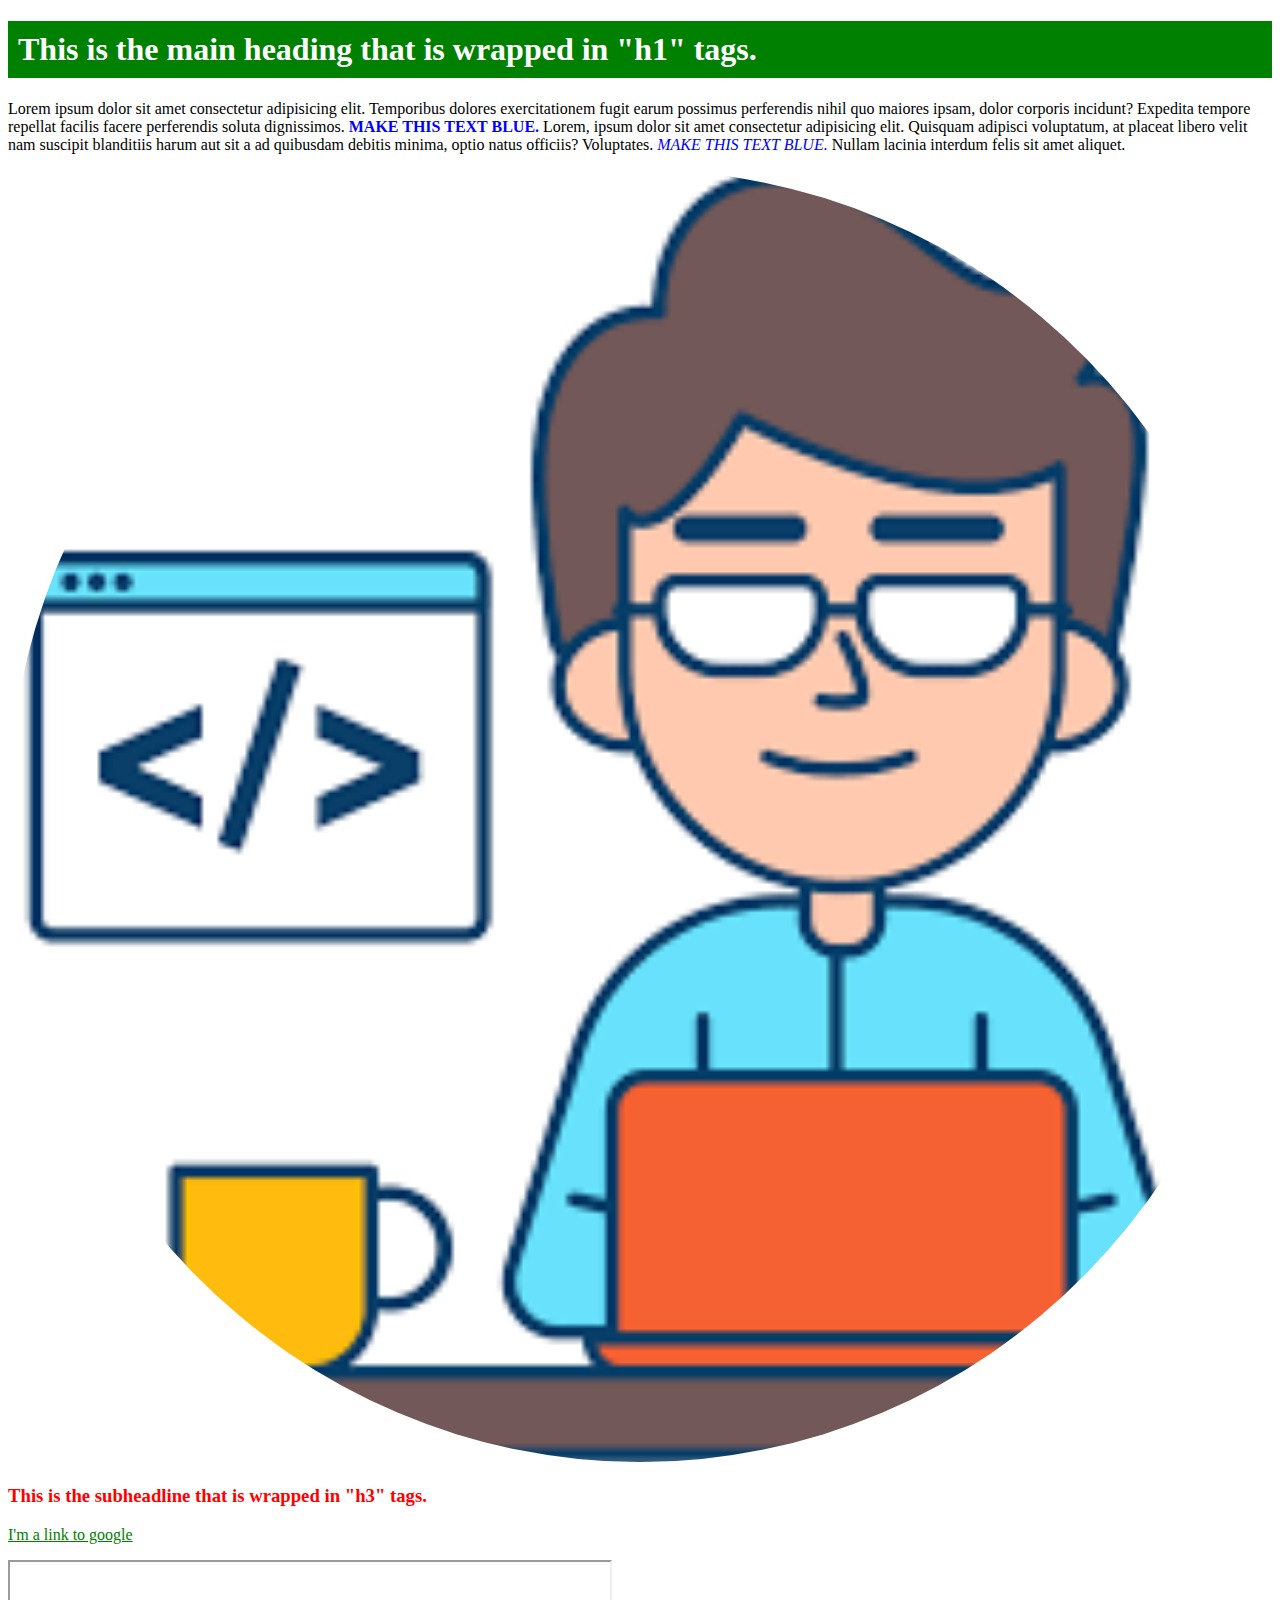
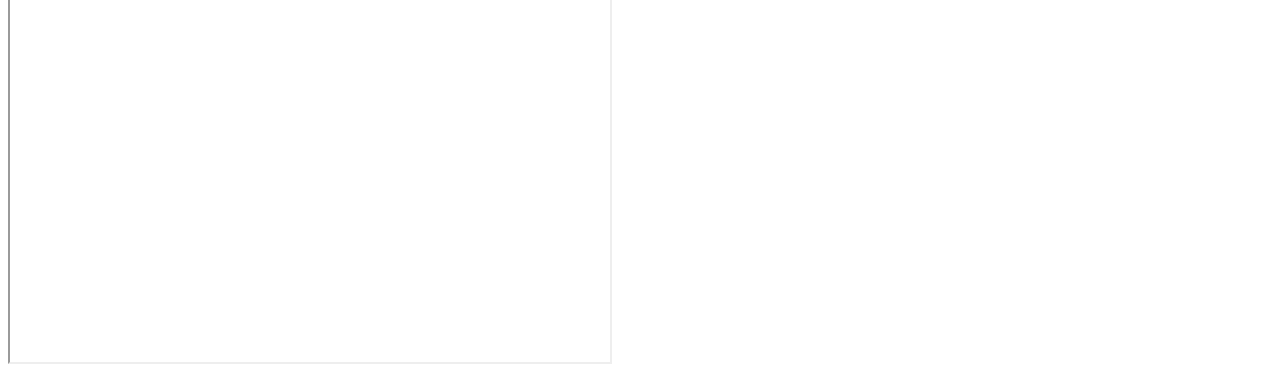
<file: CSS02/index.html>
<!DOCTYPE html>
<html lang="en">
  <head>
    <meta charset="UTF-8" />
    <meta http-equiv="X-UA-Compatible" content="IE=edge" />
    <meta name="viewport" content="width=device-width, initial-scale=1.0" />
    <title>Inline CSS</title>
  </head>

  <body>
    <h1 style="padding: 10px; background-color: green; color: #fff">
      This is the main heading that is wrapped in "h1" tags.
    </h1>
    <p>
      Lorem ipsum dolor sit amet consectetur adipisicing elit. Temporibus
      dolores exercitationem fugit earum possimus perferendis nihil quo maiores
      ipsam, dolor corporis incidunt? Expedita tempore repellat facilis facere
      perferendis soluta dignissimos.
      <strong style="color: blue">MAKE THIS TEXT BLUE.</strong>
      Lorem, ipsum dolor sit amet consectetur adipisicing elit. Quisquam
      adipisci voluptatum, at placeat libero velit nam suscipit blanditiis harum
      aut sit a ad quibusdam debitis minima, optio natus officiis? Voluptates.
      <em style="color: blue">MAKE THIS TEXT BLUE.</em>
      Nullam lacinia interdum felis sit amet aliquet.
    </p>
    <img
      style="width: 100%; border-radius: 50%"
      src="[data-uri]"
      alt=""
    />
    <h3 style="color: red">
      This is the subheadline that is wrapped in "h3" tags.
    </h3>
    <p>
      <a
        style="color: green; text-decoration: underline"
        href="https://www.google.com.au"
        >I'm a link to google</a
      >
    </p>
    <iframe
      style="width: 600px; height: 400px"
      src="https://www.youtube.com/embed/erEgovG9WBs?si=iTzYxL7rlVPL3RWD"
    ></iframe>
  </body>
</html>
</file>
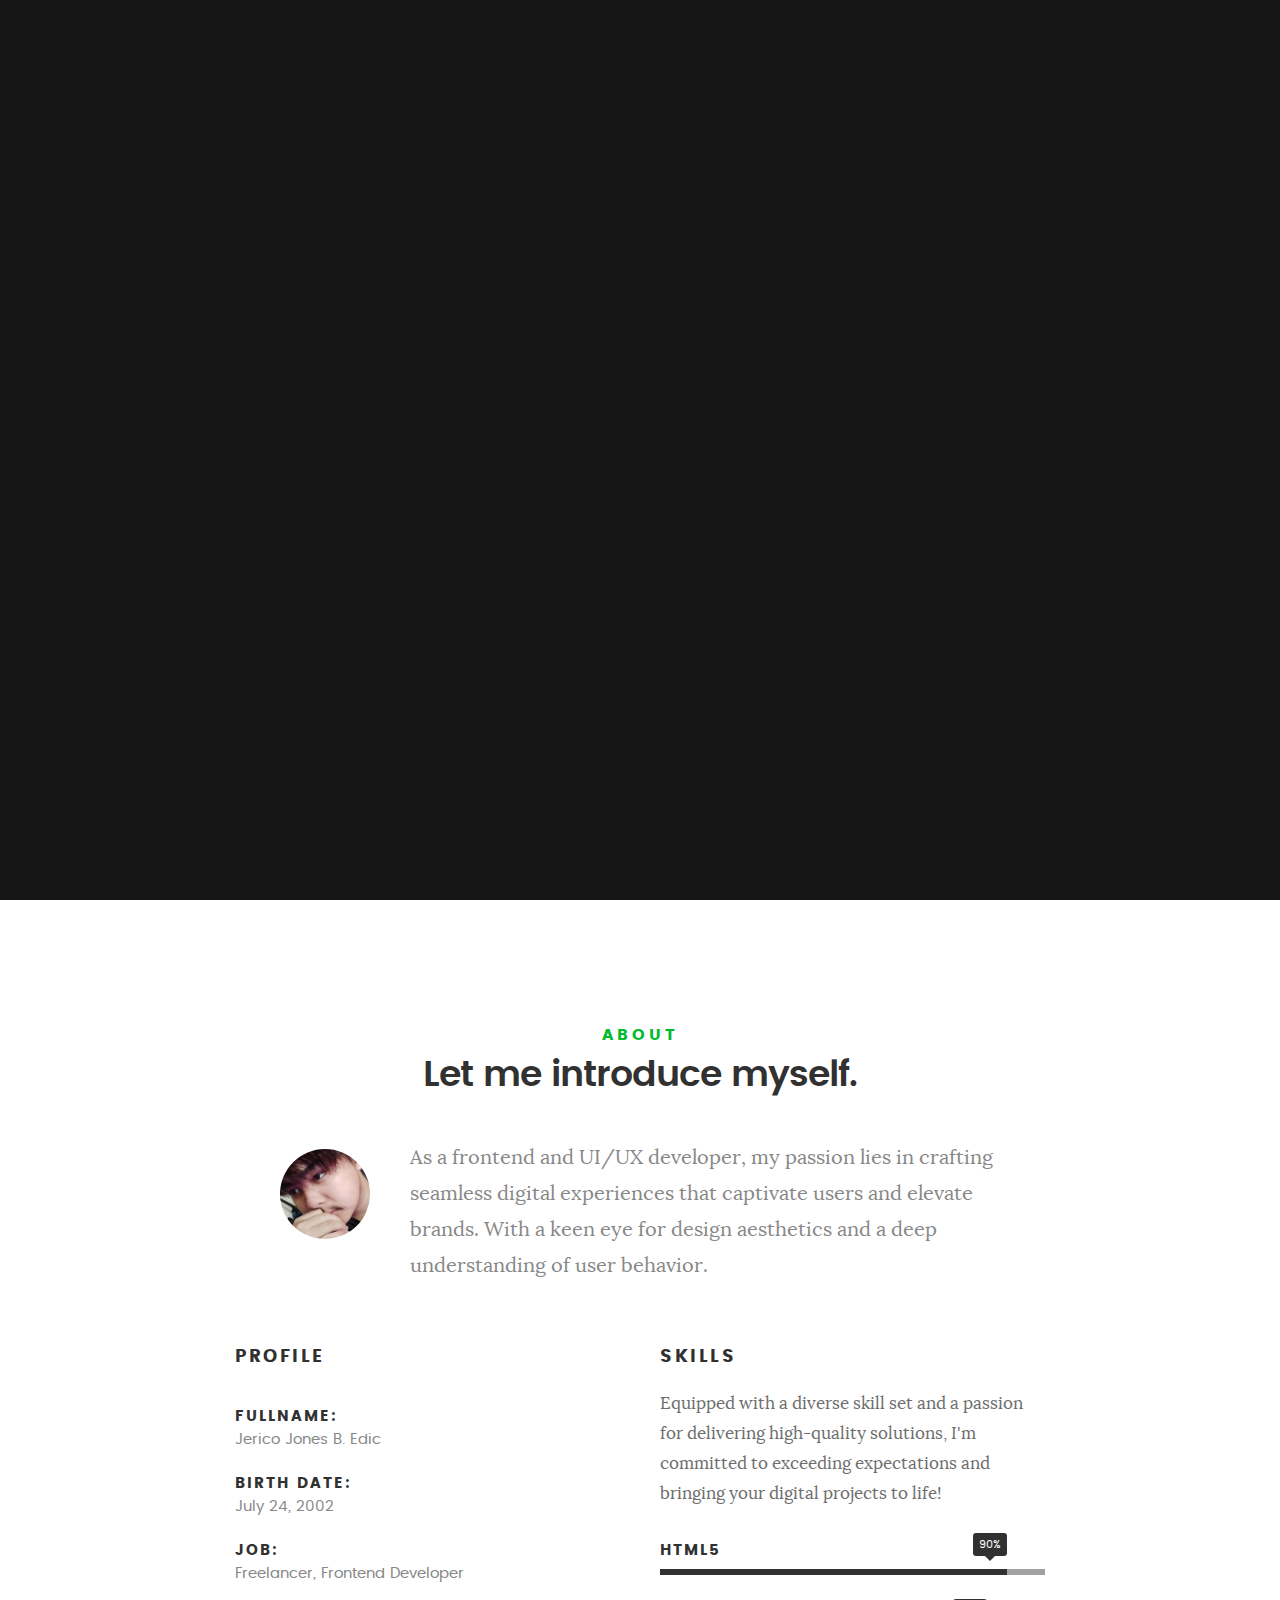
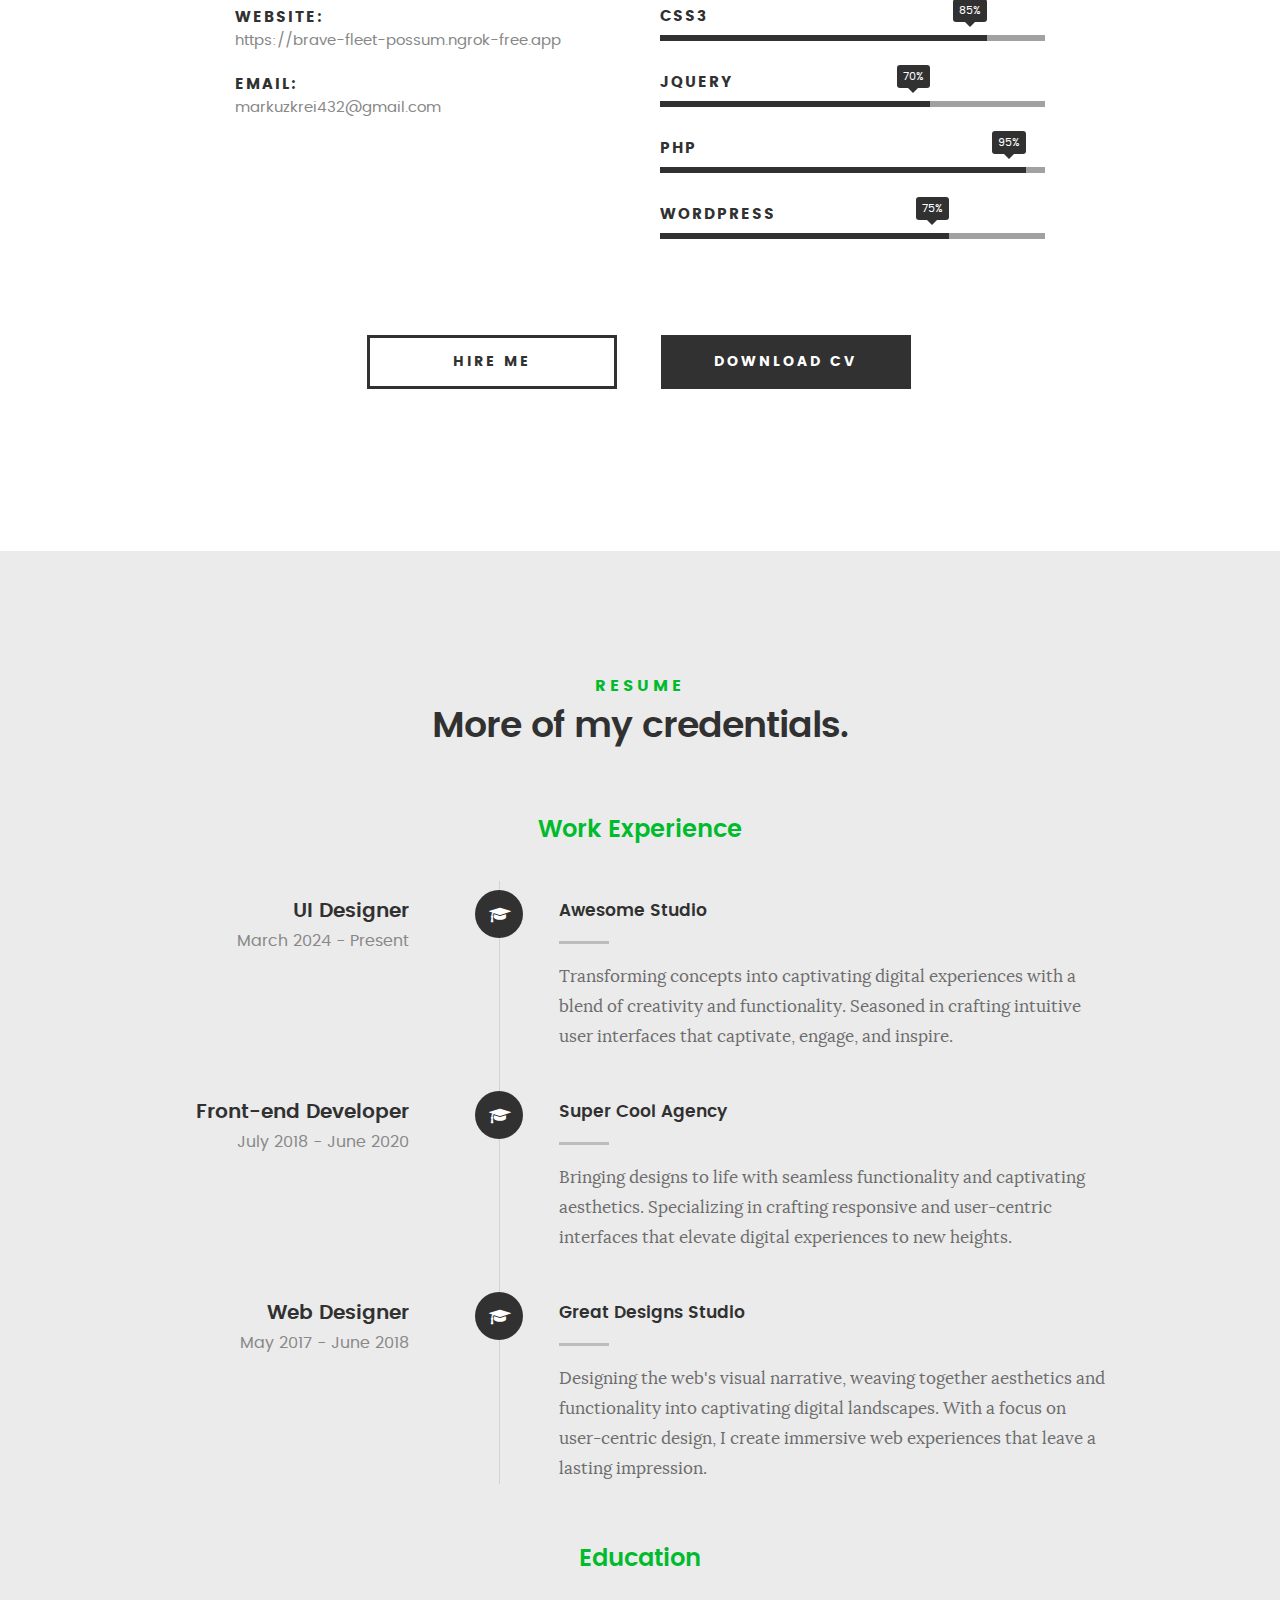
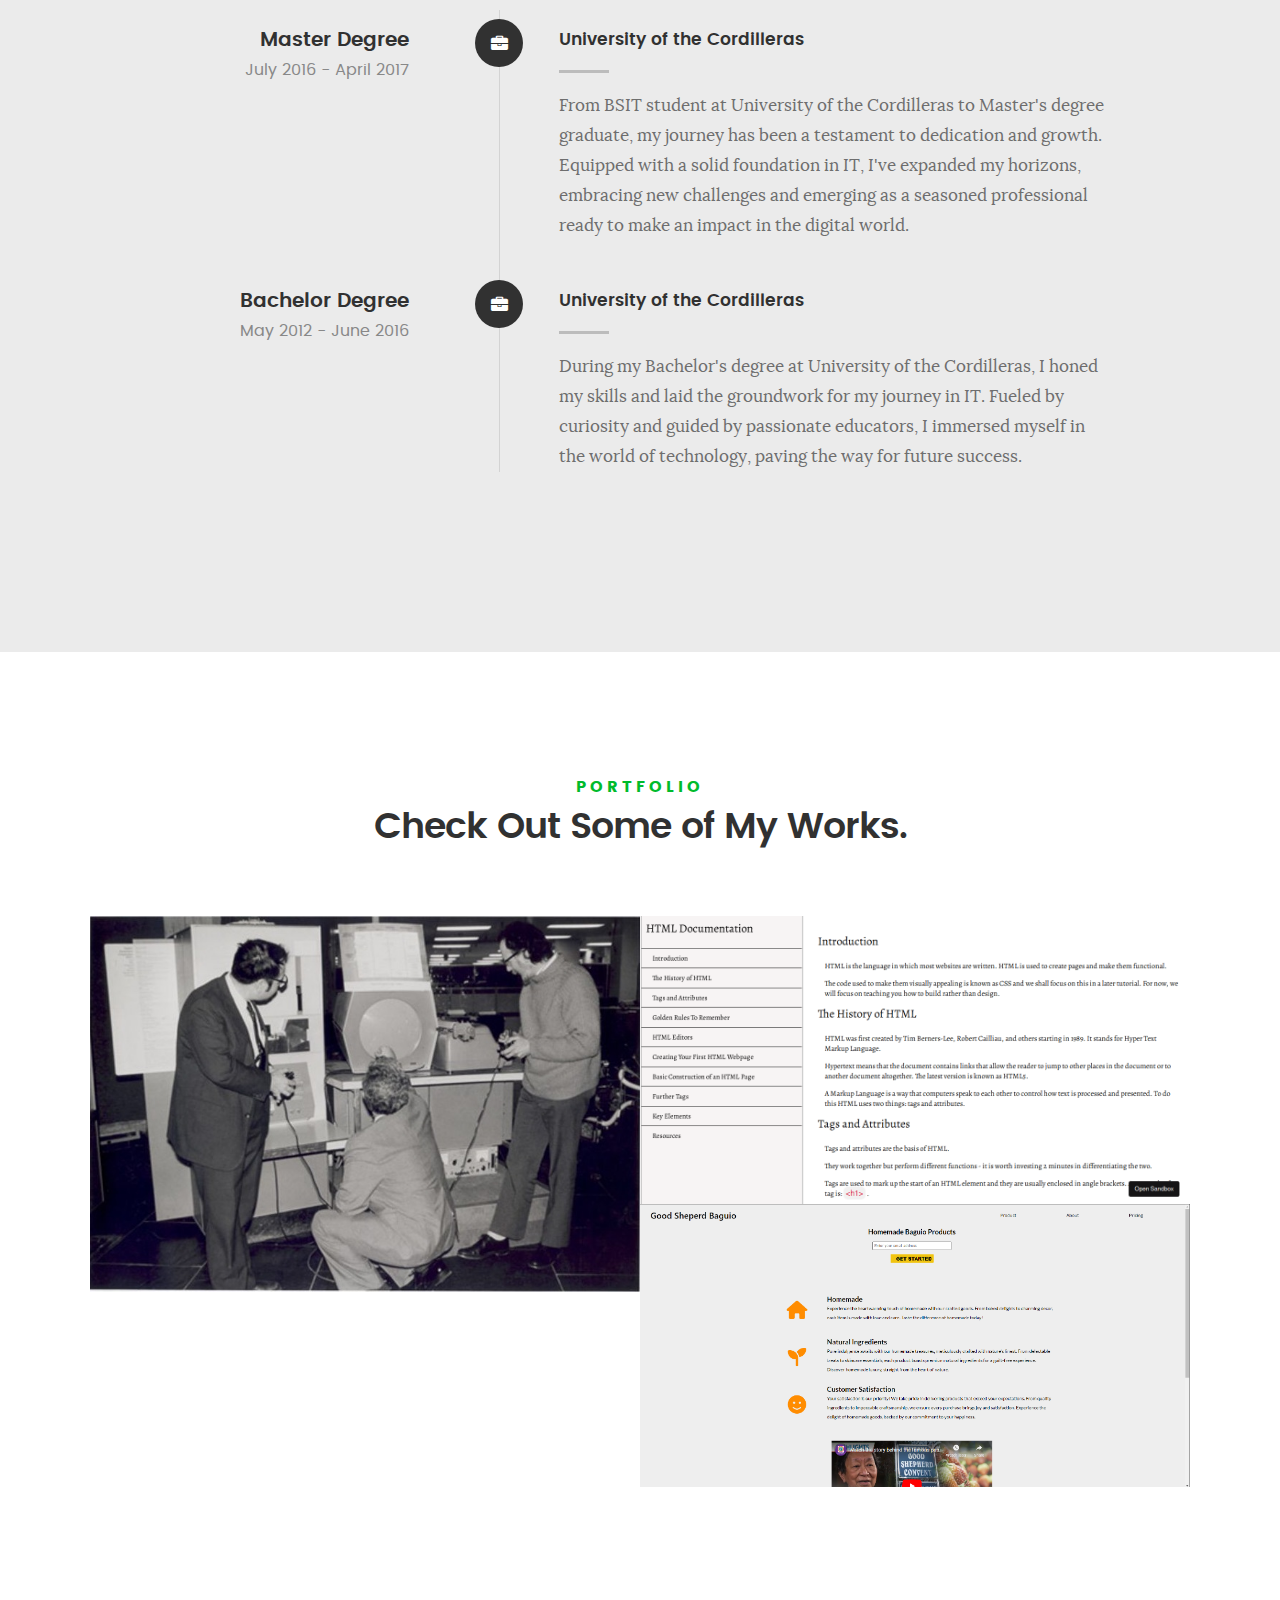
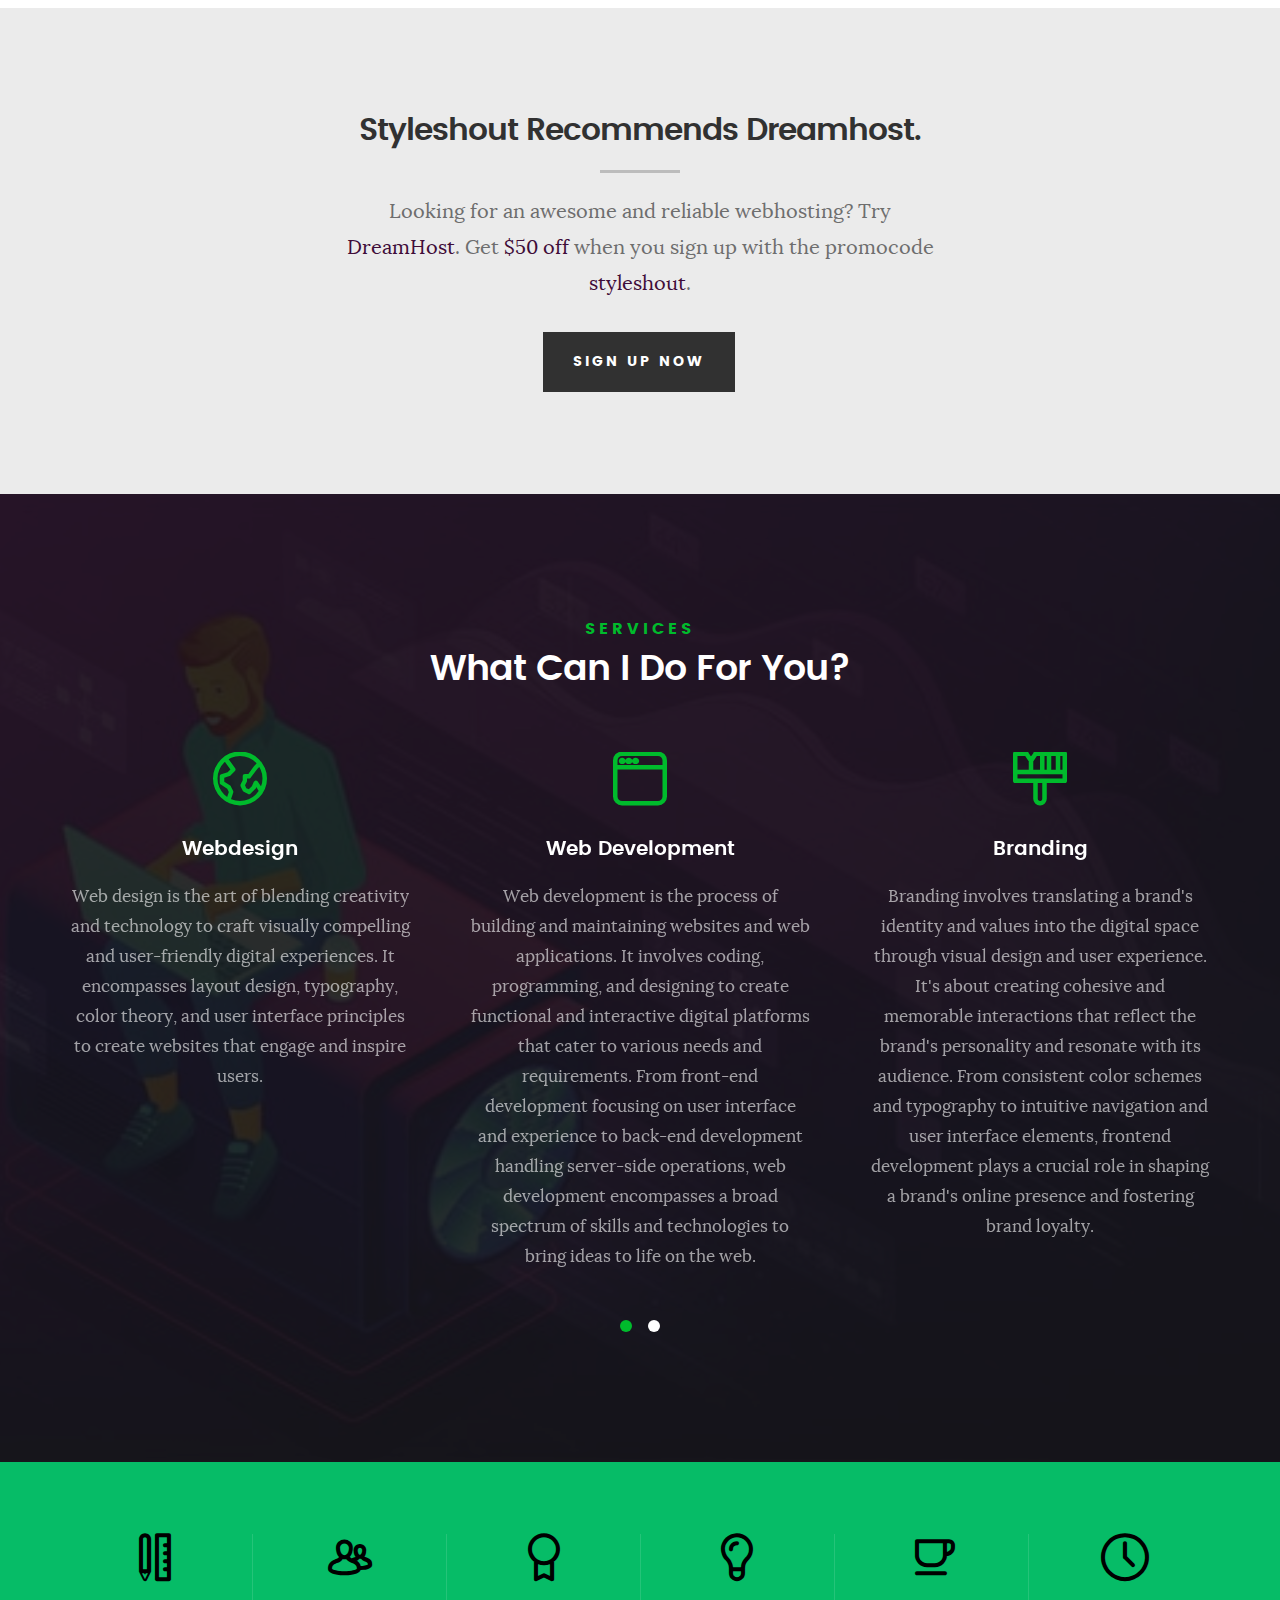
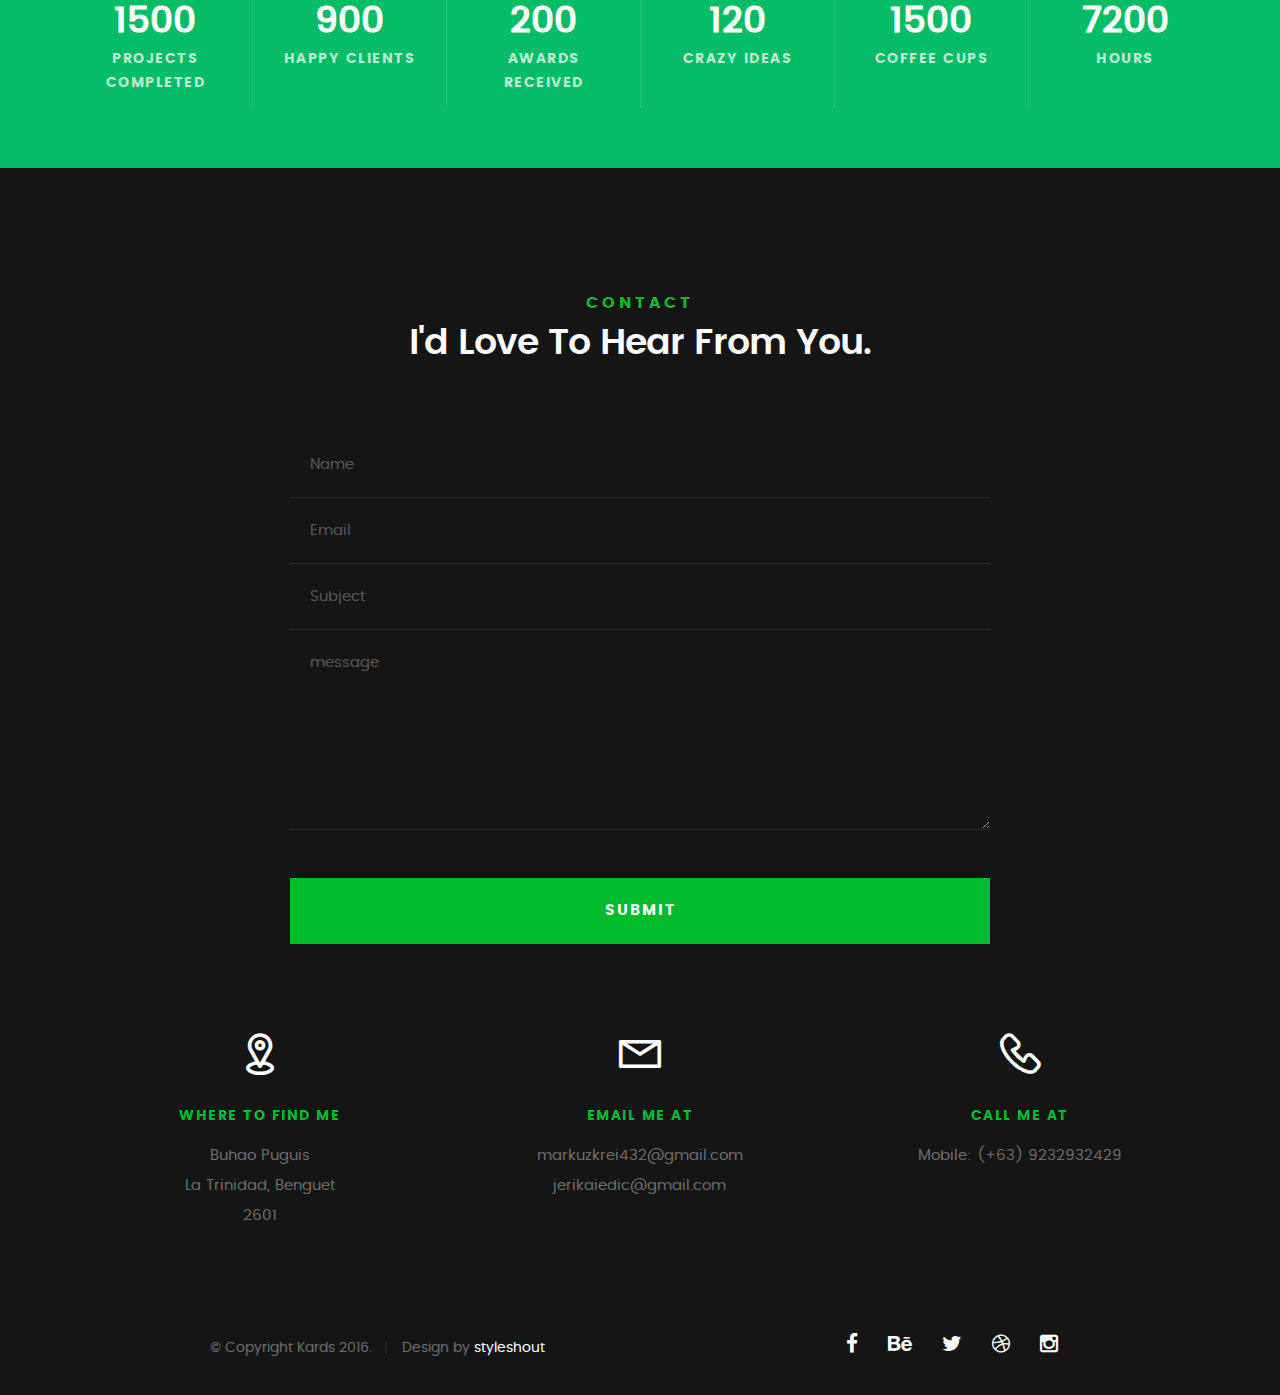
<file: Portfolio/index.html>
<!DOCTYPE html>
<!--[if IE 8 ]><html class="no-js oldie ie8" lang="en"> <![endif]-->
<!--[if IE 9 ]><html class="no-js oldie ie9" lang="en"> <![endif]-->
<!--[if (gte IE 9)|!(IE)]><!--><html class="no-js" lang="en"> <!--<![endif]-->
<head>

   <!--- basic page needs
   ================================================== -->
   <meta charset="utf-8">
	<title>TITULO</title>
	<meta name="description" content="">  
	<meta name="author" content="">

   <!-- mobile specific metas
   ================================================== -->
	<meta name="viewport" content="width=device-width, initial-scale=1, maximum-scale=1">

 	<!-- CSS
   ================================================== -->
   <link rel="stylesheet" href="css/base.css">  
   <link rel="stylesheet" href="css/main.css">
   <link rel="stylesheet" href="css/vendor.css">     

   <!-- script
   ================================================== -->   
	<script src="js/modernizr.js"></script>
	<script src="js/pace.min.js"></script>

   <!-- favicons
	================================================== -->
	<link rel="icon" type="image/png" href="favicon.png">

</head>

<body id="top">

	<!-- header 
   ================================================== -->
   <header>   	
   	<div class="row">

   		<div class="top-bar">
   			<a class="menu-toggle" href="#"><span>Menu</span></a>

	   		<div class="logo">
		         <a href="index.html">Branding nyo </a>
		      </div>		      

		   	<nav id="main-nav-wrap">
					<ul class="main-navigation">
						<li class="current"><a class="smoothscroll"  href="#intro" title="">Home</a></li>
						<li><a class="smoothscroll"  href="#about" title="">About</a></li>
						<li><a class="smoothscroll"  href="#resume" title="">Resume</a></li>
						<li><a class="smoothscroll"  href="#portfolio" title="">Portfolio</a></li>
						<li><a class="smoothscroll"  href="#services" title="">Services</a></li>					
						<li><a class="smoothscroll"  href="#contact" title="">Contact</a></li>	
							
					</ul>
				</nav>    		
   		</div> <!-- /top-bar --> 
   		
   	</div> <!-- /row --> 		
   </header> <!-- /header -->

	<!-- intro section
   ================================================== -->
   <section id="intro">   

   	<div class="intro-overlay"></div>	

   	<div class="intro-content">
   		<div class="row">

   			<div class="col-twelve">

	   			<h5>Hello, World.</h5>
	   			<h1>I'm Jerico Jones Edic.</h1>

	   			<p class="intro-position">
	   				<span>Front-end Developer</span>
	   				<span>UI/UX Designer</span> 
	   			</p>

	   			<a class="button stroke smoothscroll" href="#about" title="">More About Me</a>

	   		</div>  
   			
   		</div>   		 		
   	</div> <!-- /intro-content --> 

   	<ul class="intro-social">        
         <li><a href="#"><i class="fa fa-facebook"></i></a></li>
         <li><a href="#"><i class="fa fa-behance"></i></a></li>
         <li><a href="#"><i class="fa fa-twitter"></i></a></li>
         <li><a href="#"><i class="fa fa-dribbble"></i></a></li>
         <li><a href="#"><i class="fa fa-instagram"></i></a></li>
      </ul> <!-- /intro-social -->      	

   </section> <!-- /intro -->


   <!-- about section
   ================================================== -->
   <section id="about">  

   	<div class="row section-intro">
   		<div class="col-twelve">

   			<h5>About</h5>
   			<h1>Let me introduce myself.</h1>

   			<div class="intro-info">

   				<img src="images/profile-pic.jpg" alt="Profile Picture">

   				<p class="lead">As a frontend and UI/UX developer, my passion lies in crafting seamless digital experiences that captivate users and elevate brands. With a keen eye for design aesthetics and a deep understanding of user behavior.</p>
   			</div>   			

   		</div>   		
   	</div> <!-- /section-intro -->

   	<div class="row about-content">

   		<div class="col-six tab-full">

   			<h3>Profile</h3>
   			<p></p>

   			<ul class="info-list">
   				<li>
   					<strong>Fullname:</strong>
   					<span>Jerico Jones B. Edic</span>
   				</li>
   				<li>
   					<strong>Birth Date:</strong>
   					<span>July 24, 2002</span>
   				</li>
   				<li>
   					<strong>Job:</strong>
   					<span>Freelancer, Frontend Developer</span>
   				</li>
   				<li>
   					<strong>Website:</strong>
   					<span>https://brave-fleet-possum.ngrok-free.app</span>
   				</li>
   				<li>
   					<strong>Email:</strong>
   					<span>markuzkrei432@gmail.com</span>
   				</li>

   			</ul> <!-- /info-list -->

   		</div>

   		<div class="col-six tab-full">

   			<h3>Skills</h3>
   			<p>Equipped with a diverse skill set and a passion for delivering high-quality solutions, I'm committed to exceeding expectations and bringing your digital projects to life!</p>

				<ul class="skill-bars">
				   <li>
				   	<div class="progress percent90"><span>90%</span></div>
				   	<strong>HTML5</strong>
				   </li>
				   <li>
				   	<div class="progress percent85"><span>85%</span></div>
				   	<strong>CSS3</strong>
				   </li>
				   <li>
				   	<div class="progress percent70"><span>70%</span></div>
				   	<strong>JQuery</strong>
				   </li>
				   <li>
				   	<div class="progress percent95"><span>95%</span></div>
				   	<strong>PHP</strong>
				   </li>
				   <li>

				   	<div class="progress percent75"><span>75%</span></div>
				   	<strong>Wordpress</strong>
				   </li>
      
				</ul> <!-- /skill-bars -->		

   		</div>

   	</div>

   	<div class="row button-section">
   		<div class="col-twelve">
   			<a href="#contact" title="Hire Me" class="button stroke smoothscroll">Hire Me</a>
   			<a href="#" title="Download CV" class="button button-primary">Download CV</a>
   		</div>   		
   	</div>

   </section> <!-- /process-->    


   <!-- resume Section
   ================================================== -->
	<section id="resume" class="grey-section">

		<div class="row section-intro">
   		<div class="col-twelve">

   			<h5>Resume</h5>
   			<h1>More of my credentials.</h1>

   			<p class="lead"></p>

   		</div>   		
   	</div> <!-- /section-intro--> 

   	<div class="row resume-timeline">

   		<div class="col-twelve resume-header">

   			<h2>Work Experience</h2>

   		</div> <!-- /resume-header -->

   		<div class="col-twelve">

   			<div class="timeline-wrap">

   				<div class="timeline-block">

	   				<div class="timeline-ico">
	   					<i class="fa fa-graduation-cap"></i>
	   				</div>

	   				<div class="timeline-header">
	   					<h3>UI Designer</h3>
	   					<p>March 2024 - Present</p>
	   				</div>

	   				<div class="timeline-content">
	   					<h4>Awesome Studio</h4>
	   					<p>Transforming concepts into captivating digital experiences with a blend of creativity and functionality. Seasoned in crafting intuitive user interfaces that captivate, engage, and inspire.</p>
	   				</div>

	   			</div> <!-- /timeline-block -->

	   			<div class="timeline-block">

	   				<div class="timeline-ico">
	   					<i class="fa fa-graduation-cap"></i>
	   				</div>

	   				<div class="timeline-header">
	   					<h3>Front-end Developer</h3>
	   					<p>July 2018 - June 2020</p>
	   				</div>

	   				<div class="timeline-content">
	   					<h4>Super Cool Agency</h4>
	   					<p>Bringing designs to life with seamless functionality and captivating aesthetics. Specializing in crafting responsive and user-centric interfaces that elevate digital experiences to new heights.</p>
	   				</div>

	   			</div> <!-- /timeline-block -->

	   			<div class="timeline-block">

	   				<div class="timeline-ico">
	   					<i class="fa fa-graduation-cap"></i>
	   				</div>

	   				<div class="timeline-header">
	   					<h3>Web Designer</h3>
	   					<p>May 2017 - June 2018</p>
	   				</div>

	   				<div class="timeline-content">
	   					<h4>Great Designs Studio</h4>
	   					<p>Designing the web's visual narrative, weaving together aesthetics and functionality into captivating digital landscapes. With a focus on user-centric design, I create immersive web experiences that leave a lasting impression.</p>
	   				</div>

	   			</div> <!-- /timeline-block -->

   			</div> <!-- /timeline-wrap -->   			

   		</div> <!-- /col-twelve -->
   		
   	</div> <!-- /resume-timeline -->
   	
   	<div class="row resume-timeline">

   		<div class="col-twelve resume-header">

   			<h2>Education</h2>

   		</div> <!-- /resume-header -->

   		<div class="col-twelve">

   			<div class="timeline-wrap">

   				<div class="timeline-block">

	   				<div class="timeline-ico">
	   					<i class="fa fa-briefcase"></i>
	   				</div>

	   				<div class="timeline-header">
	   					<h3>Master Degree</h3>
	   					<p>July 2016 - April 2017</p>
	   				</div>

	   				<div class="timeline-content">
	   					<h4>University of the Cordilleras</h4>
	   					<p>From BSIT student at University of the Cordilleras to Master's degree graduate, my journey has been a testament to dedication and growth. Equipped with a solid foundation in IT, I've expanded my horizons, embracing new challenges and emerging as a seasoned professional ready to make an impact in the digital world.</p>
	   				</div>

	   			</div> <!-- /timeline-block -->

	   			<div class="timeline-block">

	   				<div class="timeline-ico">
	   					<i class="fa fa-briefcase"></i>
	   				</div>

	   				<div class="timeline-header">
	   					<h3>Bachelor Degree</h3>
	   					<p>May 2012 - June 2016</p>
	   				</div>

	   				<div class="timeline-content">
	   					<h4>University of the Cordilleras</h4>
	   					<p>During my Bachelor's degree at University of the Cordilleras, I honed my skills and laid the groundwork for my journey in IT. Fueled by curiosity and guided by passionate educators, I immersed myself in the world of technology, paving the way for future success.</p>
	   				</div>

	   			</div> <!-- /timeline-block -->

   			</div> <!-- /timeline-wrap -->   			

   		</div> <!-- /col-twelve -->
   		
   	</div> <!-- /resume-timeline -->
		
	</section> <!-- /features -->


	<!-- Portfolio Section
   ================================================== -->
	<section id="portfolio">

		<div class="row section-intro">
   		<div class="col-twelve">

   			<h5>Portfolio</h5>
   			<h1>Check Out Some of My Works.</h1>

   			<p class="lead"></p>

   		</div>   		
   	</div> <!-- /section-intro--> 

   	<div class="row portfolio-content">

   		<div class="col-twelve">

   			<!-- portfolio-wrapper -->
	         <div id="folio-wrapper" class="block-1-2 block-mob-full stack"> 
	            
					<div class="bgrid folio-item">
	               <div class="item-wrap">
	               	<img src="images/portfolio/alan-kotok.jpg" alt="A photo of Alan Kotok along with his colleagues">
	                  <a href="#modal-07" class="overlay">
	                     <div class="folio-item-table">
	                     	<div class="folio-item-cell">
	                     		<h3 class="folio-title">Alan Kotok</h3>	     					    
		     					    	<span class="folio-types">
		     					       	  Tribute Page
		     					      </span>		     		
		     					   </div>	                      	
	                     </div>                    
	                  </a>
	               </div>
	        		</div> <!-- /folio-item -->   
	            
					<div class="bgrid folio-item">
	               <div class="item-wrap">
	               	<img src="images/portfolio/TechDocPagesc.png" alt="HTML Documentation Page">
	                  <a href="#modal-08" class="overlay">
	                     <div class="folio-item-table">
	                     	<div class="folio-item-cell">
	                     		<h3 class="folio-title">HTML Documentation</h3>	     					    
		     					    	<span class="folio-types">
		     					       	  Technical Documentation Page
		     					      </span>		     		
		     					   </div>	                      	
	                     </div>                    
	                  </a>
	               </div>
	        		</div> <!-- /folio-item -->   
	            
					<div class="bgrid folio-item">
	               <div class="item-wrap">
	               	<img src="images/portfolio/product.png" alt="Baguio Sheperd Product Landing Page">
	                  <a href="#modal-09" class="overlay">
	                     <div class="folio-item-table">
	                     	<div class="folio-item-cell">
	                     		<h3 class="folio-title">Good Sheperd</h3>	     					    
		     					    	<span class="folio-types">
		     					       	  Product Landing Page
		     					      </span>		     		
		     					   </div>	                      	
	                     </div>                    
	                  </a>
	               </div>
	        		</div> <!-- /folio-item -->   

	            <!-- modal popups - begin
	            ============================================================= -->
				   
					<div id="modal-07" class="popup-modal slider mfp-hide">	

				     	<div class="media">
				     		<img src="images/portfolio/alan-kotok.jpg" alt="" />
				     	</div>      	

					   <div class="description-box">
					      <h4>Alan Kotok</h4>		      
					      <p>Alan Kotok (November 9, 1941 - May 26, 2006) was an American computer scientist known for his work at Digital Equipment Corporation (Digital, or DEC) and at the World Wide Web Consortium (W3C).</p>

					      <div class="categories">Tribute Page</div>			               
					   </div>

			         <div class="link-box">
			            <a href="https://0653jerico.github.io/TributePage/">Details</a>
					      <a href="#" class="popup-modal-dismiss">Close</a>
			         </div>		      

				   </div> <!-- /modal-07 -->
				   
					<div id="modal-08" class="popup-modal slider mfp-hide">	

				     	<div class="media">
				     		<img src="images/portfolio/TechDocPagesc.png" alt="" />
				     	</div>      	

					   <div class="description-box">
					      <h4>HTML Documentation</h4>		      
					      <p>This is a Technical Documentation Page for HTML which contains a brief introduction to HTML.</p>

					      <div class="categories">Technical Documentation Page</div>			               
					   </div>

			         <div class="link-box">
			            <a href="https://0653jerico.github.io/TechDocPage/">Details</a>
					      <a href="#" class="popup-modal-dismiss">Close</a>
			         </div>		      

				   </div> <!-- /modal-08 -->
				   
					<div id="modal-09" class="popup-modal slider mfp-hide">	

				     	<div class="media">
				     		<img src="images/portfolio/product.png" alt="" />
				     	</div>      	

					   <div class="description-box">
					      <h4>Product Landing Page</h4>		      
					      <p>This is a Good Sheperd product landing page that displays the products of the Good Sheperd Community from Baguio.</p>

					      <div class="categories">Product Landing Page</div>			               
					   </div>

			         <div class="link-box">
			            <a href="https://0653jerico.github.io/LandingPage/">Details</a>
					      <a href="#" class="popup-modal-dismiss">Close</a>
			         </div>		      

				   </div> <!-- /modal-09 -->


				   <!-- modal popups - end
	            ============================================================= -->

	         </div> <!-- /portfolio-wrapper --> 

   		</div>  <!-- /twelve -->   

   	</div> <!-- /portfolio-content --> 
		
	</section> <!-- /portfolio --> 


	<!-- CTA Section
   ================================================== -->
	<section id="cta" class="grey-section">

   	<div class="row cta-content">

   		<div class="col-twelve section-ads">  

	     		<h2 class="h01"><a href="http://www.dreamhost.com/r.cgi?287326|STYLESHOUT">Styleshout Recommends Dreamhost.</a></h2>

		      <p class="lead">
		      Looking for an awesome and reliable webhosting? Try <a href="http://www.dreamhost.com/r.cgi?287326|STYLESHOUT"><span>DreamHost</span></a>.
				Get <span>$50 off</span> when you sign up with the promocode <span>styleshout</span>. 
				<!-- Simply type	the promocode in the box labeled “Promo Code” when placing your order. -->	
				</p>

				<div class="action">
			      <a class="button button-primary large" href="http://www.dreamhost.com/r.cgi?287326|STYLESHOUT">Sign Up Now</a>
		      </div>		     	

   		</div>

   	</div> <!-- /cta-content -->

   </section> <!-- /cta --> 

	
	<!-- services Section
   ================================================== -->
	<section id="services">

		<div class="overlay"></div>

		<div class="row section-intro">
   		<div class="col-twelve">

   			<h5>Services</h5>
   			<h1>What Can I Do For You?</h1>

   			<p class="lead"></p>

   		</div>   		
   	</div> <!-- /section-intro -->

   	<div class="row services-content">

   		<div id="owl-slider" class="owl-carousel services-list">

	      	<div class="service">	

	      		<span class="icon"><i class="icon-earth"></i></span>            

	            <div class="service-content">	

	            	 <h3>Webdesign</h3>

		            <p class="desc">Web design is the art of blending creativity and technology to craft visually compelling and user-friendly digital experiences. It encompasses layout design, typography, color theory, and user interface principles to create websites that engage and inspire users.
	         		</p>
	         		
	         	</div> 	         	 

				</div> <!-- /service -->

				<div class="service">	

					<span class="icon"><i class="icon-window"></i></span>                          

	            <div class="service-content">	

	            	<h3>Web Development</h3>  

		            <p class="desc">Web development is the process of building and maintaining websites and web applications. It involves coding, programming, and designing to create functional and interactive digital platforms that cater to various needs and requirements. From front-end development focusing on user interface and experience to back-end development handling server-side operations, web development encompasses a broad spectrum of skills and technologies to bring ideas to life on the web.</p>

	            </div>	                          

			   </div> <!-- /service -->

			   <div class="service">

			   	<span class="icon"><i class="icon-paint-brush"></i></span>		            

	            <div class="service-content">

	            	<h3>Branding</h3>

		            <p class="desc">Branding involves translating a brand's identity and values into the digital space through visual design and user experience. It's about creating cohesive and memorable interactions that reflect the brand's personality and resonate with its audience. From consistent color schemes and typography to intuitive navigation and user interface elements, frontend development plays a crucial role in shaping a brand's online presence and fostering brand loyalty.</p> 

	            </div> 	            	               

			   </div> <!-- /service -->

				<div class="service">

					<span class="icon"><i class="icon-toggles"></i></span>	              

	            <div class="service-content">

	            	<h3>UI/UX Design</h3>

		            <p class="desc">UI/UX design is the art of crafting intuitive and delightful digital experiences for users. It involves understanding user behaviors, needs, and preferences to create interfaces that are not only visually appealing but also easy to use and navigate. From wireframing and prototyping to conducting user research and testing, UI/UX designers strive to create seamless interactions that leave a lasting impression and drive user engagement and satisfaction.</p> 
	         		
	            </div>                

				</div> <!-- /service -->

			   <div class="service">

			   	<span class="icon"><i class="icon-image"></i></span>	            

	            <div class="service-content">

	            	<h3>Graphics Design</h3>

		            <p class="desc">Graphic design is the creative process of visual communication through the use of typography, imagery, color, and layout techniques. It encompasses various mediums such as print, digital, and multimedia to convey messages, ideas, and concepts effectively. From branding and advertising to packaging and digital media, graphic designers leverage their artistic skills and technical expertise to create visually stunning and impactful designs that captivate audiences and evoke emotions.</p> 

	            </div>	               

			   </div> <!-- /service -->

			   <div class="service">

			   	<span class="icon"><i class="icon-chat"></i></span>	   	           

	            <div class="service-content">

	            	 <h3>Consultancy</h3>

		            <p class="desc">Consultancy is the practice of providing expert advice and guidance to individuals or organizations seeking solutions to specific challenges or opportunities. It involves leveraging industry knowledge, experience, and strategic thinking to offer tailored recommendations and actionable insights. Whether it's advising on business strategies, technology implementations, or organizational development, consultants aim to empower clients to make informed decisions and achieve their goals efficiently and effectively.</p> 
	        			
	            </div>	               

			   </div> <!-- /service -->

	      </div> <!-- /services-list -->
   		
   	</div> <!-- /services-content -->
		
	</section> <!-- /services -->	


	<!-- stats Section
   ================================================== -->
	<section id="stats" class="count-up">

		<div class="row">
			<div class="col-twelve">

				<div class="block-1-6 block-s-1-3 block-tab-1-2 block-mob-full stats-list">

					<div class="bgrid stat">

						<div class="icon-part">
							<i class="icon-pencil-ruler"></i>
						</div>

						<h3 class="stat-count">
							1500
						</h3>

						<h5 class="stat-title">
							Projects Completed
						</h5>

					</div> <!-- /stat -->					

					<div class="bgrid stat">

						<div class="icon-part">
							<i class="icon-users"></i>
						</div>

						<h3 class="stat-count">
							900
						</h3>

						<h5 class="stat-title">
							Happy Clients
						</h5>

					</div> <!-- /stat -->

					<div class="bgrid stat">

						<div class="icon-part">
							<i class="icon-badge"></i>
						</div>

						<h3 class="stat-count">
							200
						</h3>

						<h5 class="stat-title">
							Awards Received
						</h5>

					</div> <!-- /stat -->									

					<div class="bgrid stat">

						<div class="icon-part">
							<i class="icon-light-bulb"></i>
						</div>

						<h3 class="stat-count">
							120
						</h3>

						<h5 class="stat-title">
							Crazy Ideas
						</h5>

					</div> <!-- /stat -->

					<div class="bgrid stat">

						<div class="icon-part">
							<i class="icon-cup"></i>
						</div>

						<h3 class="stat-count">
							1500
						</h3>

						<h5 class="stat-title">
							Coffee Cups
						</h5>

					</div> <!-- /stat -->

					<div class="bgrid stat">

						<div class="icon-part">
							<i class="icon-clock"></i>
						</div>

						<h3 class="stat-count">
							7200
						</h3>

						<h5 class="stat-title">
							Hours
						</h5>

					</div> <!-- /stat -->

				</div> <!-- /stats-list -->

			</div> <!-- /twelve -->
		</div> <!-- /row -->

	</section> <!-- /stats -->

	
   <!-- contact
   ================================================== -->
	<section id="contact">

		<div class="row section-intro">
   		<div class="col-twelve">

   			<h5>Contact</h5>
   			<h1>I'd Love To Hear From You.</h1>

   			<p class="lead"></p>

   		</div> 
   	</div> <!-- /section-intro -->

   	<div class="row contact-form">

   		<div class="col-twelve">

            <!-- form -->
            <form name="contactForm" id="contactForm" method="post" action="">
      			<fieldset>

                  <div class="form-field">
 						   <input name="contactName" type="text" id="contactName" placeholder="Name" value="" minlength="2" required="">
                  </div>
                  <div class="form-field">
	      			   <input name="contactEmail" type="email" id="contactEmail" placeholder="Email" value="" required="">
	               </div>
                  <div class="form-field">
	     				   <input name="contactSubject" type="text" id="contactSubject" placeholder="Subject" value="">
	               </div>                       
                  <div class="form-field">
	                 	<textarea name="contactMessage" id="contactMessage" placeholder="message" rows="10" cols="50" required=""></textarea>
	               </div>                      
                 <div class="form-field">
                     <button class="submitform">Submit</button>
                     <div id="submit-loader">
                        <div class="text-loader">Sending...</div>                             
       				      <div class="s-loader">
								  	<div class="bounce1"></div>
								  	<div class="bounce2"></div>
								  	<div class="bounce3"></div>
								</div>
							</div>
                  </div>

      			</fieldset>
      		</form> <!-- Form End -->

            <!-- contact-warning -->
            <div id="message-warning">            	
            </div>            
            <!-- contact-success -->
      		<div id="message-success">
               <i class="fa fa-check"></i>Your message was sent, thank you!<br>
      		</div>

         </div> <!-- /col-twelve -->
   		
   	</div> <!-- /contact-form -->

   	<div class="row contact-info">

   		<div class="col-four tab-full">

   			<div class="icon">
   				<i class="icon-pin"></i>
   			</div>

   			<h5>Where to find me</h5>

   			<p>
            Buhao Puguis<br>
            La Trinidad, Benguet<br>
            2601
            </p>

   		</div>

   		<div class="col-four tab-full collapse">

   			<div class="icon">
   				<i class="icon-mail"></i>
   			</div>

   			<h5>Email Me At</h5>

   			<p>markuzkrei432@gmail.com<br>
			   	jerikaiedic@gmail.com			     
			   </p>

   		</div>

   		<div class="col-four tab-full">

   			<div class="icon">
   				<i class="icon-phone"></i>
   			</div>

   			<h5>Call Me At</h5>

   			<p>
			   	Mobile: (+63) 9232932429
			   </p>

   		</div>
   		
   	</div> <!-- /contact-info -->
		
	</section> <!-- /contact -->


   <!-- footer
   ================================================== -->

   <footer>
     	<div class="row">

     		<div class="col-six tab-full pull-right social">

     			<ul class="footer-social">        
			      <li><a href="#"><i class="fa fa-facebook"></i></a></li>
			      <li><a href="#"><i class="fa fa-behance"></i></a></li>
			      <li><a href="#"><i class="fa fa-twitter"></i></a></li>
			      <li><a href="#"><i class="fa fa-dribbble"></i></a></li>
			      <li><a href="#"><i class="fa fa-instagram"></i></a></li>
			   </ul> 
	      		
	      </div>

      	<div class="col-six tab-full">
	      	<div class="copyright">
		        	<span>© Copyright Kards 2016.</span> 
		        	<span>Design by <a href="http://www.styleshout.com/">styleshout</a></span>	         	
		         </div>		                  
	      	</div>

	      	<div id="go-top">
		         <a class="smoothscroll" title="Back to Top" href="#top"><i class="fa fa-long-arrow-up"></i></a>
		      </div>

      	</div> <!-- /row -->     	
   </footer>  

   <div id="preloader"> 
    	<div id="loader"></div>
   </div> 

   <!-- Java Script
   ================================================== --> 
   <script src="js/jquery-2.1.3.min.js"></script>
   <script src="js/plugins.js"></script>
   <script src="js/main.js"></script>

</body>

</html>
</file>
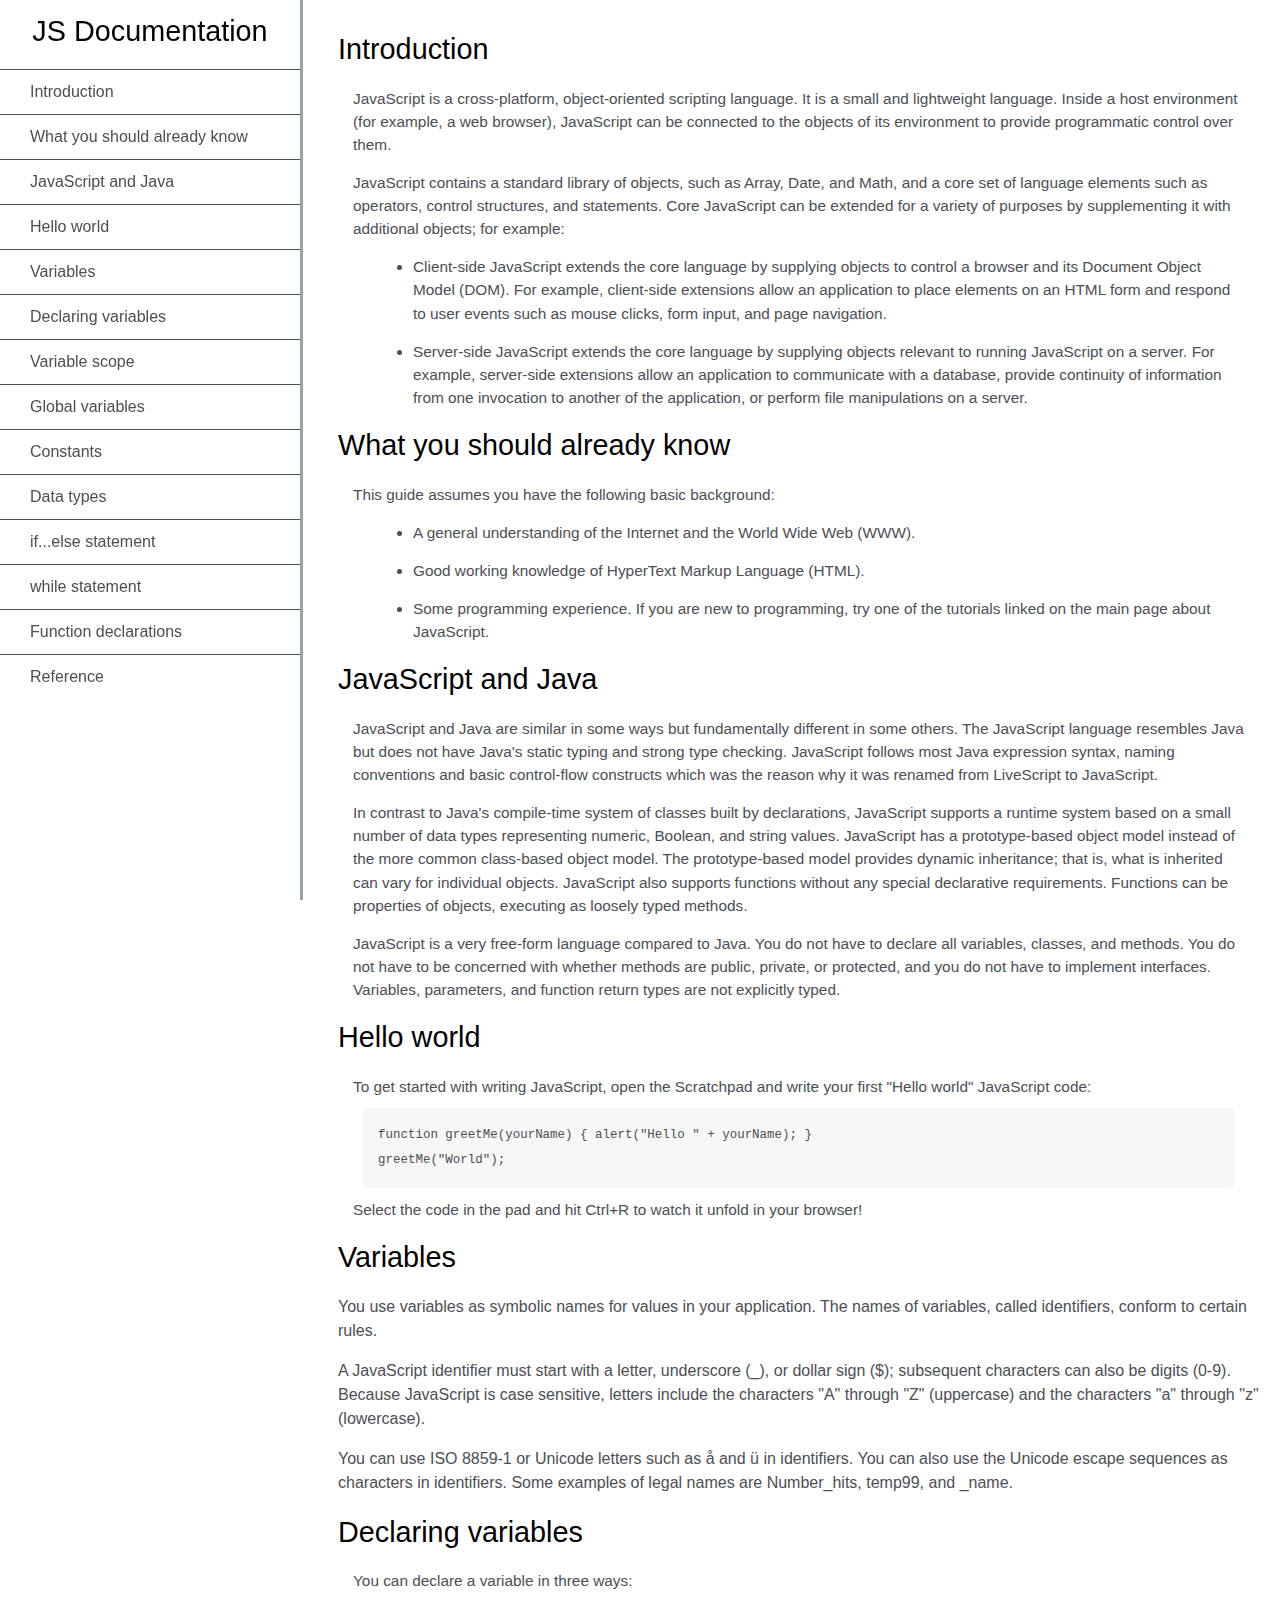
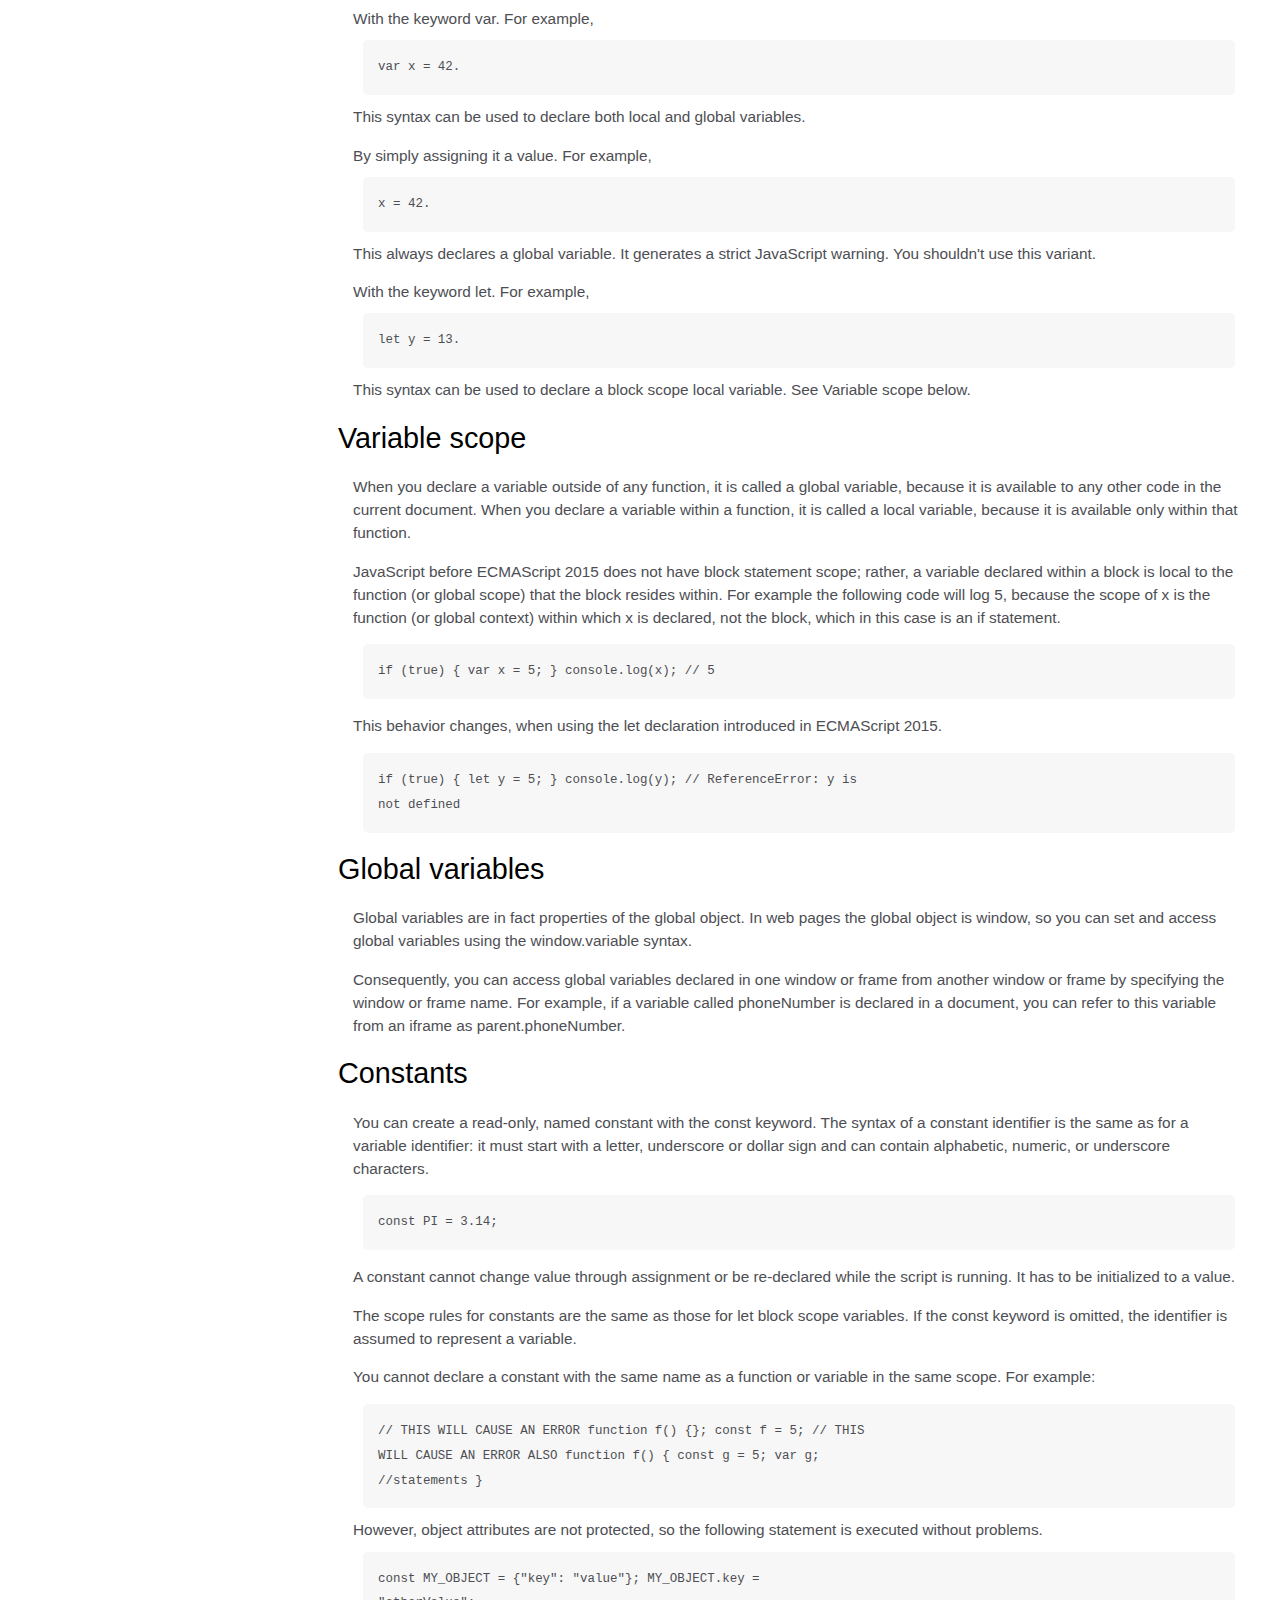
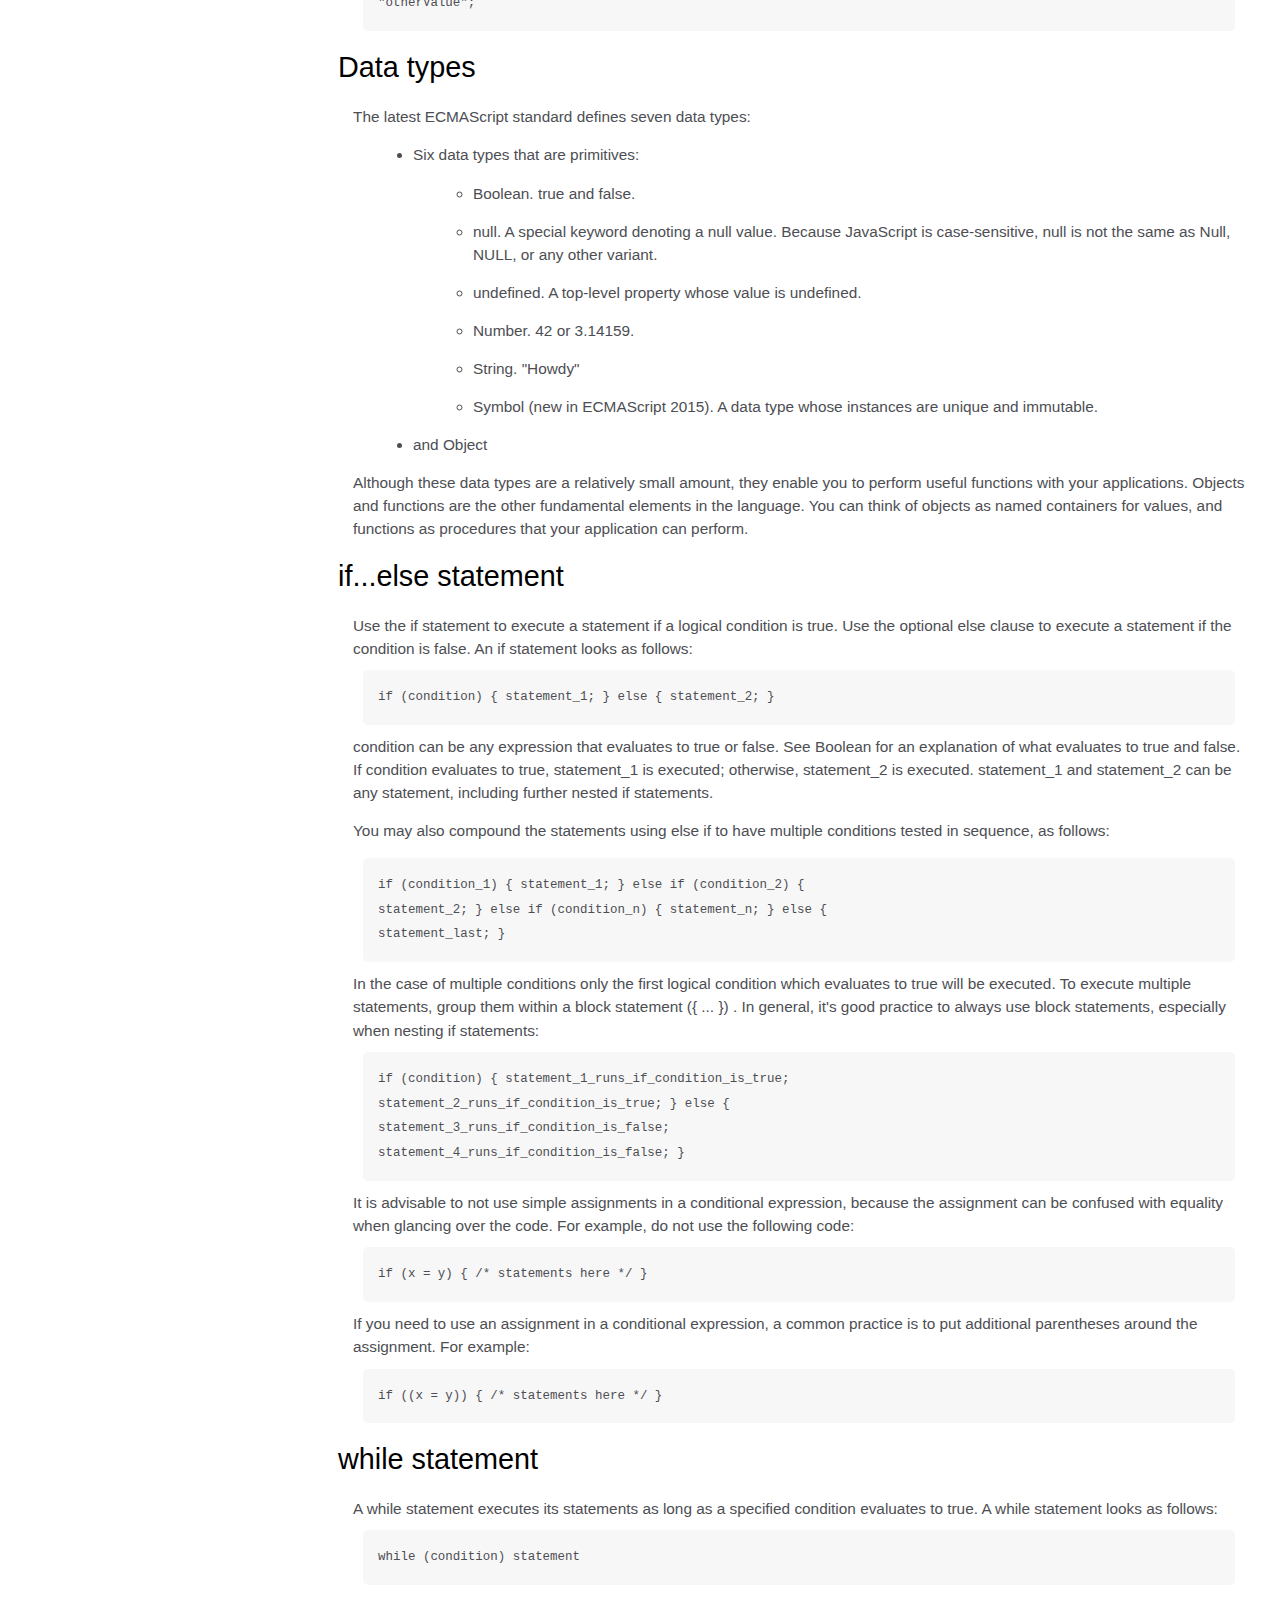
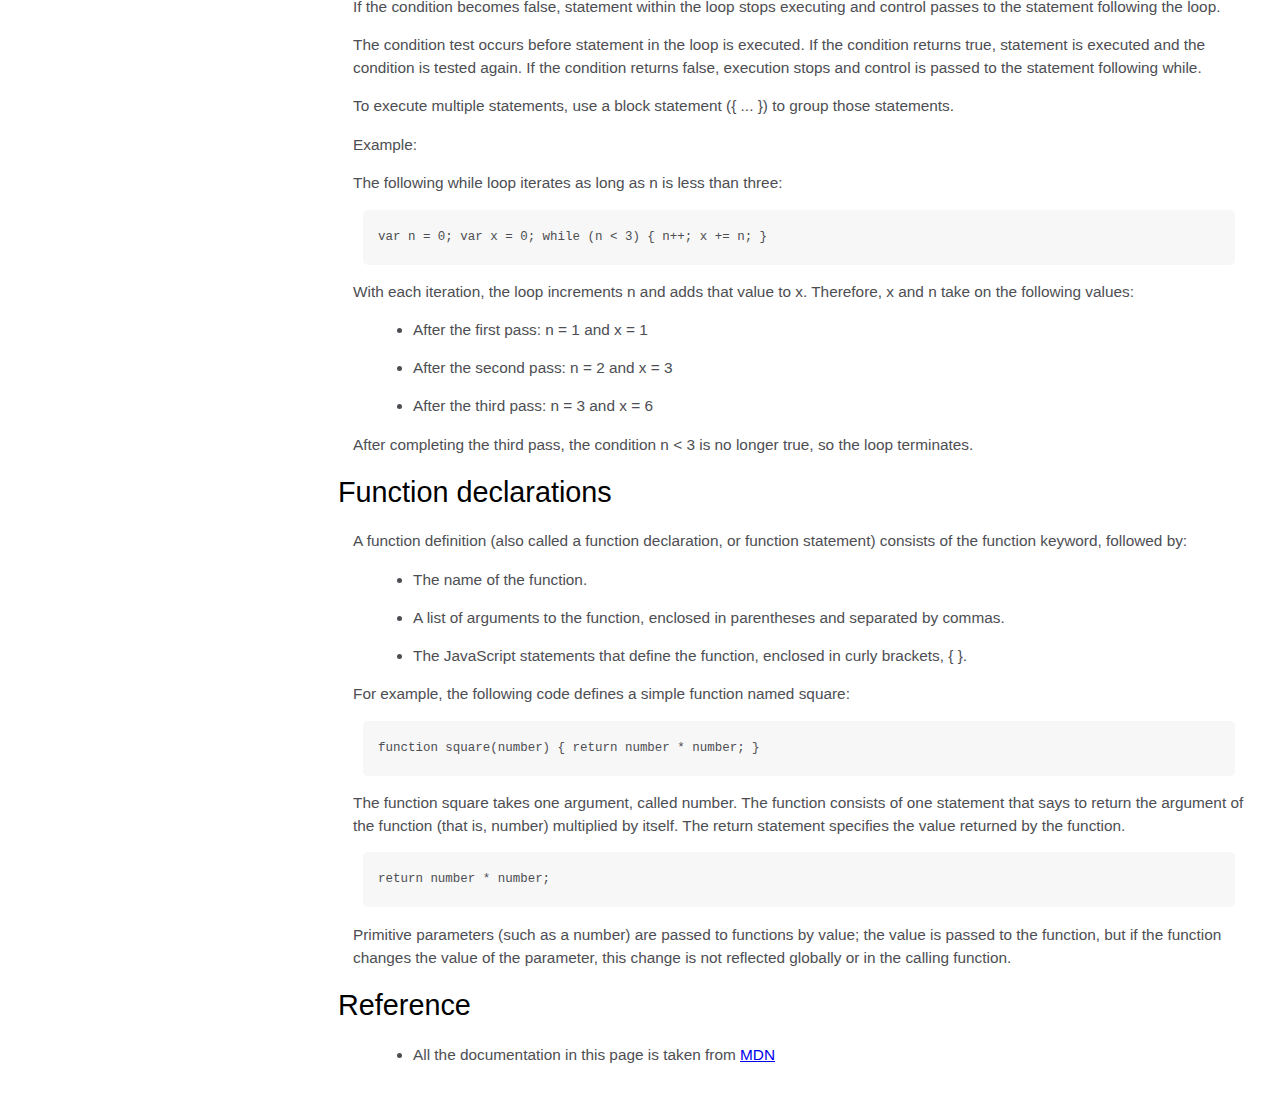
<file: Projects/TechnicalDocumentationPage/index.html>
<!DOCTYPE html>
<html>
  <head>
    <meta charset="UTF-8" />
    <meta name="viewport" content="width=device-width, initial-scale=1.0" />
    <title>Technical Documentation Page</title>
    <link rel="stylesheet" href="styles/styles.css" />
  </head>
  <body>
    <nav id="navbar">
      <header>JS Documentation</header>
      <ul>
        <li><a class="nav-link" href="#Introduction">Introduction</a></li>
        <li>
          <a class="nav-link" href="#What_you_should_already_know"
            >What you should already know</a
          >
        </li>
        <li>
          <a class="nav-link" href="#JavaScript_and_Java"
            >JavaScript and Java</a
          >
        </li>
        <li><a class="nav-link" href="#Hello_world">Hello world</a></li>
        <li><a class="nav-link" href="#Variables">Variables</a></li>
        <li>
          <a class="nav-link" href="#Declaring_variables"
            >Declaring variables</a
          >
        </li>
        <li><a class="nav-link" href="#Variable_scope">Variable scope</a></li>
        <li>
          <a class="nav-link" href="#Global_variables">Global variables</a>
        </li>
        <li><a class="nav-link" href="#Constants">Constants</a></li>
        <li><a class="nav-link" href="#Data_types">Data types</a></li>
        <li>
          <a class="nav-link" href="#if...else_statement"
            >if...else statement</a
          >
        </li>
        <li><a class="nav-link" href="#while_statement">while statement</a></li>
        <li>
          <a class="nav-link" href="#Function_declarations"
            >Function declarations</a
          >
        </li>
        <li><a class="nav-link" href="#Reference">Reference</a></li>
      </ul>
    </nav>
    <main id="main-doc">
      <section class="main-section" id="Introduction">
        <header>Introduction</header>
        <article>
          <p>
            JavaScript is a cross-platform, object-oriented scripting language.
            It is a small and lightweight language. Inside a host environment
            (for example, a web browser), JavaScript can be connected to the
            objects of its environment to provide programmatic control over
            them.
          </p>

          <p>
            JavaScript contains a standard library of objects, such as Array,
            Date, and Math, and a core set of language elements such as
            operators, control structures, and statements. Core JavaScript can
            be extended for a variety of purposes by supplementing it with
            additional objects; for example:
          </p>
          <ul>
            <li>
              Client-side JavaScript extends the core language by supplying
              objects to control a browser and its Document Object Model (DOM).
              For example, client-side extensions allow an application to place
              elements on an HTML form and respond to user events such as mouse
              clicks, form input, and page navigation.
            </li>
            <li>
              Server-side JavaScript extends the core language by supplying
              objects relevant to running JavaScript on a server. For example,
              server-side extensions allow an application to communicate with a
              database, provide continuity of information from one invocation to
              another of the application, or perform file manipulations on a
              server.
            </li>
          </ul>
        </article>
      </section>
      <section class="main-section" id="What_you_should_already_know">
        <header>What you should already know</header>
        <article>
          <p>This guide assumes you have the following basic background:</p>

          <ul>
            <li>
              A general understanding of the Internet and the World Wide Web
              (WWW).
            </li>
            <li>Good working knowledge of HyperText Markup Language (HTML).</li>
            <li>
              Some programming experience. If you are new to programming, try
              one of the tutorials linked on the main page about JavaScript.
            </li>
          </ul>
        </article>
      </section>
      <section class="main-section" id="JavaScript_and_Java">
        <header>JavaScript and Java</header>
        <article>
          <p>
            JavaScript and Java are similar in some ways but fundamentally
            different in some others. The JavaScript language resembles Java but
            does not have Java's static typing and strong type checking.
            JavaScript follows most Java expression syntax, naming conventions
            and basic control-flow constructs which was the reason why it was
            renamed from LiveScript to JavaScript.
          </p>

          <p>
            In contrast to Java's compile-time system of classes built by
            declarations, JavaScript supports a runtime system based on a small
            number of data types representing numeric, Boolean, and string
            values. JavaScript has a prototype-based object model instead of the
            more common class-based object model. The prototype-based model
            provides dynamic inheritance; that is, what is inherited can vary
            for individual objects. JavaScript also supports functions without
            any special declarative requirements. Functions can be properties of
            objects, executing as loosely typed methods.
          </p>
          <p>
            JavaScript is a very free-form language compared to Java. You do not
            have to declare all variables, classes, and methods. You do not have
            to be concerned with whether methods are public, private, or
            protected, and you do not have to implement interfaces. Variables,
            parameters, and function return types are not explicitly typed.
          </p>
        </article>
      </section>
      <section class="main-section" id="Hello_world">
        <header>Hello world</header>
        <article>
          To get started with writing JavaScript, open the Scratchpad and write
          your first "Hello world" JavaScript code:
          <code
            >function greetMe(yourName) { alert("Hello " + yourName); }
            greetMe("World");
          </code>

          Select the code in the pad and hit Ctrl+R to watch it unfold in your
          browser!
        </article>
      </section>
      <section class="main-section" id="Variables">
        <header>Variables</header>
        <p>
          You use variables as symbolic names for values in your application.
          The names of variables, called identifiers, conform to certain rules.
        </p>
        <p>
          A JavaScript identifier must start with a letter, underscore (_), or
          dollar sign ($); subsequent characters can also be digits (0-9).
          Because JavaScript is case sensitive, letters include the characters
          "A" through "Z" (uppercase) and the characters "a" through "z"
          (lowercase).
        </p>
        <p>
          You can use ISO 8859-1 or Unicode letters such as å and ü in
          identifiers. You can also use the Unicode escape sequences as
          characters in identifiers. Some examples of legal names are
          Number_hits, temp99, and _name.
        </p>
      </section>
      <section class="main-section" id="Declaring_variables">
        <header>Declaring variables</header>
        <article>
          You can declare a variable in three ways:
          <p>
            With the keyword var. For example, <code>var x = 42.</code> This
            syntax can be used to declare both local and global variables.
          </p>
          <p>
            By simply assigning it a value. For example,
            <code>x = 42.</code> This always declares a global variable. It
            generates a strict JavaScript warning. You shouldn't use this
            variant.
          </p>
          <p>
            With the keyword let. For example,<code> let y = 13.</code> This
            syntax can be used to declare a block scope local variable. See
            Variable scope below.
          </p>
        </article>
      </section>
      <section class="main-section" id="Variable_scope">
        <header>Variable scope</header>
        <article>
          <p>
            When you declare a variable outside of any function, it is called a
            global variable, because it is available to any other code in the
            current document. When you declare a variable within a function, it
            is called a local variable, because it is available only within that
            function.
          </p>

          <p>
            JavaScript before ECMAScript 2015 does not have block statement
            scope; rather, a variable declared within a block is local to the
            function (or global scope) that the block resides within. For
            example the following code will log 5, because the scope of x is the
            function (or global context) within which x is declared, not the
            block, which in this case is an if statement.
          </p>
          <code>if (true) { var x = 5; } console.log(x); // 5</code>
          <p>
            This behavior changes, when using the let declaration introduced in
            ECMAScript 2015.
          </p>

          <code
            >if (true) { let y = 5; } console.log(y); // ReferenceError: y is
            not defined</code
          >
        </article>
      </section>
      <section class="main-section" id="Global_variables">
        <header>Global variables</header>
        <article>
          <p>
            Global variables are in fact properties of the global object. In web
            pages the global object is window, so you can set and access global
            variables using the window.variable syntax.
          </p>

          <p>
            Consequently, you can access global variables declared in one window
            or frame from another window or frame by specifying the window or
            frame name. For example, if a variable called phoneNumber is
            declared in a document, you can refer to this variable from an
            iframe as parent.phoneNumber.
          </p>
        </article>
      </section>
      <section class="main-section" id="Constants">
        <header>Constants</header>
        <article>
          <p>
            You can create a read-only, named constant with the const keyword.
            The syntax of a constant identifier is the same as for a variable
            identifier: it must start with a letter, underscore or dollar sign
            and can contain alphabetic, numeric, or underscore characters.
          </p>

          <code>const PI = 3.14;</code>
          <p>
            A constant cannot change value through assignment or be re-declared
            while the script is running. It has to be initialized to a value.
          </p>

          <p>
            The scope rules for constants are the same as those for let block
            scope variables. If the const keyword is omitted, the identifier is
            assumed to represent a variable.
          </p>

          <p>
            You cannot declare a constant with the same name as a function or
            variable in the same scope. For example:
          </p>

          <code
            >// THIS WILL CAUSE AN ERROR function f() {}; const f = 5; // THIS
            WILL CAUSE AN ERROR ALSO function f() { const g = 5; var g;
            //statements }</code
          >
          However, object attributes are not protected, so the following
          statement is executed without problems.
          <code
            >const MY_OBJECT = {"key": "value"}; MY_OBJECT.key =
            "otherValue";</code
          >
        </article>
      </section>
      <section class="main-section" id="Data_types">
        <header>Data types</header>
        <article>
          <p>The latest ECMAScript standard defines seven data types:</p>
          <ul>
            <li>
              <p>Six data types that are primitives:</p>
              <ul>
                <li>Boolean. true and false.</li>
                <li>
                  null. A special keyword denoting a null value. Because
                  JavaScript is case-sensitive, null is not the same as Null,
                  NULL, or any other variant.
                </li>
                <li>
                  undefined. A top-level property whose value is undefined.
                </li>
                <li>Number. 42 or 3.14159.</li>
                <li>String. "Howdy"</li>
                <li>
                  Symbol (new in ECMAScript 2015). A data type whose instances
                  are unique and immutable.
                </li>
              </ul>
            </li>

            <li>and Object</li>
          </ul>
          Although these data types are a relatively small amount, they enable
          you to perform useful functions with your applications. Objects and
          functions are the other fundamental elements in the language. You can
          think of objects as named containers for values, and functions as
          procedures that your application can perform.
        </article>
      </section>
      <section class="main-section" id="if...else_statement">
        <header>if...else statement</header>
        <article>
          Use the if statement to execute a statement if a logical condition is
          true. Use the optional else clause to execute a statement if the
          condition is false. An if statement looks as follows:

          <code>if (condition) { statement_1; } else { statement_2; }</code>
          condition can be any expression that evaluates to true or false. See
          Boolean for an explanation of what evaluates to true and false. If
          condition evaluates to true, statement_1 is executed; otherwise,
          statement_2 is executed. statement_1 and statement_2 can be any
          statement, including further nested if statements.
          <p>
            You may also compound the statements using else if to have multiple
            conditions tested in sequence, as follows:
          </p>
          <code
            >if (condition_1) { statement_1; } else if (condition_2) {
            statement_2; } else if (condition_n) { statement_n; } else {
            statement_last; }
          </code>
          In the case of multiple conditions only the first logical condition
          which evaluates to true will be executed. To execute multiple
          statements, group them within a block statement ({ ... }) . In
          general, it's good practice to always use block statements, especially
          when nesting if statements:

          <code
            >if (condition) { statement_1_runs_if_condition_is_true;
            statement_2_runs_if_condition_is_true; } else {
            statement_3_runs_if_condition_is_false;
            statement_4_runs_if_condition_is_false; }</code
          >
          It is advisable to not use simple assignments in a conditional
          expression, because the assignment can be confused with equality when
          glancing over the code. For example, do not use the following code:
          <code>if (x = y) { /* statements here */ }</code> If you need to use
          an assignment in a conditional expression, a common practice is to put
          additional parentheses around the assignment. For example:

          <code>if ((x = y)) { /* statements here */ }</code>
        </article>
      </section>
      <section class="main-section" id="while_statement">
        <header>while statement</header>
        <article>
          A while statement executes its statements as long as a specified
          condition evaluates to true. A while statement looks as follows:

          <code>while (condition) statement</code> If the condition becomes
          false, statement within the loop stops executing and control passes to
          the statement following the loop.

          <p>
            The condition test occurs before statement in the loop is executed.
            If the condition returns true, statement is executed and the
            condition is tested again. If the condition returns false, execution
            stops and control is passed to the statement following while.
          </p>

          <p>
            To execute multiple statements, use a block statement ({ ... }) to
            group those statements.
          </p>

          Example:

          <p>
            The following while loop iterates as long as n is less than three:
          </p>

          <code>var n = 0; var x = 0; while (n &lt; 3) { n++; x += n; }</code>
          <p>
            With each iteration, the loop increments n and adds that value to x.
            Therefore, x and n take on the following values:
          </p>

          <ul>
            <li>After the first pass: n = 1 and x = 1</li>
            <li>After the second pass: n = 2 and x = 3</li>
            <li>After the third pass: n = 3 and x = 6</li>
          </ul>
          <p>
            After completing the third pass, the condition n &lt; 3 is no longer
            true, so the loop terminates.
          </p>
        </article>
      </section>
      <section class="main-section" id="Function_declarations">
        <header>Function declarations</header>
        <article>
          A function definition (also called a function declaration, or function
          statement) consists of the function keyword, followed by:

          <ul>
            <li>The name of the function.</li>
            <li>
              A list of arguments to the function, enclosed in parentheses and
              separated by commas.
            </li>
            <li>
              The JavaScript statements that define the function, enclosed in
              curly brackets, { }.
            </li>
          </ul>
          <p>
            For example, the following code defines a simple function named
            square:
          </p>

          <code>function square(number) { return number * number; }</code>
          <p>
            The function square takes one argument, called number. The function
            consists of one statement that says to return the argument of the
            function (that is, number) multiplied by itself. The return
            statement specifies the value returned by the function.
          </p>
          <code>return number * number;</code>
          <p>
            Primitive parameters (such as a number) are passed to functions by
            value; the value is passed to the function, but if the function
            changes the value of the parameter, this change is not reflected
            globally or in the calling function.
          </p>
        </article>
      </section>
      <section class="main-section" id="Reference">
        <header>Reference</header>
        <article>
          <ul>
            <li>
              All the documentation in this page is taken from
              <a
                href="https://developer.mozilla.org/en-US/docs/Web/JavaScript/Guide"
                target="_blank"
                >MDN</a
              >
            </li>
          </ul>
        </article>
      </section>
    </main>
  </body>
</html>
</file>
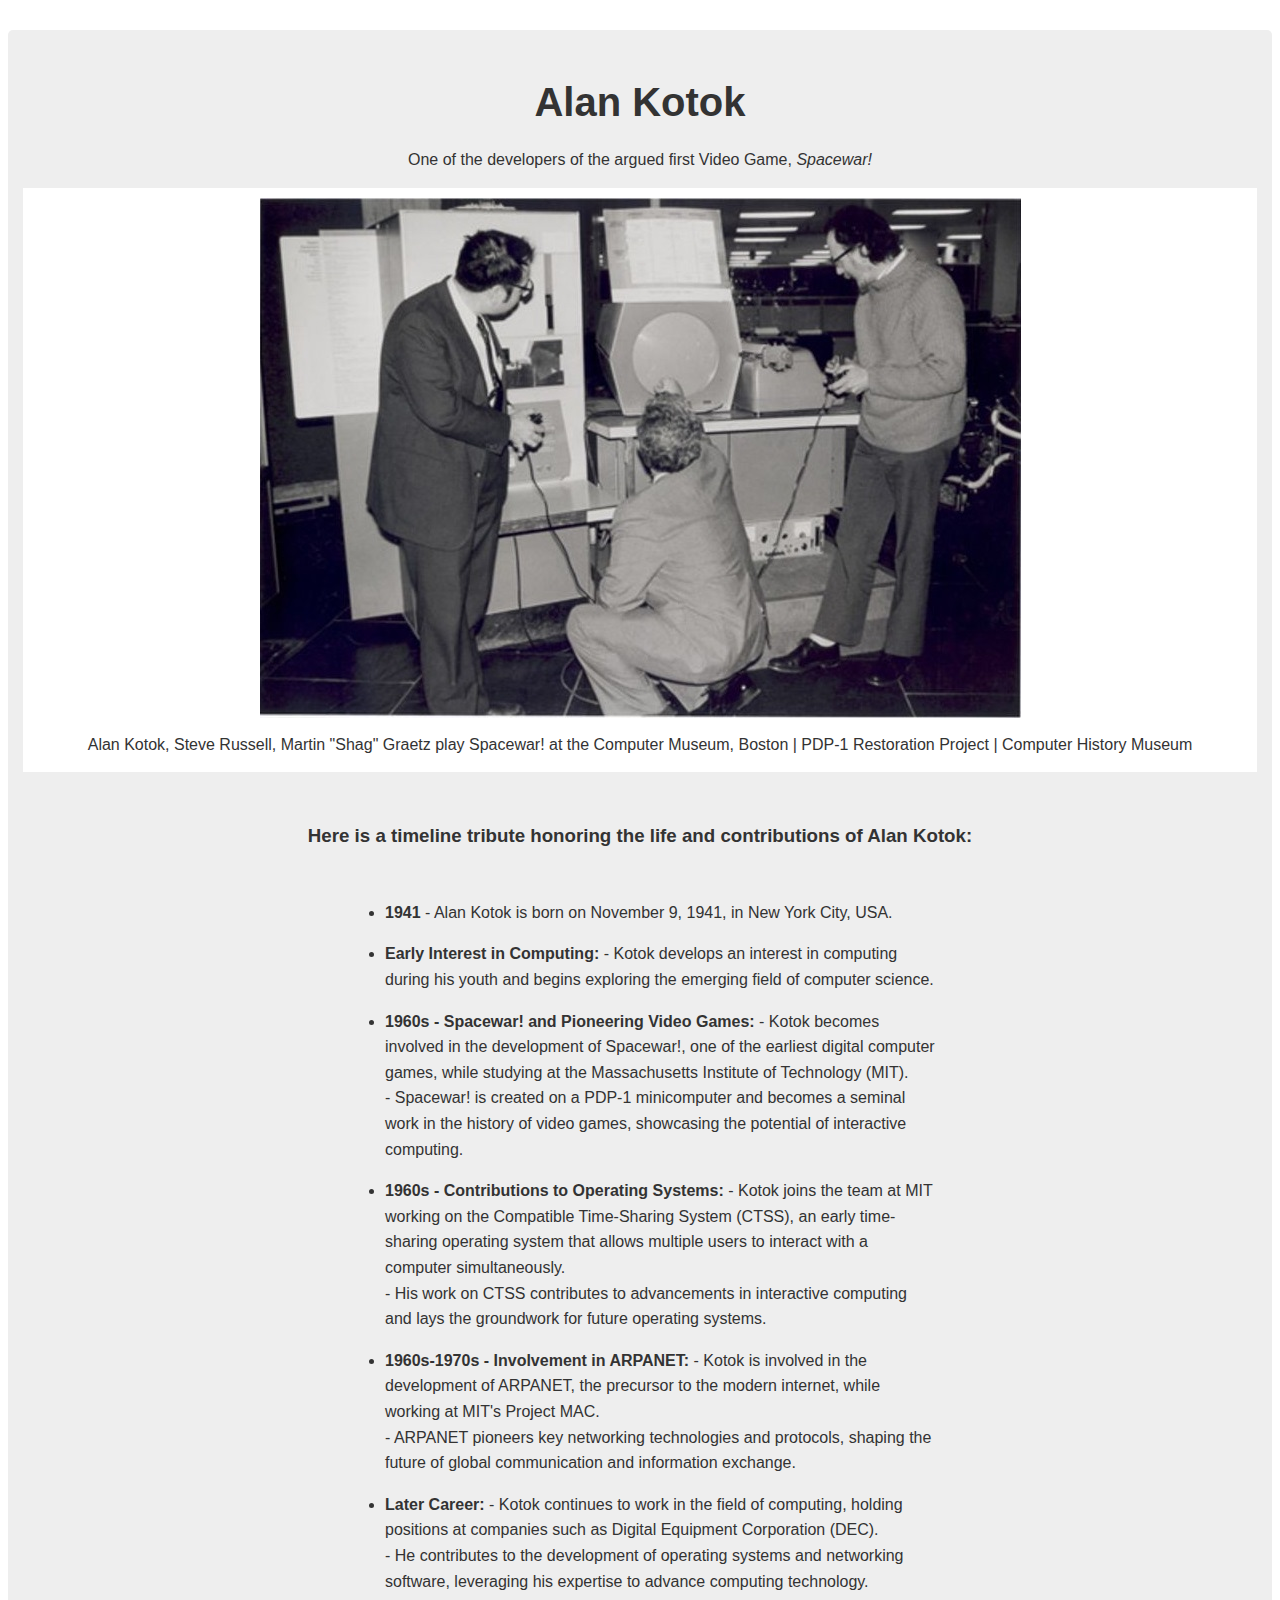
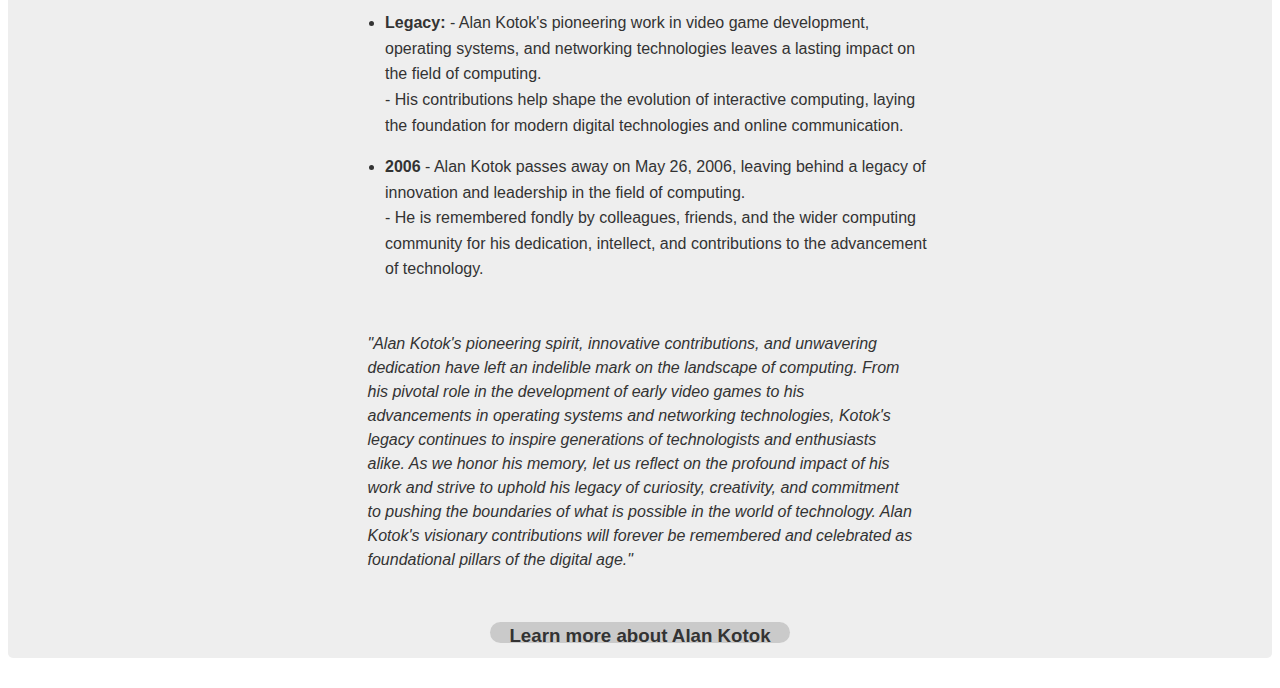
<file: Projects/TributePage/index.html>
<!DOCTYPE html>
<html lang="en">
<head>
  <meta charset="UTF-8">
  <meta name="viewport" content="width=device-width, initial-scale=1.0">
  <title>Tribute Page</title>
  <link rel="stylesheet" href="styles/styles.css">
</head>
<body>
  <main id="main">
    <h1 id="title">Alan Kotok</h1>
    <p>One of the developers of the argued first Video Game, <em>Spacewar!</em></p>

    <figure id="img-div">
      <img
        id="image"
        src="images/alan-kotok.jpg"
        alt="A photo of Alan Kotok along with the team who created Spacewar!"
      />

      <figcaption id="img-caption">
        Alan Kotok, Steve Russell, Martin "Shag" Graetz play Spacewar! at the
        Computer Museum, Boston | PDP-1 Restoration Project | Computer History
        Museum
      </figcaption>
    </figure>

    <section id="tribute-info">
      <h3 id="headline">Here is a timeline tribute honoring the life and contributions of Alan
        Kotok:</h3>
      <ul>
        <li><strong>1941</strong> - Alan Kotok is born on November 9, 1941, in New York City, USA.</li>
        <li>
          <strong>Early Interest in Computing:</strong> - Kotok develops an interest in computing during his youth and
          begins exploring the emerging field of computer science.
        </li>
        <li>
          <strong>1960s - Spacewar! and Pioneering Video Games:</strong> - Kotok becomes involved in the development of Spacewar!, one of the
          earliest digital computer games, while studying at the
          Massachusetts Institute of Technology (MIT). <br>
          - Spacewar! is created on a PDP-1 minicomputer and becomes a seminal
              work in the history of video games, showcasing the potential of
              interactive computing.
        </li>
        <li>
          <strong>1960s - Contributions to Operating Systems:</strong> - Kotok joins the team at MIT working on the Compatible Time-Sharing
          System (CTSS), an early time-sharing operating system that allows
          multiple users to interact with a computer simultaneously. <br>
          - His work on CTSS contributes to advancements in interactive
          computing and lays the groundwork for future operating systems.
        </li>
        <li>
          <strong>1960s-1970s - Involvement in ARPANET:</strong> - Kotok is involved in the development of ARPANET, the precursor to
          the modern internet, while working at MIT's Project MAC. <br>
          - ARPANET pioneers key networking technologies and protocols,
          shaping the future of global communication and information
          exchange.
        </li>
        <li>
          <strong>Later Career:</strong> - Kotok continues to work in the field of computing, holding
          positions at companies such as Digital Equipment Corporation
          (DEC). <br>
          - He contributes to the development of operating systems and
          networking software, leveraging his expertise to advance computing
          technology.
        </li>
        <li>
          <strong>Legacy:</strong> - Alan Kotok's pioneering work in video game development, operating
          systems, and networking technologies leaves a lasting impact on
          the field of computing. <br>
          - His contributions help shape the evolution of interactive
          computing, laying the foundation for modern digital technologies
          and online communication.
        </li>
        <li>
          <strong>2006</strong> - Alan Kotok passes away on May 26, 2006, leaving behind a legacy of
          innovation and leadership in the field of computing. <br>
          - He is remembered fondly by colleagues, friends, and the wider
          computing community for his dedication, intellect, and
          contributions to the advancement of technology.
        </li>
      </ul>
      <blockquote
        cite="https://computerhistory.org/"
      >
        <p>
          "Alan Kotok's pioneering spirit, innovative contributions, and unwavering
          dedication have left an indelible mark on the landscape of computing.
          From his pivotal role in the development of early video games to his
          advancements in operating systems and networking technologies, Kotok's
          legacy continues to inspire generations of technologists and enthusiasts
          alike. As we honor his memory, let us reflect on the profound impact of
          his work and strive to uphold his legacy of curiosity, creativity, and
          commitment to pushing the boundaries of what is possible in the world of
          technology. Alan Kotok's visionary contributions will forever be
          remembered and celebrated as foundational pillars of the digital age."
        </p>
      </blockquote>

      <h3 class="tribute-link-container">
        <a href="https://www.chessprogramming.org/Alan_Kotok" target="_blank" id="tribute-link"
        >Learn more about Alan Kotok</a>
      </h3>
    </section>
  </main>
</body>
</html>
</file>
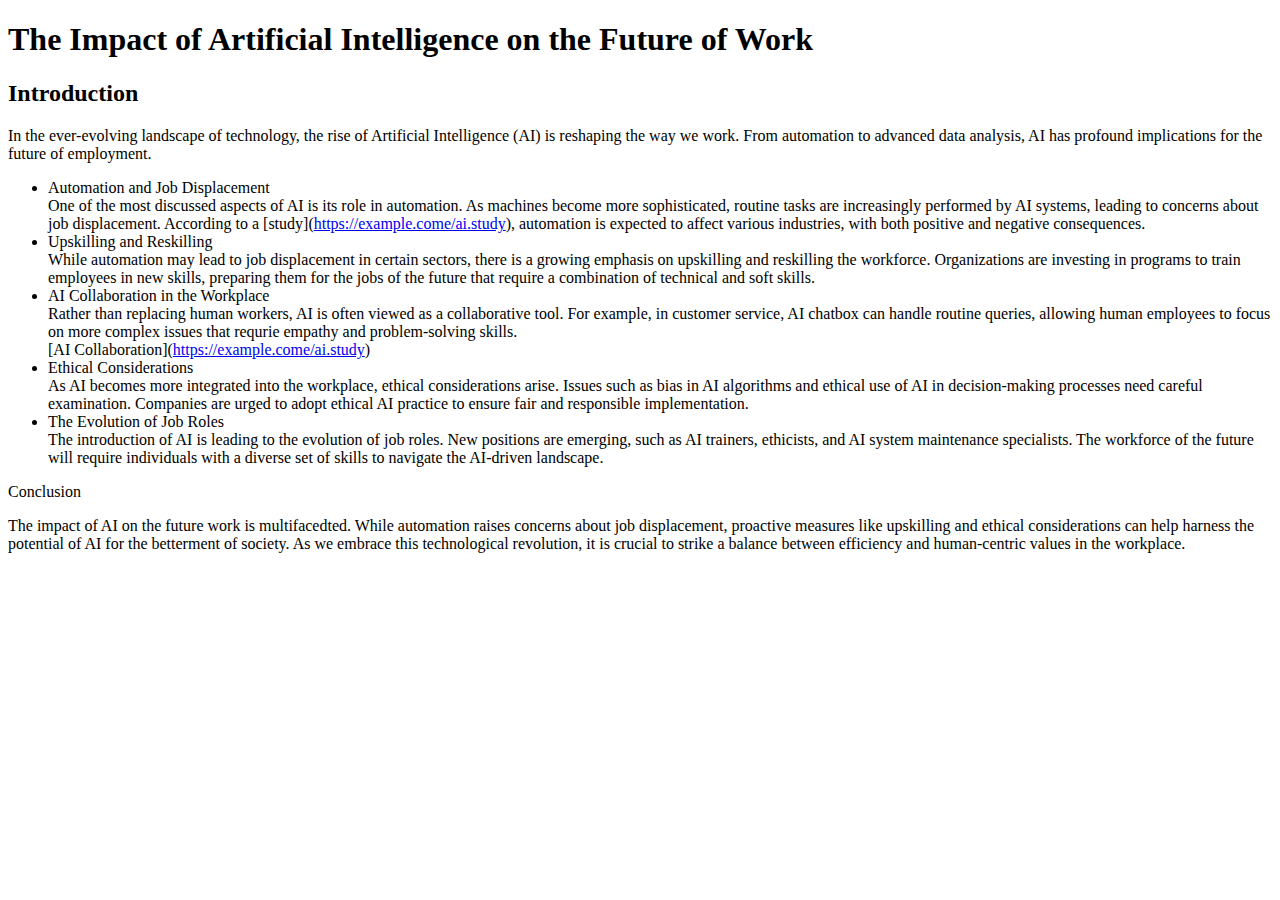
<file: ai.html>
<!DOCTYPE html>
<html lang="en">
  <head>
    <meta charset="UTF-8" />
    <meta http-equiv="X-UA-Compatible" content="IE=edge" />
    <meta name="viewport" content="width=device-width, initial-scale=1.0" />
    <script
      src="https://cdn.jsdelivr.net/npm/@popperjs/core@2.9.2/dist/umd/popper.min.js"
      integrity="sha384-IQsoLXl5PILFhosVNubq5LC7Qb9DXgDA9i+tQ8Zj3iwWAwPtgFTxbJ8NT4GN1R8p"
      crossorigin="anonymous"
    ></script>
    <script
      src="https://cdn.jsdelivr.net/npm/bootstrap@5.0.2/dist/js/bootstrap.min.js"
      integrity="sha384-cVKIPhGWiC2Al4u+LWgxfKTRIcfu0JTxR+EQDz/bgldoEyl4H0zUF0QKbrJ0EcQF"
      crossorigin="anonymous"
    ></script>
    <link
      href="https://cdn.jsdelivr.net/npm/bootstrap@5.0.2/dist/css/bootstrap.min.css"
      rel="stylesheet"
      integrity="sha384-EVSTQN3/azprG1Anm3QDgpJLIm9Nao0Yz1ztcQTwFspd3yD65VohhpuuCOmLASjC"
      crossorigin="anonymous"
    />
    <title>Artificial Intelligence</title>
  </head>

  <body>
    <div class="container">
      <h1>The Impact of Artificial Intelligence on the Future of Work</h1>
      <h2>Introduction</h2>
      <p>
        In the ever-evolving landscape of technology, the rise of Artificial
        Intelligence (AI) is reshaping the way we work. From automation to
        advanced data analysis, AI has profound implications for the future of
        employment.
      </p>
      <ul>
        <li>
          <dt>Automation and Job Displacement</dt>
          <dl>
            One of the most discussed aspects of AI is its role in automation.
            As machines become more sophisticated, routine tasks are
            increasingly performed by AI systems, leading to concerns about job
            displacement. According to a [study](<a href="#"
              >https://example.come/ai.study</a
            >), automation is expected to affect various industries, with both
            positive and negative consequences.
          </dl>
        </li>
        <li>
          <dt>Upskilling and Reskilling</dt>
          <dl>
            While automation may lead to job displacement in certain sectors,
            there is a growing emphasis on upskilling and reskilling the
            workforce. Organizations are investing in programs to train
            employees in new skills, preparing them for the jobs of the future
            that require a combination of technical and soft skills.
          </dl>
        </li>
        <li>
          <dt>AI Collaboration in the Workplace</dt>
          <dl>
            Rather than replacing human workers, AI is often viewed as a
            collaborative tool. For example, in customer service, AI chatbox can
            handle routine queries, allowing human employees to focus on more
            complex issues that requrie empathy and problem-solving skills.
            <br />[AI Collaboration](<a href="#"
              >https://example.come/ai.study</a
            >)
          </dl>
        </li>
        <li>
          <dt>Ethical Considerations</dt>
          <dl>
            As AI becomes more integrated into the workplace, ethical
            considerations arise. Issues such as bias in AI algorithms and
            ethical use of AI in decision-making processes need careful
            examination. Companies are urged to adopt ethical AI practice to
            ensure fair and responsible implementation.
          </dl>
        </li>
        <li>
          <dt>The Evolution of Job Roles</dt>
          <dl>
            The introduction of AI is leading to the evolution of job roles. New
            positions are emerging, such as AI trainers, ethicists, and AI
            system maintenance specialists. The workforce of the future will
            require individuals with a diverse set of skills to navigate the
            AI-driven landscape.
          </dl>
        </li>
      </ul>
      <dt>Conclusion</dt>
      <dl>
        The impact of AI on the future work is multifacedted. While automation
        raises concerns about job displacement, proactive measures like
        upskilling and ethical considerations can help harness the potential of
        AI for the betterment of society. As we embrace this technological
        revolution, it is crucial to strike a balance between efficiency and
        human-centric values in the workplace.
      </dl>
    </div>
  </body>
</html>
</file>
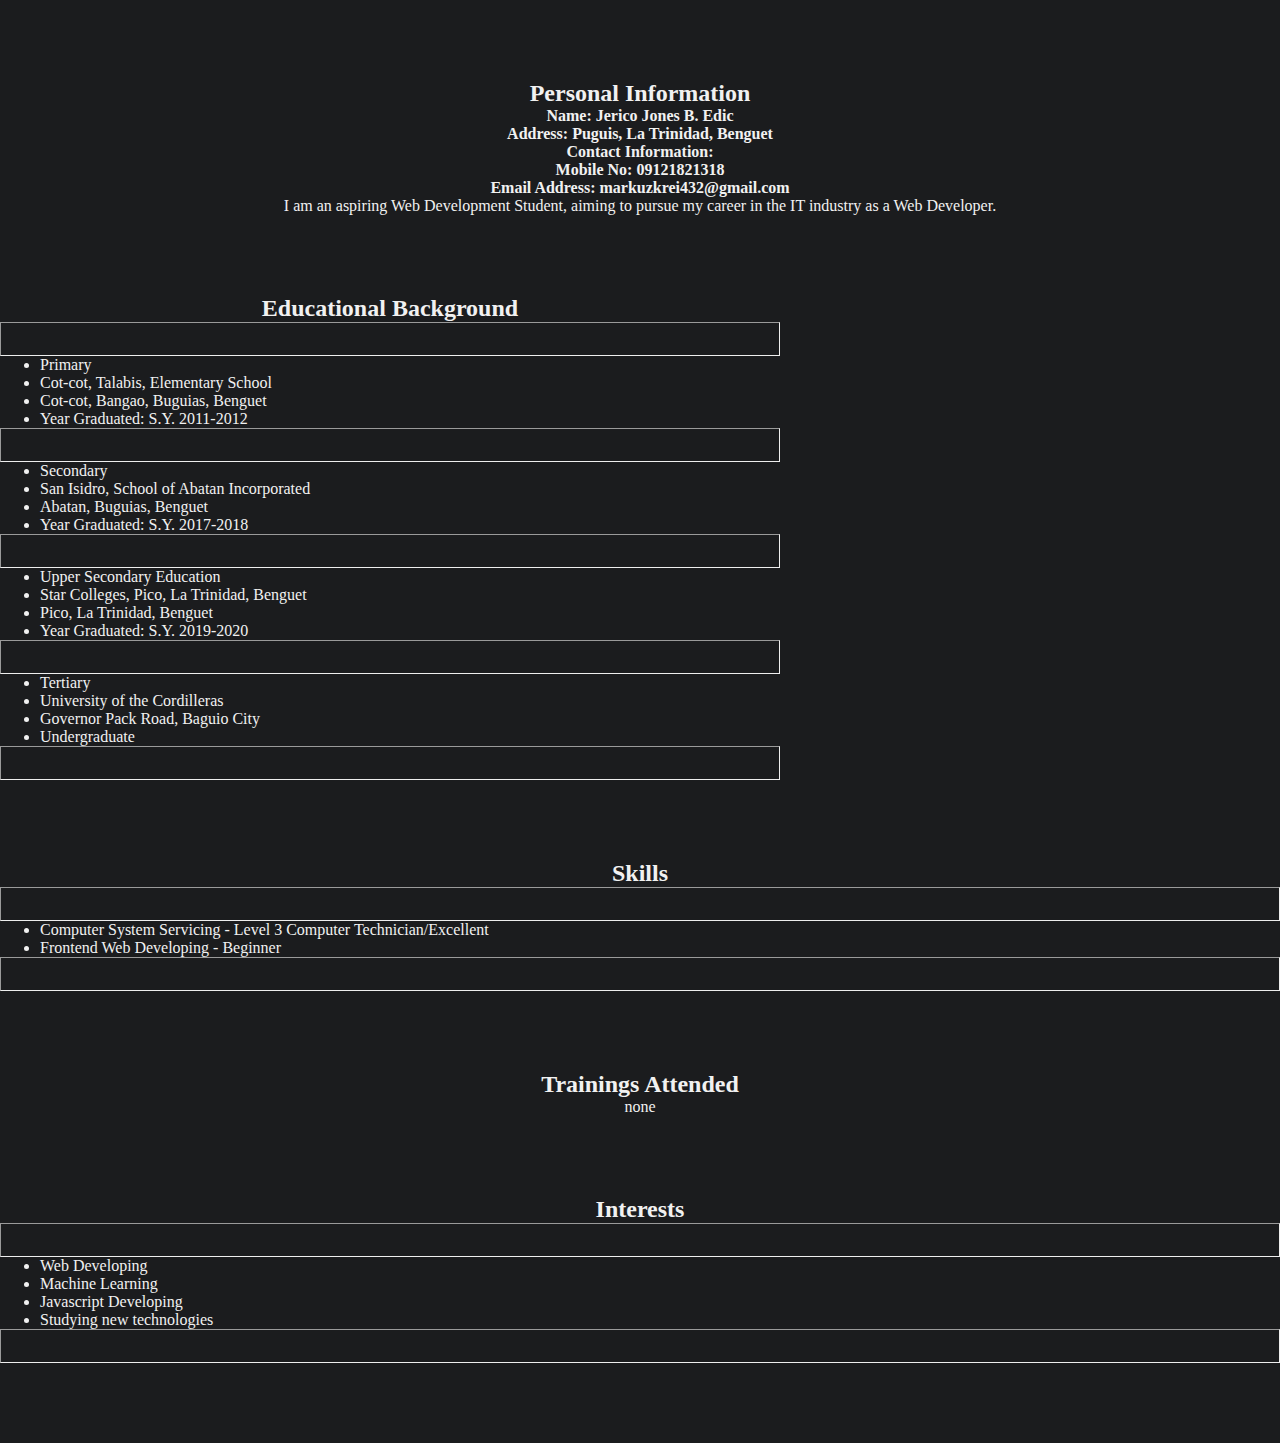
<file: Resume.html>
<!DOCTYPE html>
<html lang="en">

<head>
    <meta charset="UTF-8">
    <meta name="viewport" content="width=device-width, initial-scale=1.0">
    <title>Resume</title>
    <link rel="stylesheet" href="Assets/styles/resume.css">
</head>

<body>
    <div class="per-info">
        <h2>Personal Information</h2>
        <h4>Name: Jerico Jones B. Edic</h4>
        <h4>Address: Puguis, La Trinidad, Benguet</h4>
        <h4>Contact Information: <br>Mobile No: 09121821318
            <br>Email Address: markuzkrei432@gmail.com
        </h4>

        <p>I am an aspiring Web Development Student, aiming to pursue my career in the
            IT industry as a Web Developer.
        </p>
    </div>
    <div class="edu_back">
        <h2>Educational Background</h2>
        <hr>
        <ul>
            <li>Primary</li>
            <li>Cot-cot, Talabis, Elementary School</li>
            <li>Cot-cot, Bangao, Buguias, Benguet</li>
            <li>Year Graduated: S.Y. 2011-2012</li>
        </ul><hr>
        <ul>
            <li>Secondary</li>
            <li>San Isidro, School of Abatan Incorporated</li>
            <li>Abatan, Buguias, Benguet</li>
            <li>Year Graduated: S.Y. 2017-2018</li>
        </ul><hr>
        <ul>
            <li>Upper Secondary Education</li>
            <li>Star Colleges, Pico, La Trinidad, Benguet</li>
            <li>Pico, La Trinidad, Benguet</li>
            <li>Year Graduated: S.Y. 2019-2020</li>
        </ul><hr>
        <ul>
            <li>Tertiary</li>
            <li>University of the Cordilleras</li>
            <li>Governor Pack Road, Baguio City</li>
            <li>Undergraduate</li>
        </ul><hr>
    </div>
    <div>
        <h2>Skills</h2><hr>
        <ul>
            <li>Computer System Servicing - Level 3 Computer Technician/Excellent</li>
            <li>Frontend Web Developing - Beginner</li>
        </ul><hr>
    </div>
    <div>
        <h2>Trainings Attended</h2>
        <p style="text-align: center;">none</p>
    </div>
    <div>
        <h2>Interests</h2><hr>
        <ul>
            <li>Web Developing</li>
            <li>Machine Learning</li>
            <li>Javascript Developing</li>
            <li>Studying new technologies</li>
        </ul><hr>
    </div>
</body>

</html>
</file>
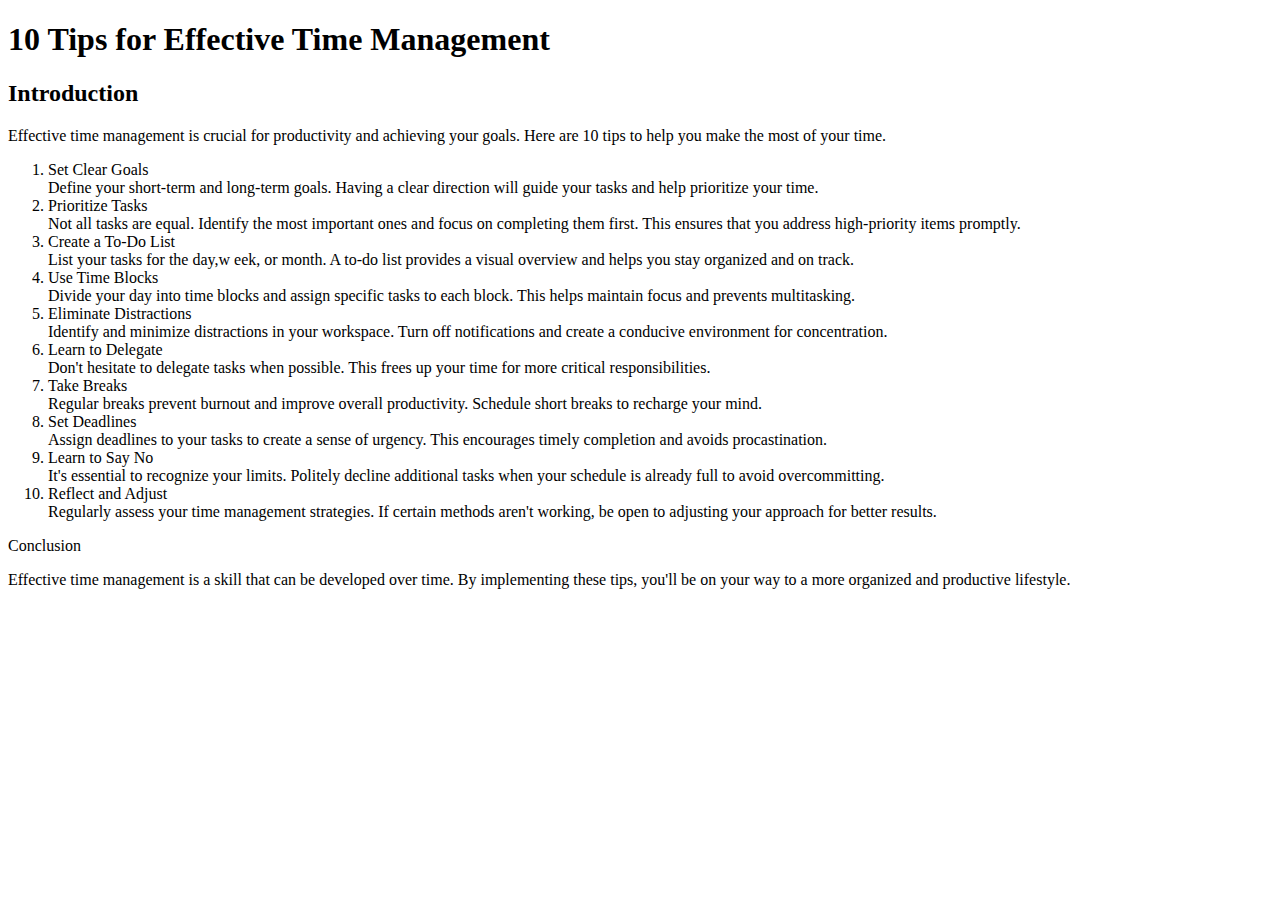
<file: timemgmt.html>
<!DOCTYPE html>
<html lang="en">
  <head>
    <meta charset="UTF-8" />
    <meta http-equiv="X-UA-Compatible" content="IE=edge" />
    <meta name="viewport" content="width=device-width, initial-scale=1.0" />
    <script
      src="https://cdn.jsdelivr.net/npm/@popperjs/core@2.9.2/dist/umd/popper.min.js"
      integrity="sha384-IQsoLXl5PILFhosVNubq5LC7Qb9DXgDA9i+tQ8Zj3iwWAwPtgFTxbJ8NT4GN1R8p"
      crossorigin="anonymous"
    ></script>
    <script
      src="https://cdn.jsdelivr.net/npm/bootstrap@5.0.2/dist/js/bootstrap.min.js"
      integrity="sha384-cVKIPhGWiC2Al4u+LWgxfKTRIcfu0JTxR+EQDz/bgldoEyl4H0zUF0QKbrJ0EcQF"
      crossorigin="anonymous"
    ></script>
    <link
      href="https://cdn.jsdelivr.net/npm/bootstrap@5.0.2/dist/css/bootstrap.min.css"
      rel="stylesheet"
      integrity="sha384-EVSTQN3/azprG1Anm3QDgpJLIm9Nao0Yz1ztcQTwFspd3yD65VohhpuuCOmLASjC"
      crossorigin="anonymous"
    />
    <title>Time Management</title>
  </head>

  <body>
    <section class="container">
      <h1>10 Tips for Effective Time Management</h1>
      <h2>Introduction</h2>
      <p>
        Effective time management is crucial for productivity and achieving your
        goals. Here are 10 tips to help you make the most of your time.
      </p>
      <ol>
        <li>
          <dt>Set Clear Goals</dt>
          <dl>
            Define your short-term and long-term goals. Having a clear direction
            will guide your tasks and help prioritize your time.
          </dl>
        </li>
        <li>
          <dt>Prioritize Tasks</dt>
          <dl>
            Not all tasks are equal. Identify the most important ones and focus
            on completing them first. This ensures that you address
            high-priority items promptly.
          </dl>
        </li>
        <li>
          <dt>Create a To-Do List</dt>
          <dl>
            List your tasks for the day,w eek, or month. A to-do list provides a
            visual overview and helps you stay organized and on track.
          </dl>
        </li>
        <li>
          <dt>Use Time Blocks</dt>
          <dl>
            Divide your day into time blocks and assign specific tasks to each
            block. This helps maintain focus and prevents multitasking.
          </dl>
        </li>
        <li>
          <dt>Eliminate Distractions</dt>
          <dl>
            Identify and minimize distractions in your workspace. Turn off
            notifications and create a conducive environment for concentration.
          </dl>
        </li>
        <li>
          <dt>Learn to Delegate</dt>
          <dl>
            Don't hesitate to delegate tasks when possible. This frees up your
            time for more critical responsibilities.
          </dl>
        </li>
        <li>
          <dt>Take Breaks</dt>
          <dl>
            Regular breaks prevent burnout and improve overall productivity.
            Schedule short breaks to recharge your mind.
          </dl>
        </li>
        <li>
          <dt>Set Deadlines</dt>
          <dl>
            Assign deadlines to your tasks to create a sense of urgency. This
            encourages timely completion and avoids procastination.
          </dl>
        </li>
        <li>
          <dt>Learn to Say No</dt>
          <dl>
            It's essential to recognize your limits. Politely decline additional
            tasks when your schedule is already full to avoid overcommitting.
          </dl>
        </li>
        <li>
          <dt>Reflect and Adjust</dt>
          <dl>
            Regularly assess your time management strategies. If certain methods
            aren't working, be open to adjusting your approach for better
            results.
          </dl>
        </li>
      </ol>
      <dt>Conclusion</dt>
      <dl>
        Effective time management is a skill that can be developed over time. By
        implementing these tips, you'll be on your way to a more organized and
        productive lifestyle.
      </dl>
    </section>
  </body>
</html>
</file>
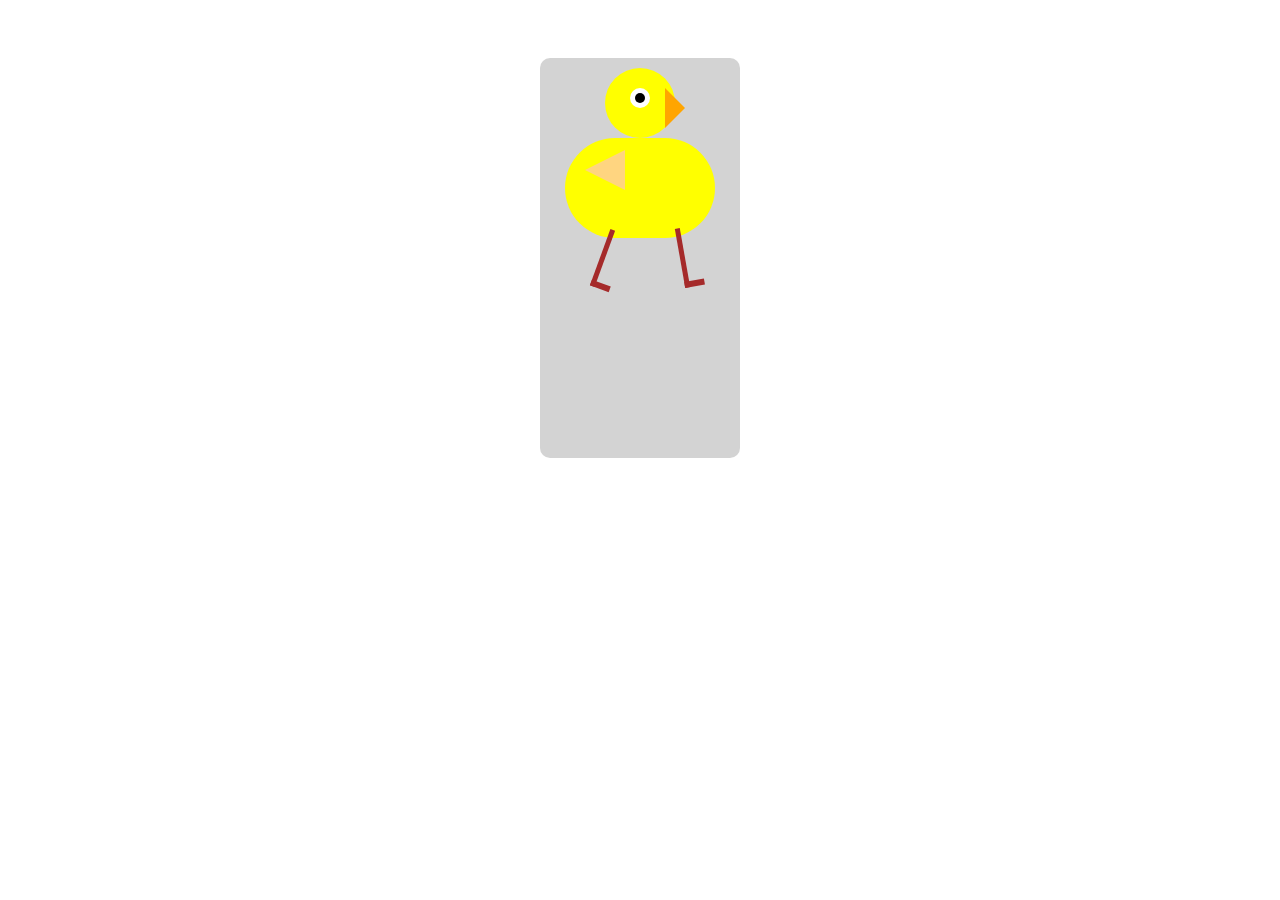
<file: CSS02/index2.html>
<!DOCTYPE html>
<html lang="en">
  <head>
    <meta charset="UTF-8" />
    <meta name="viewport" content="width=device-width, initial-scale=1.0" />
    <title>Classes</title>
  </head>
  <body>
    <style type="text/css">
      .background {
        background: lightgrey;
        width: 200px;
        height: 400px;
        position: relative;
        margin: auto;
        top: 50px;
        border-radius: 10px;
      }
      .head {
        background: yellow;
        width: 70px;
        height: 70px;
        border-radius: 50%;
        position: absolute;
        top: 10px;
        left: 65px;
      }
      .eyeball {
        background: white;
        width: 20px;
        height: 20px;
        border-radius: 50%;
        position: absolute;
        top: 20px;
        left: 25px;
      }
      .pupil {
        background-color: black;
        width: 10px;
        height: 10px;
        border-radius: 50%;
        position: absolute;
        top: 5px;
        left: 5px;
      }
      .beak {
        width: 0;
        height: 0;
        border-left: 20px solid transparent;
        border-right: 20px solid transparent;
        border-top: 20px solid orange;
        position: absolute;
        top: 30px;
        left: 50px;
        transform: rotate(-90deg);
      }
      .body {
        background-color: yellow;
        width: 150px;
        height: 100px;
        position: absolute;
        top: 80px;
        left: 25px;
        border-radius: 50px;
      }
      .wing {
        width: 0;
        height: 0;
        border-top: 20px solid transparent;
        border-bottom: 20px solid transparent;
        border-right: 40px solid #ffd580;
        position: absolute;
        top: 12px;
        left: 20px;
      }
      .drumsticks {
        position: absolute;
        top: 170px;
        left: 50px;
      }
      .drumstick,
      .drumstick-right {
        width: 5px;
        height: 60px;
        background: brown;
        position: absolute;
      }
      .drumstick::before,
      .drumstick-right::before {
        content: "";
        width: 20px;
        height: 6px;
        background: brown;
        position: absolute;
        bottom: 0;
      }
      .drumstick {
        transform: rotate(20deg);
        left: 10px;
      }
      .drumstick-right {
        transform: rotate(-10deg);
        left: 90px;
      }
    </style>
    <div class="canvas background">
      <div ckass="air background"></div>
      <div class="head">
        <div class="eyeball">
          <span class="pupil"></span>
        </div>
        <div class="beak">
          <strong></strong>
        </div>
      </div>
      <div class="body">
        <div class="wing">
          <strong></strong>
        </div>
      </div>
      <div class="drumsticks">
        <div class="drumstick">
          <br />
        </div>
        <div class="drumstick-right">
          <br />
        </div>
      </div>
    </div>
  </body>
</html>
</file>
<file: Portfolio/css/base.css>
/**
 * =================================================================== 
 *
 *  Kards v1.0 Base Stylesheet
 *  url: styleshout.com
 *  03-01-2016
 *  ------------------------------------------------------------------
 *  TOC:
 *  01. reset
 *  02. basic/base setup styles
 *  03. grid
 *  04. MISC
 *
 * =================================================================== 
 */

/** 
 * ===================================================================
 * 01. reset - normalize.css v3.0.2 | MIT License | git.io/normalize
 *
 * ------------------------------------------------------------------- 
 */
html {
	font-family: sans-serif;
	-ms-text-size-adjust: 100%;
	-webkit-text-size-adjust: 100%;
}

body {
	margin: 0;
}

article,
aside,
details,
figcaption,
figure,
footer,
header,
hgroup,
main,
menu,
nav,
section,
summary {
	display: block;
}

audio,
canvas,
progress,
video {
	display: inline-block;
	vertical-align: baseline;
}

audio:not([controls]) {
	display: none;
	height: 0;
}

[hidden],
template {
	display: none;
}

a {
	background: transparent;
}

a:active,
a:hover {
	outline: 0;
}

abbr[title] {
	border-bottom: 1px dotted;
}

b,
strong {
	font-weight: bold;
}

dfn {
	font-style: italic;
}

h1 {
	font-size: 2em;
	margin: 0.67em 0;
}

mark {
	background: #ff0;
	color: #000;
}

small {
	font-size: 80%;
}

sub,
sup {
	font-size: 75%;
	line-height: 0;
	position: relative;
	vertical-align: baseline;
}

sup {
	top: -0.5em;
}

sub {
	bottom: -0.25em;
}

img {
	border: 0;
}

svg:not(:root) {
	overflow: hidden;
}

figure {
	margin: 1em 40px;
}

hr {
	-moz-box-sizing: content-box;
	box-sizing: content-box;
	height: 0;
}

pre {
	overflow: auto;
}

code,
kbd,
pre,
samp {
	font-family: monospace, monospace;
	font-size: 1em;
}

button,
input,
optgroup,
select,
textarea {
	color: inherit;
	font: inherit;
	margin: 0;
}

button {
	overflow: visible;
}

button,
select {
	text-transform: none;
}

button,
html input[type="button"],
input[type="reset"],
input[type="submit"] {
	-webkit-appearance: button;
	cursor: pointer;
}

button[disabled],
html input[disabled] {
	cursor: default;
}

button::-moz-focus-inner,
input::-moz-focus-inner {
	border: 0;
	padding: 0;
}

input {
	line-height: normal;
}

input[type="checkbox"],
input[type="radio"] {
	box-sizing: border-box;
	padding: 0;
}

input[type="number"]::-webkit-inner-spin-button,
input[type="number"]::-webkit-outer-spin-button {
	height: auto;
}

input[type="search"] {
	-webkit-appearance: textfield;
	-moz-box-sizing: content-box;
	-webkit-box-sizing: content-box;
	box-sizing: content-box;
}

input[type="search"]::-webkit-search-cancel-button,
input[type="search"]::-webkit-search-decoration {
	-webkit-appearance: none;
}

fieldset {
	border: 1px solid #c0c0c0;
	margin: 0 2px;
	padding: 0.35em 0.625em 0.75em;
}

legend {
	border: 0;
	padding: 0;
}

textarea {
	overflow: auto;
}

optgroup {
	font-weight: bold;
}

table {
	border-collapse: collapse;
	border-spacing: 0;
}

td,
th {
	padding: 0;
}

/** 
 * ===================================================================
 * 02. basic/base setup styles - (_basic.scss)
 *
 * ------------------------------------------------------------------- 
 */
html {
	font-size: 62.5%;
	box-sizing: border-box;
}

*,
*::before,
*::after {
	box-sizing: inherit;
}

body {
	font-weight: normal;
	line-height: 1;
	text-rendering: optimizeLegibility;
	word-wrap: break-word;
	-webkit-overflow-scrolling: touch;
	-webkit-text-size-adjust: none;
}

body,
input,
button {
	-moz-osx-font-smoothing: grayscale;
	-webkit-font-smoothing: antialiased;
}

/**
 * Media - (_basic.scss)
 * ------------------------------------------------------------------- 
 */
img,
video {
	max-width: 100%;
	height: auto;
}

/**
 * Typography resets - (_basic.scss)
 * ------------------------------------------------------------------- 
 */
div,
dl,
dt,
dd,
ul,
ol,
li,
h1,
h2,
h3,
h4,
h5,
h6,
pre,
form,
p,
blockquote,
th,
td {
	margin: 0;
	padding: 0;
}

h1,
h2,
h3,
h4,
h5,
h6 {
	-webkit-font-variant-ligatures: common-ligatures;
	-moz-font-variant-ligatures: common-ligatures;
	font-variant-ligatures: common-ligatures;
	text-rendering: optimizeLegibility;
}

em,
i {
	font-style: italic;
	line-height: inherit;
}

strong,
b {
	font-weight: bold;
	line-height: inherit;
}

small {
	font-size: 60%;
	line-height: inherit;
}

ol,
ul {
	list-style: none;
}

li {
	display: block;
}

/**
 * links - (_basic.scss)
 * ------------------------------------------------------------------- 
 */
a {
	text-decoration: none;
	line-height: inherit;
}

a img {
	border: none;
}

/**
 * inputs - (_basic.scss)
 * ------------------------------------------------------------------- 
 */
fieldset {
	margin: 0;
	padding: 0;
}

input[type="email"],
input[type="number"],
input[type="search"],
input[type="text"],
input[type="tel"],
input[type="url"],
input[type="password"],
textarea {
	-webkit-appearance: none;
	-moz-appearance: none;
	-ms-appearance: none;
	-o-appearance: none;
	appearance: none;
}

/** 
 * ===================================================================
 * 03. grid - (_grid.scss)
 *
 * ------------------------------------------------------------------- 
 */
.row {
	width: 94%;
	max-width: 1140px;
	margin: 0 auto;
}

.row:before,
.row:after {
	content: "";
	display: table;
}

.row:after {
	clear: both;
}

.row .row {
	width: auto;
	max-width: none;
	margin-left: -20px;
	margin-right: -20px;
}

[class*="col-"],
.bgrid {
	float: left;
}

[class*="col-"] + [class*="col-"].end {
	float: right;
}

[class*="col-"] {
	padding: 0 20px;
}

.col-one {
	width: 8.33333%;
}

.col-two,
.col-1-6 {
	width: 16.66667%;
}

.col-three,
.col-1-4 {
	width: 25%;
}

.col-four,
.col-1-3 {
	width: 33.33333%;
}

.col-five {
	width: 41.66667%;
}

.col-six,
.col-1-2 {
	width: 50%;
}

.col-seven {
	width: 58.33333%;
}

.col-eight,
.col-2-3 {
	width: 66.66667%;
}

.col-nine,
.col-3-4 {
	width: 75%;
}

.col-ten,
.col-5-6 {
	width: 83.33333%;
}

.col-eleven {
	width: 91.66667%;
}

.col-twelve,
.col-full {
	width: 100%;
}

/**
 * small screens - (_grid.scss)
 * --------------------------------------------------------------- 
 */
@media screen and (max-width:1024px) {
	.row .row {
		margin-left: -18px;
		margin-right: -18px;
	}

	[class*="col-"] {
		padding: 0 18px;
	}

}

/**
 * tablets - (_grid.scss)
 * --------------------------------------------------------------- 
 */
@media screen and (max-width:768px) {
	.row {
		width: auto;
		padding-left: 30px;
		padding-right: 30px;
	}

	.row .row {
		padding-left: 0;
		padding-right: 0;
		margin-left: -15px;
		margin-right: -15px;
	}

	[class*="col-"] {
		padding: 0 15px;
	}

	.tab-1-4 {
		width: 25%;
	}

	.tab-1-3 {
		width: 33.33333%;
	}

	.tab-1-2 {
		width: 50%;
	}

	.tab-2-3 {
		width: 66.66667%;
	}

	.tab-3-4 {
		width: 75%;
	}

	.tab-full {
		width: 100%;
	}

}

/**
 * large mobile devices - (_grid.scss)
 * --------------------------------------------------------------- 
 */
@media screen and (max-width:600px) {
	.row {
		padding-left: 25px;
		padding-right: 25px;
	}

	.row .row {
		margin-left: -10px;
		margin-right: -10px;
	}

	[class*="col-"] {
		padding: 0 10px;
	}

	.mob-1-4 {
		width: 25%;
	}

	.mob-1-2 {
		width: 50%;
	}

	.mob-3-4 {
		width: 75%;
	}

	.mob-full {
		width: 100%;
	}

}

/**
 * small mobile devices - (_grid.scss)
 * --------------------------------------------------------------- 
 */
@media screen and (max-width:400px) {
	.row .row {
		padding-left: 0;
		padding-right: 0;
		margin-left: 0;
		margin-right: 0;
	}

	[class*="col-"] {
		width: 100% !important;
		float: none !important;
		clear: both !important;
		margin-left: 0;
		margin-right: 0;
		padding: 0;
	}

	[class*="col-"] + [class*="col-"].end {
		float: none;
	}

}

/** 
 * ===================================================================
 * block grids - (_grid.scss)
 *
 * ------------------------------------------------------------------- 
 */
[class*="block-"]:before,
[class*="block-"]:after {
	content: "";
	display: table;
}

[class*="block-"]:after {
	clear: both;
}

.block-1-6 .bgrid {
	width: 16.66667%;
}

.block-1-4 .bgrid {
	width: 25%;
}

.block-1-3 .bgrid {
	width: 33.33333%;
}

.block-1-2 .bgrid {
	width: 50%;
}

/**
 * Clearing for block grid columns. Allow columns with 
 * different heights to align properly.
 */
.block-1-6 .bgrid:nth-child(6n+1),
.block-1-4 .bgrid:nth-child(4n+1),
.block-1-3 .bgrid:nth-child(3n+1),
.block-1-2 .bgrid:nth-child(2n+1) {
	clear: both;
}

/**
 * small screens - (_grid.scss)
 * --------------------------------------------------------------- 
 */
@media screen and (max-width:1024px) {
	.block-s-1-6 .bgrid {
		width: 16.66667%;
	}

	.block-s-1-4 .bgrid {
		width: 25%;
	}

	.block-s-1-3 .bgrid {
		width: 33.33333%;
	}

	.block-s-1-2 .bgrid {
		width: 50%;
	}

	.block-s-full .bgrid {
		width: 100%;
		clear: both;
	}

	[class*="block-s-"] .bgrid:nth-child(n) {
		clear: none;
	}

	.block-s-1-6 .bgrid:nth-child(6n+1),
	.block-s-1-4 .bgrid:nth-child(4n+1),
	.block-s-1-3 .bgrid:nth-child(3n+1),
	.block-s-1-2 .bgrid:nth-child(2n+1) {
		clear: both;
	}

}

/**
 * tablets - (_grid.scss)
 * --------------------------------------------------------------- 
 */
@media screen and (max-width:768px) {
	.block-tab-1-6 .bgrid {
		width: 16.66667%;
	}

	.block-tab-1-4 .bgrid {
		width: 25%;
	}

	.block-tab-1-3 .bgrid {
		width: 33.33333%;
	}

	.block-tab-1-2 .bgrid {
		width: 50%;
	}

	.block-tab-full .bgrid {
		width: 100%;
		clear: both;
	}

	[class*="block-tab-"] .bgrid:nth-child(n) {
		clear: none;
	}

	.block-tab-1-6 .bgrid:nth-child(6n+1),
	.block-tab-1-4 .bgrid:nth-child(4n+1),
	.block-tab-1-3 .bgrid:nth-child(3n+1),
	.block-tab-1-2 .bgrid:nth-child(2n+1) {
		clear: both;
	}

}

/**
 * large mobile devices - (_grid.scss)
 * --------------------------------------------------------------- 
 */
@media screen and (max-width:600px) {
	.block-mob-1-6 .bgrid {
		width: 16.66667%;
	}

	.block-mob-1-4 .bgrid {
		width: 25%;
	}

	.block-mob-1-3 .bgrid {
		width: 33.33333%;
	}

	.block-mob-1-2 .bgrid {
		width: 50%;
	}

	.block-mob-full .bgrid {
		width: 100%;
		clear: both;
	}

	[class*="block-mob-"] .bgrid:nth-child(n) {
		clear: none;
	}

	.block-mob-1-6 .bgrid:nth-child(6n+1),
	.block-mob-1-4 .bgrid:nth-child(4n+1),
	.block-mob-1-3 .bgrid:nth-child(3n+1),
	.block-mob-1-2 .bgrid:nth-child(2n+1) {
		clear: both;
	}

}

/**
 * stack on small mobile devices - (_grid.scss)
 * --------------------------------------------------------------- 
 */
@media screen and (max-width:400px) {
	.stack .bgrid {
		width: 100% !important;
		float: none !important;
		clear: both !important;
		margin-left: 0;
		margin-right: 0;
	}

}

/** 
 * ===================================================================
 * 04. MISC  - (_grid.scss)
 *
 * ------------------------------------------------------------------- 
 */

/**
 * Clearing - (http://nicolasgallagher.com/micro-clearfix-hack/
 */
.group:before,
.group:after {
	content: "";
	display: table;
}

.group:after {
	clear: both;
}

/**
 * Misc Helper Styles 
 */
.hide {
	display: none;
}

.invisible {
	visibility: hidden;
}

.antialiased {
	-webkit-font-smoothing: antialiased;
	-moz-osx-font-smoothing: grayscale;
}

.remove-bottom {
	margin-bottom: 0;
}

.half-bottom {
	margin-bottom: 1.5rem !important;
}

.add-bottom {
	margin-bottom: 3rem !important;
}

.no-border {
	border: none;
}

.full-width {
	width: 100%;
}

.text-center {
	text-align: center;
}

.text-left {
	text-align: left;
}

.text-right {
	text-align: right;
}

.pull-left {
	float: left;
}

.pull-right {
	float: right;
}

.align-center {
	margin-left: auto;
	margin-right: auto;
	text-align: center;
}

/*# sourceMappingURL=base.css.map */
</file>
<file: Portfolio/css/main.css>
/**
 * =================================================================== 
 *
 *  Kards v1.0 Main Stylesheet
 *  url: styleshout.com
 *  03-01-2016
 *  ------------------------------------------------------------------
 *  TOC:
 *  01. webfonts and iconfonts
 *  02. base style overrides
 *  03. typography & general theme styles
 *  04. preloader
 *  05. forms
 *  06. buttons 
 *  07. other components
 *  08. common styles
 *  09. header styles
 *  10. intro
 *  11. about
 *  12. resume
 *  13. portfolio
 *  14. call-to-action section
 *  15. services
 *  16. stats
 *  17. contact
 *  18. footer
 *
 * =================================================================== 
 */


/** 
 * ===================================================================
 * 01. webfonts and iconfonts - (_document-setup.scss)
 *
 * ------------------------------------------------------------------- 
 */
@import url("fonts.css");
@import url("font-awesome/css/font-awesome.min.css");
@import url("micons/micons.css");


/** 
 * ===================================================================
 * 02. base style overrides - (_document-setup.scss)
 *
 * ------------------------------------------------------------------- 
 */
html {
	font-size: 10px;
}

@media only screen and (max-width:1024px) {
	html {
		font-size: 9.411764705882353px;
	}
}
@media only screen and (max-width:768px) {
	html {
		font-size: 10px;
	}
}
@media only screen and (max-width:400px) {
	html {
		font-size: 9.411764705882353px;
	}
}

html, body {
	height: 100%;
}
body {
	background: #151515;
	font-family: "lora-regular", serif;
	font-size: 1.7rem;
	line-height: 3rem;
	color: #6e6e6e;
}

/**
 * links - (_document-setup.scss)
 * -------------------------------------------------------------------
 */
a, a:visited {
	color: #000000;
	-moz-transition: all 0.3s ease-in-out;
	-o-transition: all 0.3s ease-in-out;
	-webkit-transition: all 0.3s ease-in-out;
	-ms-transition: all 0.3s ease-in-out;
	transition: all 0.3s ease-in-out;
}
a:hover, a:focus, a:active {
	color: #00ff3c;
	outline: 0;
}

/** 
 * ===================================================================
 * 03. typography & general theme styles - (_document-setup.scss)
 *
 * ------------------------------------------------------------------- 
 */
h1, h2, h3, h4, h5, h6, .h01, .h02, .h03, .h04, .h05, .h06 {
	font-family: "poppins-semibold", sans-serif;
	color: #313131;
	font-style: normal;
	text-rendering: optimizeLegibility;
	margin-bottom: 2.1rem;
}
h3, .h03, h4, .h04 {
	margin-bottom: 1.8rem;
}
h5, .h05, h6, .h06 {
	font-family: "poppins-bold";
	margin-bottom: 1.2rem;
}
h1, .h01 {
	font-size: 3.1rem;
	line-height: 1.355;
	letter-spacing: -.1rem;
}
@media only screen and (max-width:600px) {
	h1, .h01 {
		font-size: 2.6rem;
		letter-spacing: -.07rem;
	}
}
h2, .h02 {
	font-size: 2.4rem;
	line-height: 1.25;
}
h3, .h03 {
	font-size: 2rem;
	line-height: 1.5;
}
h4, .h04 {
	font-size: 1.7rem;
	line-height: 1.765;
}
h5, .h05 {
	font-size: 1.4rem;
	line-height: 1.714;
	text-transform: uppercase;
	letter-spacing: .15rem;
}
h6, .h06 {
	font-size: 1.3rem;
	line-height: 1.846;
	text-transform: uppercase;
	letter-spacing: .15rem;
}
p img {
	margin: 0;
}
p.lead {
	font-family: "lora-regular", serif;
	font-size: 2rem;
	line-height: 1.8;
	color: #888888;
}
@media only screen and (max-width:768px) {
	p.lead {
		font-size: 1.7rem;
	}
}
em, i, strong, b {
	font-size: 1.7rem;
	line-height: 3rem;
	font-style: normal;
	font-weight: normal;
}
em, i {
	font-family: "lora-italic", serif;
}
strong, b {
	font-family: "lora-bold", serif;
}
small {
	font-size: 1.2rem;
	line-height: inherit;
}
blockquote {
	margin: 3rem 0;
	padding-left: 4rem;
	position: relative;
}
blockquote:before {
	content: "\201C";
	font-size: 8rem;
	line-height: 0px;
	margin: 0;
	color: #313131;
	font-family: arial, sans-serif;
	position: absolute;
	top: 3rem;
	left: 0;
}
blockquote p {
	font-family: georgia, serif;
	font-style: italic;
	padding: 0;
	font-size: 1.9rem;
	line-height: 1.737;
}
blockquote cite {
	display: block;
	font-size: 1.3rem;
	font-style: normal;
	line-height: 1.616;
}
blockquote cite:before {
	content: "\2014 \0020";
}
blockquote cite a, blockquote cite a:visited {
	color: #888888;
	border: none;
}
abbr {
	font-family: "poppins-bold", serif;
	font-variant: small-caps;
	text-transform: lowercase;
	letter-spacing: .05rem;
	color: #888888;
}
var, kbd, samp, code, pre {
	font-family: Consolas, "Andale Mono", Courier, "Courier New", monospace;
}
pre {
	padding: 2.4rem 3rem 3rem;
	background: #F1F1F1;
}
code {
	font-size: 1.4rem;
	margin: 0 .2rem;
	padding: .3rem .6rem;
	white-space: nowrap;
	background: #F1F1F1;
	border: 1px solid #E1E1E1;
	border-radius: 3px;
}
pre > code {
	display: block;
	white-space: pre;
	line-height: 2;
	padding: 0;
	margin: 0;
}
pre.prettyprint > code {
	border: none;
}
del {
	text-decoration: line-through;
}
abbr[title], dfn[title] {
	border-bottom: 1px dotted;
	cursor: help;
}
mark {
	background: #FFF49B;
	color: #000;
}
hr {
	border: solid #d2d2d2;
	border-width: 1px 0 0;
	clear: both;
	margin: 2.4rem 0 1.5rem;
	height: 0;
}

/**
 * Lists - (_document-setup.scss)  
 * -------------------------------------------------------------------
 */
ol {
	list-style: decimal;
}
ul {
	list-style: disc;
}
li {
	display: list-item;
}
ol, ul {
	margin-left: 1.7rem;
}
ul li {
	padding-left: .4rem;
}
ul ul, ul ol, ol ol, ol ul {
	margin: .6rem 0 .6rem 1.7rem;
}
ul.disc li {
	display: list-item;
	list-style: none;
	padding: 0 0 0 .8rem;
	position: relative;
}
ul.disc li::before {
	content: "";
	display: inline-block;
	width: 8px;
	height: 8px;
	border-radius: 50%;
	background: #00ff3c;
	position: absolute;
	left: -17px;
	top: 11px;
	vertical-align: middle;
}
dt {
	margin: 0;
	color: #00ff3c;
}
dd {
	margin: 0 0 0 2rem;
}

/**
 * tables - (_document-setup.scss)  
 * -------------------------------------------------------------------
 */
table {
	border-width: 0;
	width: 100%;
	max-width: 100%;
	font-family: "lora-regular", sans-serif;
}
th, td {
	padding: 1.5rem 3rem;
	text-align: left;
	border-bottom: 1px solid #E8E8E8;
}
th {
	color: #313131;
	font-family: "poppins-bold", sans-serif;
}
td {
	line-height: 1.5;
}
th:first-child, td:first-child {
	padding-left: 0;
}
th:last-child, td:last-child {
	padding-right: 0;
}
.table-responsive {
	overflow-x: auto;
	-webkit-overflow-scrolling: touch;
}

/**
 * Spacing - (_document-setup.scss)  
 * -------------------------------------------------------------------
 */
button, .button {
	margin-bottom: 1.2;
}
fieldset {
	margin-bottom: 1.5rem;
}
input,
textarea,
select,
pre,
blockquote,
figure,
table,
p,
ul,
ol,
dl,
form,
.fluid-video-wrapper,
.ss-custom-select {
	margin-bottom: 3rem;
}

/**
 * floated image - (_document-setup.scss)  
 * -------------------------------------------------------------------
 */
img.pull-right {
	margin: .9rem 0 0 2.4rem;
}
img.pull-left {
	margin: .9rem 2.4rem 0 0;
}

/**
 * block grid paddings - (_document-setup.scss) 
 * -------------------------------------------------------------------
 */
.bgrid {
	padding: 0 20px;
}
@media only screen and (max-width:1024px) {
	.bgrid {
		padding: 0 18px;
	}
}
@media only screen and (max-width:768px) {
	.bgrid {
		padding: 0 15px;
	}
}
@media only screen and (max-width:600px) {
	.bgrid {
		padding: 0 10px;
	}
}
@media only screen and (max-width:400px) {
	.bgrid {
		padding: 0;
	}
}

/**
 * pace.js styles - minimal  - (_document-setup.scss)
 * -------------------------------------------------------------------
 */
.pace {
	-webkit-pointer-events: none;
	pointer-events: none;
	-webkit-user-select: none;
	-moz-user-select: none;
	user-select: none;
}
.pace-inactive {
	display: none;
}
.pace .pace-progress {
	background: #00ff3c;
	position: fixed;
	z-index: 900;
	top: 0;
	right: 100%;
	width: 100%;
	height: 6px;
}

/** 
 * ===================================================================
 * 04. preloader - (_preloader-1.scss)
 *
 * ------------------------------------------------------------------- 
 */
#preloader {
	position: fixed;
	top: 0;
	left: 0;
	right: 0;
	bottom: 0;
	background: #151515;
	z-index: 800;
	height: 100%;
	width: 100%;
}
.no-js #preloader, .oldie #preloader {
	display: none;
}
#loader {
	position: absolute;
	left: 50%;
	top: 50%;
	width: 60px;
	height: 60px;
	margin: -30px 0 0 -30px;
	padding: 0;
}
#loader:before {
	content: "";
	border-top: 11px solid rgba(255, 255, 255, 0.1);
	border-right: 11px solid rgba(255, 255, 255, 0.1);
	border-bottom: 11px solid rgba(255, 255, 255, 0.1);
	border-left: 11px solid #00ff3c;
	-webkit-animation: load 1.1s infinite linear;
	animation: load 1.1s infinite linear;
	display: block;
	border-radius: 50%;
	width: 60px;
	height: 60px;
}
@-webkit-keyframes load {
	0% {
		-webkit-transform: rotate(0deg);
		transform: rotate(0deg);
	}
	100% {
		-webkit-transform: rotate(360deg);
		transform: rotate(360deg);
	}
}
@keyframes load {
	0% {
		-webkit-transform: rotate(0deg);
		transform: rotate(0deg);
	}
	100% {
		-webkit-transform: rotate(360deg);
		transform: rotate(360deg);
	}
}

/** 
 * ===================================================================
 * 05. forms - (_forms.scss)
 *
 * ------------------------------------------------------------------- 
 */
fieldset {
	border: none;
}
input[type="email"],
input[type="number"],
input[type="search"],
input[type="text"],
input[type="tel"],
input[type="url"],
input[type="password"],
textarea,
select {
	display: block;
	height: 6rem;
	padding: 1.5rem 0;
	border: 0;
	outline: none;
	vertical-align: middle;
	color: #313131;
	font-family: "poppins-regular", sans-serif;
	font-size: 1.5rem;
	line-height: 3rem;
	max-width: 100%;
	background: transparent;
	border-bottom: 1px solid rgba(0, 0, 0, 0.3);
	-moz-transition: all 0.3s ease-in-out;
	-o-transition: all 0.3s ease-in-out;
	-webkit-transition: all 0.3s ease-in-out;
	-ms-transition: all 0.3s ease-in-out;
	transition: all 0.3s ease-in-out;
}
.ss-custom-select {
	position: relative;
	padding: 0;
}
.ss-custom-select select {
	-webkit-appearance: none;
	-moz-appearance: none;
	-ms-appearance: none;
	-o-appearance: none;
	appearance: none;
	text-indent: 0.01px;
	text-overflow: '';
	margin: 0;
	line-height: 3rem;
	vertical-align: middle;
}
.ss-custom-select select option {
	padding-left: 2rem;
	padding-right: 2rem;
}
.ss-custom-select select::-ms-expand {
	display: none;
}
.ss-custom-select::after {
	content: '\f0d7';
	font-family: 'FontAwesome';
	position: absolute;
	top: 50%;
	right: 1.5rem;
	margin-top: -10px;
	bottom: auto;
	width: 20px;
	height: 20px;
	line-height: 20px;
	font-size: 18px;
	text-align: center;
	pointer-events: none;
	color: #252525;
}

/* IE9 and below */
.oldie .ss-custom-select::after {
	display: none;
}
textarea {
	min-height: 25rem;
}
input[type="email"]:focus,
input[type="number"]:focus,
input[type="search"]:focus,
input[type="text"]:focus,
input[type="tel"]:focus,
input[type="url"]:focus,
input[type="password"]:focus,
textarea:focus,
select:focus {
	color: #00ff3c;
	border-bottom: 1px solid #00ff3c;
}
label, legend {
	font-family: "poppins-bold", sans-serif;
	font-size: 1.4rem;
	margin-bottom: .6rem;
	color: #3b3b3b;
	display: block;
}
input[type="checkbox"], input[type="radio"] {
	display: inline;
}
label > .label-text {
	display: inline-block;
	margin-left: 1rem;
	font-family: "poppins-regular", sans-serif;
	line-height: inherit;
}
label > input[type="checkbox"], label > input[type="radio"] {
	margin: 0;
	position: relative;
	top: .15rem;
}

/**
 * Style Placeholder Text  
 * -
 */
::-webkit-input-placeholder {
	color: #a1a1a1;
}
:-moz-placeholder {
	color: #a1a1a1;  /* Firefox 18- */
}
::-moz-placeholder {
	color: #a1a1a1;  /* Firefox 19+ */
}
:-ms-input-placeholder {
	color: #a1a1a1;
}
.placeholder {
	color: #a1a1a1 !important;
}

/** 
 * ===================================================================
 * 06. buttons - (_button-essentials.scss)
 *
 * ------------------------------------------------------------------- 
 */
.button,
a.button,
button,
input[type="submit"],
input[type="reset"],
input[type="button"] {
	display: inline-block;
	font-family: "poppins-bold", sans-serif;
	font-size: 1.4rem;
	text-transform: uppercase;
	letter-spacing: .3rem;
	height: 5.4rem;
	line-height: 5.4rem;
	padding: 0 3rem;
	margin: 0 .3rem 1.2rem 0;
	background: #d8d8d8;
	color: #313131;
	text-decoration: none;
	cursor: pointer;
	text-align: center;
	white-space: nowrap;
	border: none;
	-moz-transition: all 0.3s ease-in-out;
	-o-transition: all 0.3s ease-in-out;
	-webkit-transition: all 0.3s ease-in-out;
	-ms-transition: all 0.3s ease-in-out;
	transition: all 0.3s ease-in-out;
}
.button:hover,
a.button:hover,
button:hover,
input[type="submit"]:hover,
input[type="reset"]:hover,
input[type="button"]:hover,
.button:focus,
button:focus,
input[type="submit"]:focus,
input[type="reset"]:focus,
input[type="button"]:focus {
	background: #bebebe;
	color: #000000;
	outline: 0;
}
.button.button-primary,
a.button.button-primary,
button.button-primary,
input[type="submit"].button-primary,
input[type="reset"].button-primary,
input[type="button"].button-primary {
	background: #313131;
	color: #FFFFFF;
}
.button.button-primary:hover,
a.button.button-primary:hover,
button.button-primary:hover,
input[type="submit"].button-primary:hover,
input[type="reset"].button-primary:hover,
input[type="button"].button-primary:hover,
.button.button-primary:focus,
button.button-primary:focus,
input[type="submit"].button-primary:focus,
input[type="reset"].button-primary:focus,
input[type="button"].button-primary:focus {
	background: #1f1f1f;
}
button.full-width, .button.full-width {
	width: 100%;
	margin-right: 0;
}
button.medium, .button.medium {
	height: 5.7rem !important;
	line-height: 5.7rem !important;
	padding: 0 1.8rem !important;
}
button.large, .button.large {
	height: 6rem !important;
	line-height: 6rem !important;
	padding: 0rem 3rem !important;
}
button.stroke, .button.stroke {
	background: transparent !important;
	border: 3px solid #313131;
	line-height: 4.8rem;
}
button.stroke.medium, .button.stroke.medium {
	line-height: 5.1rem !important;
}
button.stroke.large, .button.stroke.large {
	line-height: 5.4rem !important;
}
button.stroke:hover, .button.stroke:hover {
	border: 3px solid #00ff3c;
	color: #00ff3c;
}
button::-moz-focus-inner, input::-moz-focus-inner {
	border: 0;
	padding: 0;
}


/** 
 * ===================================================================
 * 07. other components - (_others.scss)
 *
 * ------------------------------------------------------------------- 
 */

/**
 * alert box - (_alert-box.scss)
 * -------------------------------------------------------------------
 */
.alert-box {
	padding: 2.1rem 4rem 2.1rem 3rem;
	position: relative;
	margin-bottom: 3rem;
	border-radius: 3px;
	font-family: "poppins-regular", sans-serif;
	font-size: 1.5rem;
}
.alert-box .close {
	position: absolute;
	right: 1.8rem;
	top: 1.8rem;
	cursor: pointer;
}
.ss-error {
	background-color: #ffd1d2;
	color: #e65153;
}
.ss-success {
	background-color: #c8e675;
	color: #758c36;
}
.ss-info {
	background-color: #d7ecfb;
	color: #4a95cc;
}
.ss-notice {
	background-color: #fff099;
	color: #bba31b;
}

/**
 * additional typo styles - (_additional-typo.scss)
 * -------------------------------------------------------------------
 */

/**
 * drop cap 
 */
.drop-cap:first-letter {
	float: left;
	margin: 0;
	padding: 1.5rem .6rem 0 0;
	font-size: 8.4rem;
	font-family: "poppins-bold", sans-serif;
	line-height: 6rem;
	text-indent: 0;
	background: transparent;
	color: #313131;
}

/**
 * line definition style
 */
.lining dt, .lining dd {
	display: inline;
	margin: 0;
}
.lining dt + dt:before, .lining dd + dt:before {
	content: "\A";
	white-space: pre;
}
.lining dd + dd:before {
	content: ", ";
}
.lining dd + dd:before {
	content: ", ";
}
.lining dd:before {
	content: ": ";
	margin-left: -0.2em;
}

/**
 * dictionary definition style
 */
.dictionary-style dt {
	display: inline;
	counter-reset: definitions;
}
.dictionary-style dt + dt:before {
	content: ", ";
	margin-left: -0.2em;
}
.dictionary-style dd {
	display: block;
	counter-increment: definitions;
}
.dictionary-style dd:before {
	content: counter(definitions, decimal) ". ";
}

/** 
 * Pull Quotes
 * -----------
 * markup:
 *
 * <aside class="pull-quote">
 *		<blockquote>
 *			<p></p>
 *		</blockquote>
 *	</aside>
 *
 * --------------------------------------------------------------------- 
 */
.pull-quote {
	position: relative;
	padding: 2.1rem 3rem 2.1rem 0px;
}
.pull-quote:before, .pull-quote:after {
	height: 1em;
	position: absolute;
	font-size: 8rem;
	font-family: Arial, Sans-Serif;
	color: #333;
}
.pull-quote:before {
	content: "\201C";
	top: 33px;
	left: 0;
}
.pull-quote:after {
	content: '\201D';
	bottom: -33px;
	right: 0;
}
.pull-quote blockquote {
	margin: 0;
}
.pull-quote blockquote:before {
	content: none;
}

/** 
 * Stats Tab
 * ---------
 * markup:
 *
 * <ul class="stats-tabs">
 *		<li><a href="#">[value]<em>[name]</em></a></li>
 *	</ul>
 *
 * Extend this object into your markup.
 *
 * ---------------------------------------------------------------------
 */
.stats-tabs {
	padding: 0;
	margin: 3rem 0;
}
.stats-tabs li {
	display: inline-block;
	margin: 0 1.5rem 3rem 0;
	padding: 0 1.5rem 0 0;
	border-right: 1px solid #ccc;
}
.stats-tabs li:last-child {
	margin: 0;
	padding: 0;
	border: none;
}
.stats-tabs li a {
	display: inline-block;
	font-size: 2.5rem;
	font-family: "poppins-bold", sans-serif;
	border: none;
	color: #252525;
}
.stats-tabs li a:hover {
	color: #00ff3c;
}
.stats-tabs li a em {
	display: block;
	margin: .6rem 0 0 0;
	font-size: 1.4rem;
	font-family: "poppins-regular", sans-serif;
	color: #888888;
}

/**
 * skillbars - (_skillbars.scss)
 * -------------------------------------------------------------------
 */
.skill-bars {
	list-style: none;
	margin: 6rem 0 3rem;
}
.skill-bars li {
	height: .6rem;
	background: #a1a1a1;
	width: 100%;
	margin-bottom: 6rem;
	padding: 0;
	position: relative;
}
.skill-bars li strong {
	position: absolute;
	left: 0;
	top: -3rem;
	font-family: "poppins-bold", sans-serif;
	color: #313131;
	text-transform: uppercase;
	letter-spacing: .2rem;
	font-size: 1.5rem;
	line-height: 2.4rem;
}
.skill-bars li .progress {
	background: #313131;
	position: relative;
	height: 100%;
}
.skill-bars li .progress span {
	position: absolute;
	right: 0;
	top: -3.6rem;
	display: block;
	font-family: "poppins-regular", sans-serif;
	color: white;
	font-size: 1.1rem;
	line-height: 1;
	background: #313131;
	padding: .6rem .6rem;
	border-radius: 3px;
}
.skill-bars li .progress span::after {
	position: absolute;
	left: 50%;
	bottom: -5px;
	margin-left: -5px;
	border-right: 5px solid transparent;
	border-left: 5px solid transparent;
	border-top: 5px solid #313131;
	content: "";
}

.skill-bars li .percent5   { width: 5%; }
.skill-bars li .percent10  { width: 10%; }
.skill-bars li .percent15  { width: 15%; }
.skill-bars li .percent20  { width: 20%; }
.skill-bars li .percent25  { width: 25%; }
.skill-bars li .percent30  { width: 30%; }
.skill-bars li .percent35  { width: 35%; }
.skill-bars li .percent40  { width: 40%; }
.skill-bars li .percent45  { width: 45%; }
.skill-bars li .percent50  { width: 50%; }
.skill-bars li .percent55  { width: 55%; }
.skill-bars li .percent60  { width: 60%; }
.skill-bars li .percent65  { width: 65%; }
.skill-bars li .percent70  { width: 70%; }
.skill-bars li .percent75  { width: 75%; }
.skill-bars li .percent80  { width: 80%; }
.skill-bars li .percent85  { width: 85%; }
.skill-bars li .percent90  { width: 90%; }
.skill-bars li .percent95  { width: 95%; }
.skill-bars li .percent100 { width: 100%; }


/** 
 * ===================================================================
 * 08. common styles (_layout.scss)
 *
 * ------------------------------------------------------------------- 
 */
.grey-section {
	background: #ebebeb;
}
.grey-section p.lead {
	color: #7d7d7d;
}
.section-intro {
	max-width: 700px;
	margin-left: auto;
	margin-right: auto;
	text-align: center;
	margin-bottom: 3.6rem;
	position: relative;
}
.section-intro h1 {
	font-family: "poppins-semibold", serif;
	font-size: 3.6rem;
	color: #313131;
	line-height: 1.25;
	margin-bottom: 1.2rem;
}
.section-intro h5 {
	color: #00bb2c;
	font-size: 1.6rem;
	line-height: 1.875;
	margin-bottom: 0.3rem;
	letter-spacing: .4rem;
}

/**
 * responsive:
 * common styles
 * ------------------------------------------------------------------- 
 */
@media only screen and (max-width:768px) {
	.section-intro {
		max-width: 650px;
	}
	.section-intro h1 {
		font-size: 3rem;
	}
}
@media only screen and (max-width:600px) {
	.section-intro h1 {
		font-size: 2.6rem;
	}
	.section-intro h5 {
		font-size: 1.5rem;
		letter-spacing: .3rem;
	}
}
@media only screen and (max-width:400px) {
	.section-intro h1 {
		font-size: 2.4rem;
	}
}


/** 
 * ===================================================================
 * 09. header styles - (_layout.scss)
 *
 * ------------------------------------------------------------------- 
 */
 header {
    position: fixed;
    width: 100%;
    min-height: 66px;
    z-index: 600;
}
header .row {
    position: relative;
    min-height: 66px;
}
header .top-bar {
    border-radius: 50px;
    display: block;
    background: #494949;
    min-width: 220px;
    min-height: 66px;
    position: absolute;
    left: 90px;
    top: 5px;
}
header .logo {
    float: left;
    margin-left: 20px;
    margin-right: 50px;
    margin-top: 15px; /* Adjusted margin top */
    position: relative;
}
header .logo a {
    display: block;
    margin: 0;
    padding: 0;
    border: none;
    font: 0/0 a;
    text-shadow: none;
    color: transparent;
    width: 184px; /* Doubled width to enlarge */
    height: 30px; /* Doubled height to enlarge */
    background: url("../images/intro-bg.jpg") no-repeat center;
    background-size: contain; /* Ensure the background image is contained within the dimensions */
}


/**
 * menu toggle - (_layout.css)
 * ------------------------------------------------------------------- 
 */
.menu-toggle {
	float: left;
	width: 40px;
	height: 40px;
	margin-left: 20px;
	margin-top: 13px;
	display: block;
	position: relative;
}
.menu-toggle span {
	display: block;
	background-color: #00ff3c;
	width: 24px;
	height: 3px;
	margin-top: -1.5px;
	font: 0/0 a;
	text-shadow: none;
	color: transparent;
	position: absolute;
	right: 8px;
	top: 50%;
	bottom: auto;
	left: auto;
	-moz-transition: background 0.2s ease-in-out;
	-o-transition: background 0.2s ease-in-out;
	-webkit-transition: background 0.2s ease-in-out;
	-ms-transition: background 0.2s ease-in-out;
	transition: background 0.2s ease-in-out;
}
.menu-toggle span::before, .menu-toggle span::after {
	content: '';
	width: 100%;
	height: 100%;
	background-color: inherit;
	position: absolute;
	left: 0;
	-moz-transition-duration: 0.2s, 0.2s;
	-o-transition-duration: 0.2s, 0.2s;
	-webkit-transition-duration: 0.2s, 0.2s;
	-ms-transition-duration: 0.2s, 0.2s;
	transition-duration: 0.2s, 0.2s;
	-moz-transition-delay: 0.2s, 0s;
	-o-transition-delay: 0.2s, 0s;
	-webkit-transition-delay: 0.2s, 0s;
	-ms-transition-delay: 0.2s, 0s;
	transition-delay: 0.2s, 0s;
}
.menu-toggle span::before {
	top: -8px;
	-moz-transition-property: top, transform;
	-o-transition-property: top, transform;
	-webkit-transition-property: top, transform;
	-ms-transition-property: top, transform;
	transition-property: top, transform;
}
.menu-toggle span::after {
	bottom: -8px;
	-moz-transition-property: bottom, transform;
	-o-transition-property: bottom, transform;
	-webkit-transition-property: bottom, transform;
	-ms-transition-property: bottom, transform;
	transition-property: bottom, transform;
}

/* is clicked */
.menu-toggle.is-clicked span {
	background-color: rgba(255, 0, 119, 0);
}
.menu-toggle.is-clicked span::before, .menu-toggle.is-clicked span::after {
	background-color: #00ff3c;
	-moz-transition-delay: 0s, 0.2s;
	-o-transition-delay: 0s, 0.2s;
	-webkit-transition-delay: 0s, 0.2s;
	-ms-transition-delay: 0s, 0.2s;
	transition-delay: 0s, 0.2s;
}
.menu-toggle.is-clicked span::before {
	top: 0;
	-webkit-transform: rotate(45deg);
	-ms-transform: rotate(45deg);
	transform: rotate(45deg);
}
.menu-toggle.is-clicked span::after {
	bottom: 0;
	-webkit-transform: rotate(-45deg);
	-ms-transform: rotate(-45deg);
	transform: rotate(-45deg);
}

/* navigation panel */
#main-nav-wrap {
	display: block;
	width: 100%;
	font-family: "poppins-medium", sans-serif;
	font-size: 1.5rem;
	position: absolute;
	top: 100%;
	left: 0;
}

/* dropdown nav */
.main-navigation {
	background: #101010;
	padding: 24px 30px 42px;
	margin: 0;
	width: 100%;
	height: auto;
	clear: both;
	display: none;
}
.main-navigation > li {
	display: block;
	height: auto;
	text-align: left;
	padding: 0;
}
.main-navigation li a {
	display: block;
	color: #FFFFFF;
	width: auto;
	padding: 15px 0;
	line-height: 16px;
	border: none;
}
.main-navigation li a:hover {
	color: #00ff3c;
	padding-left: 1rem;
}
.main-navigation li.current > a {
	background: none;
	color: #00ff3c;
}

/**
 * responsive:
 * header styles
 * --------------------------------------------------------------- 
 */
@media only screen and (max-width:1024px) {
	header .top-bar {
		left: 60px;
	}
}
@media only screen and (max-width:768px) {
	header .top-bar {
		left: 50px;
	}
}
@media only screen and (max-width:600px) {
	header .top-bar {
		left: 35px;
	}
}
@media only screen and (max-width:400px) {
	header .top-bar {
		left: 25px;
	}
}


/** 
 * ===================================================================
 * 10. intro - (_layout.scss) 
 *
 * ------------------------------------------------------------------- 
 */
 #intro {
    position: relative;
    width: 100%;
    height: 100%;
    min-height: 720px;
    display: table;
    text-align: center;
}

#intro::before {
    content: "";
    position: absolute;
    top: 0;
    left: 0;
    width: 100%;
    height: 100%;
    background: url(../images/background.jpg) no-repeat center;
    background-size: cover;
    background-attachment: fixed;
    filter: blur(2px); /* Adjust blur intensity as needed */
    z-index: -1;
}

#intro-content {
    display: table-cell;
    vertical-align: middle;
    position: relative;
    z-index: 1;
    /* Additional styles for your content */
}


.intro-overlay {
	position: absolute;
	top: 0;
	left: 0;
	width: 100%;
	height: 100%;
	background: #111111;
	opacity: .85;
}

.intro-content {
	display: table-cell;
	vertical-align: middle;
	text-align: center;
	-webkit-transform: translateY(-2.1rem);
	-ms-transform: translateY(-2.1rem);
	transform: translateY(-2.1rem);
}
.intro-content h1 {
	color: #FFFFFF;
	font-family: "poppins-medium", sans-serif;
	font-size: 8.4rem;
	line-height: 1.071;
	max-width: 900px;
	margin-top: 0;
	margin-bottom: .6rem;
	margin-left: auto;
	margin-right: auto;
	text-shadow: 0 0 20px rgba(0, 0, 0, 0.5);
}
.intro-content h5 {
	color: #00bb2c;
	font-family: "poppins-bold", sans-serif;
	font-size: 2.3rem;
	line-height: 1.565;
	margin-bottom: 0;
	text-transform: uppercase;
	letter-spacing: .3rem;
	text-shadow: 0 0 6px rgba(0, 0, 0, 0.2);
}
.intro-content .intro-position {
	font-family: "lora-regular", serif;
	font-size: 1.7rem;
	line-height: 2.4rem;
	text-transform: uppercase;
	letter-spacing: .2rem;
	color: #FFFFFF;
	text-shadow: 0 0 6px rgba(0, 0, 0, 0.2);
}
.intro-content .intro-position span {
	display: inline-block;
}
.intro-content .intro-position span::after {
	content: "|";
	text-align: center;
	display: inline-block;
	padding: 0 8px 0 14px;
	color: rgba(255, 255, 255, 0.3);
}
.intro-content .intro-position span:first-child::before {
	content: "|";
	text-align: center;
	display: inline-block;
	padding: 0 14px 0 8px;
	color: rgba(255, 255, 255, 0.3);
}
.intro-content .button {
	color: #FFFFFF !important;
	border-color: rgba(255, 255, 255, 0.3);
	height: 6rem !important;
	line-height: 5.4rem !important;
	padding: 0 3.5rem 0 3rem !important;
	margin-top: .6rem;
	font-size: 1.3rem;
	text-transform: uppercase;
	letter-spacing: .25rem;
}
.intro-content .button:hover, .intro-content .button:focus {
	border-color: #00ff3c;
}
.intro-content .button::after {
	display: inline-block;
	content: "\f107";
	font-family: fontAwesome;
	font-size: 1.6rem;
	line-height: inherit;
	text-align: center;
	position: relative;
	left: 1.2rem;
}

.intro-social {
	display: block;
	position: absolute;
	width: 100%;
	left: 0;
	bottom: 7.2rem;
	font-size: 3.3rem;
	margin: 0;
	padding: 0;
}
.intro-social li {
	display: inline-block;
	margin: 0 20px;
	padding: 0;
}
.intro-social li a, .intro-social li a:visited {
	color: #FFFFFF;
}
.intro-social li a:hover, .intro-social li a:focus {
	color: #48d81d;
}

/**
 * responsive:
 * Intro
 * --------------------------------------------------------------- 
 */
@media only screen and (max-width:1024px) {
	.intro-content h1 {
		font-size: 7.6rem;
	}
	.intro-social {
		font-size: 3rem;
	}
	.intro-social li {
		margin: 0 15px;
	}
}
@media only screen and (max-width:768px) {
	#intro {
		min-height: 660px;
	}
	.intro-content h1 {
		font-size: 5.2rem;
	}
	.intro-content h5 {
		font-size: 1.8rem;
	}
	.intro-content .intro-position {
		font-size: 1.3rem;
	}
	.intro-social {
		font-size: 2.5rem;
	}
	.intro-social li {
		margin: 0 10px;
	}
}
@media only screen and (max-width:600px) {
	#intro {
		min-height: 600px;
	}
	.intro-content h1 {
		font-size: 4.6rem;
		margin-bottom: .6rem;
	}
	.intro-content h5 {
		font-size: 1.5rem;
		margin-bottom: .3rem;
		letter-spacing: .2rem;
	}
	.intro-content .intro-position {
		font-size: 1.2rem;
	}
	.intro-content .intro-position span {
		padding: 0 .6rem;
	}
	.intro-content .intro-position span::before, .intro-content .intro-position span::after {
		display: none !important;
	}
	.intro-social {
		font-size: 2.4rem;
	}
}


/** 
 * ===================================================================
 * 11. about - (_layout.scss)
 *
 * ------------------------------------------------------------------- 
 */
#about {
	background: #FFFFFF;
	padding-top: 12rem;
	padding-bottom: 15rem;
}
#about .section-intro {
	margin-bottom: 3rem;
}

.intro-info {
	margin-top: 4.2rem;
	margin-right: -30px;
	margin-left: -30px;
}
.intro-info img {
	height: 9rem;
	width: 9rem;
	border-radius: 50%;
	margin: .9rem 0 0 0;
	float: left;
}
.intro-info .lead {
	text-align: left;
	padding-left: 13rem;
}

.about-content {
	position: relative;
	text-align: left;
	max-width: 850px;
	margin-bottom: 3.6rem;
}
.about-content h3 {
	font-family: "poppins-bold", sans-serif;
	font-size: 1.8rem;
	text-transform: uppercase;
	letter-spacing: .25rem;
}
.about-content .info-list {
	list-style: none;
	margin-left: 0;
}
.about-content .info-list li {
	padding: 0 0 1.5rem 0;
	margin-bottom: .6rem;
}
.about-content .info-list li strong {
	font-family: "poppins-bold", sans-serif;
	color: #313131;
	text-transform: uppercase;
	letter-spacing: .2rem;
	font-size: 1.5rem;
	line-height: 3rem;
}
.about-content .info-list li span {
	display: block;
	font-family: "poppins-regular", sans-serif;
	color: #888888;
	font-size: 1.5rem;
	line-height: 1;
}
.about-content .skill-bars {
	margin-top: 6rem;
}

.button-section {
	text-align: center;
}
.button-section .button {
	width: 250px;
}
.button-section [class*="col-"] .button:first-child {
	margin-right: 4rem;
}

/**
 * responsive:
 * about
 * ------------------------------------------------------------------- 
 */
@media only screen and (max-width:1024px) {
	.intro-info {
		margin-right: 0;
		margin-left: 0;
	}
}
@media only screen and (max-width:768px) {
	.intro-info img {
		height: 7.8rem;
		width: 7.8rem;
	}
	.intro-info .lead {
		padding-left: 11rem;
	}
	.about-content h3 {
		text-align: center;
	}
	.about-content .info-list, .about-content .skill-bars {
		margin-bottom: 4.2rem;
	}
	.button-section .button {
		width: 100%;
		margin-bottom: 3rem;
	}
	.button-section [class*="col-"] .button:first-child {
		margin-right: 0;
	}
}
@media only screen and (max-width:600px) {
	.intro-info {
		text-align: center;
		margin-top: 3rem;
	}
	.intro-info img {
		height: 6.6rem;
		width: 6.6rem;
		float: none;
		display: inline-block;
	}
	.intro-info .lead {
		padding-left: 0;
		text-align: center;
	}
}

/** 
 * ===================================================================
 * 12. resume - (_layout.scss)
 *
 * ------------------------------------------------------------------- 
 */
#resume {
	padding-top: 12rem;
	padding-bottom: 12rem;
}

#resume .resume-header {
	text-align: center;
}
#resume .resume-header h2 {
	color: #00bb2c;
}

#resume .resume-timeline {
	max-width: 980px;
}
#resume .timeline-wrap {
	position: relative;
	margin-top: 1.5rem;
	margin-bottom: 6rem;
}
#resume .timeline-wrap::before {
	content: "";
	display: block;
	width: 1px;
	height: 100%;
	background: rgba(0, 0, 0, 0.1);
	position: absolute;
	left: 35%;
	top: 0;
}
#resume .timeline-block {
	position: relative;
	padding-top: 1.5rem;
}
#resume .timeline-ico {
	height: 4.8rem;
	width: 4.8rem;
	line-height: 4.8rem;
	background: #313131;
	border-radius: 50%;
	text-align: center;
	color: #FFFFFF;
	position: absolute;
	left: 35%;
	top: .9rem;
	margin-left: -2.4rem;
}
#resume .timeline-ico i {
	position: relative;
	left: .05rem;
	top: .2rem;
}

#resume .timeline-header {
	float: left;
	width: 35%;
	padding-right: 90px;
	text-align: right;
}
#resume .timeline-header h3 {
	margin-bottom: 0;
}
#resume .timeline-header p {
	font-family: "poppins-regular", sans-serif;
	font-size: 1.6rem;
	color: #888888;
}
#resume .timeline-content {
	margin-left: 35%;
	padding-left: 60px;
}
#resume .timeline-content h4 {
	position: relative;
	padding-bottom: 1.8rem;
}
#resume .timeline-content h4::after {
	content: "";
	display: block;
	height: 3px;
	width: 50px;
	background: rgba(0, 0, 0, 0.2);
	position: absolute;
	left: 0;
	bottom: 0;
}

/**
 * responsive:
 * resume
 * ------------------------------------------------------------------- 
 */
@media only screen and (max-width:1024px) {
	#resume .timeline-header {
		padding-right: 50px;
	}
	#resume .timeline-header h3 {
		font-size: 1.8rem;
	}
	#resume .timeline-header p {
		font-size: 1.4rem;
	}
	#resume .timeline-content {
		padding-left: 50px;
	}
}
@media only screen and (max-width:768px) {
	#resume .timeline-wrap::before {
		left: 2.4rem;
	}
	#resume .timeline-ico {
		left: 2.4rem;
	}
	#resume .timeline-header {
		float: none;
		width: auto;
		padding-right: 15px;
		text-align: left;
	}
	#resume .timeline-header h3 {
		font-size: 2rem;
	}
	#resume .timeline-header p {
		font-size: 1.5rem;
		margin-bottom: 1.5rem;
	}
	#resume .timeline-content {
		margin: 0;
	}
	#resume .timeline-content h4 {
		padding-bottom: 0;
		padding-top: 2.1rem;
		margin-bottom: .6rem;
		font-size: 1.7rem;
	}
	#resume .timeline-content h4::after {
		bottom: auto;
		top: 0;
	}
	#resume .timeline-header, #resume .timeline-content {
		padding-left: 7rem;
	}
}
@media only screen and (max-width:480px) {
	#resume .resume-header h2 {
		font-size: 2.2rem;
	}
	#resume .timeline-wrap::before {
		left: 1.8rem;
	}
	#resume .timeline-ico {
		height: 3.6rem;
		width: 3.6rem;
		line-height: 3.6rem;
		left: 1.8rem;
		margin-left: -1.8rem;
		font-size: 1.5rem;
	}
	#resume .timeline-header, #resume .timeline-content {
		padding-left: 5.5rem;
	}
}


/** 
 * ===================================================================
 * 13. portfolio - (_layout.scss)
 *
 * ------------------------------------------------------------------- 
 */
#portfolio {
	background: #FFFFFF;
	padding-top: 12rem;
	padding-bottom: 12rem;
}
#portfolio .folio-item {
	padding: 0;
	position: relative;
	overflow: hidden;
}
#portfolio .folio-item img {
	vertical-align: middle;
	-moz-transition: all 0.5s ease-in-out;
	-o-transition: all 0.5s ease-in-out;
	-webkit-transition: all 0.5s ease-in-out;
	-ms-transition: all 0.5s ease-in-out;
	transition: all 0.5s ease-in-out;
}

#portfolio .overlay {
	position: absolute;
	top: 0;
	left: 0;
	width: 100%;
	height: 100%;
	background: transparent;
	-moz-transition: all 0.5s ease-in-out;
	-o-transition: all 0.5s ease-in-out;
	-webkit-transition: all 0.5s ease-in-out;
	-ms-transition: all 0.5s ease-in-out;
	transition: all 0.5s ease-in-out;
}

#portfolio .folio-item-table {
	display: table;
	width: 100%;
	height: 100%;
}
#portfolio .folio-item-cell {
	display: table-cell;
	vertical-align: middle;
	text-align: center;
	-moz-transition: all 0.5s ease-in-out;
	-o-transition: all 0.5s ease-in-out;
	-webkit-transition: all 0.5s ease-in-out;
	-ms-transition: all 0.5s ease-in-out;
	transition: all 0.5s ease-in-out;
	position: relative;
	left: -100%;
}

#portfolio .folio-title {
	color: #FFFFFF;
	font-size: 3.3rem;
	padding: 0 3rem;
	margin-bottom: 0;
}
#portfolio .folio-types {
	margin: 0;
	padding: 0;
	text-transform: uppercase;
	font-family: "poppins-regular", sans-serif;
	font-size: 1.2rem;
	letter-spacing: .1rem;
	color: rgba(255, 255, 255, 0.6);
}
#portfolio .folio-item:hover .overlay {
	background: rgba(0, 0, 0, 0.8);
}
#portfolio .folio-item:hover .folio-item-cell {
	left: 0;
}
#portfolio .folio-item:hover img {
	-webkit-transform: scale(1.05);
	-ms-transform: scale(1.05);
	transform: scale(1.05);
}

/**
 * responsive:
 * portfolio
 * ------------------------------------------------------------------- 
 */
@media only screen and (max-width:1024px) {
	#portfolio .folio-title {
		font-size: 3.1rem;
	}
}
@media only screen and (max-width:768px) {
	#portfolio .folio-title {
		font-size: 2.5rem;
	}
}
@media only screen and (max-width:400px) {
	#portfolio .folio-title {
		font-size: 2.2rem;
	}
}

/**
 * Popup Modal - (_layout.scss)
 * ------------------------------------------------------------------
 */
.popup-modal {
	max-width: 550px;
	background: #FFFFFF;
	position: relative;
	margin: 0 auto;
}
.popup-modal .media {
	position: relative;
}
.popup-modal img {
	vertical-align: bottom;
}
.popup-modal .description-box {
	padding: 1.8rem 3.6rem 3rem;
}
.popup-modal .description-box h4 {
	font-family: "poppins-bold", sans-serif;
	font-size: 1.5rem;
	line-height: 2.4rem;
	margin-bottom: .6rem;
}
.popup-modal .description-box p {
	font-family: "poppins-regular", sans-serif;
	font-size: 1.4rem;
	line-height: 2.4rem;
	margin-bottom: 12px;
}
.popup-modal .categories {
	font-family: "poppins-bold", sans-serif;
	font-size: 1.1rem;
	line-height: 1.8rem;
	text-transform: uppercase;
	letter-spacing: .1rem;
	display: block;
	text-align: left;
	color: rgba(0, 0, 0, 0.5);
}
.popup-modal .link-box {
	width: 100%;
	overflow: hidden;
	background: #000000;
}
.popup-modal .link-box a {
	font-family: "poppins-bold", sans-serif;
	font-size: 1.2rem;
	line-height: 6rem;
	color: #FFFFFF;
	text-transform: uppercase;
	letter-spacing: 3px;
	cursor: pointer;
	display: block;
	text-align: center;
	float: left;
	width: 50%;
	-moz-transition: all 0.3s ease-in-out;
	-o-transition: all 0.3s ease-in-out;
	-webkit-transition: all 0.3s ease-in-out;
	-ms-transition: all 0.3s ease-in-out;
	transition: all 0.3s ease-in-out;
}
.popup-modal .link-box a:first-child {
	border-right: 1px solid rgba(200, 200, 200, 0.1);
}
.popup-modal .link-box a:hover {
	background: #00bb2c;
	border: none;
}
@media only screen and (max-width:600px) {
	.popup-modal {
		width: auto;
		margin: 0 20px;
	}
}

/**
 * transition effect for modal popup - (_layout.scss)
 * ------------------------------------------------------------------ 
 */

/* overlay at start */
.mfp-fade.mfp-bg {
	opacity: 0;
	-moz-transition: all 0.3s ease-in-out;
	-o-transition: all 0.3s ease-in-out;
	-webkit-transition: all 0.3s ease-in-out;
	-ms-transition: all 0.3s ease-in-out;
	transition: all 0.3s ease-in-out;
}

/* overlay animate in */
.mfp-fade.mfp-bg.mfp-ready {
	opacity: .9;
}

/* overlay animate out */
.mfp-fade.mfp-bg.mfp-removing {
	opacity: 0;
}

/* content at start */
.mfp-fade.mfp-wrap .mfp-content {
	opacity: 0;
	-webkit-transform: translateY(-100%);
	-ms-transform: translateY(-100%);
	transform: translateY(-100%);
	-moz-transition: all 0.3s ease-in-out;
	-o-transition: all 0.3s ease-in-out;
	-webkit-transition: all 0.3s ease-in-out;
	-ms-transition: all 0.3s ease-in-out;
	transition: all 0.3s ease-in-out;
}

/* content animate in */
.mfp-fade.mfp-wrap.mfp-ready .mfp-content {
	opacity: 1;
	-webkit-transform: translateY(0);
	-ms-transform: translateY(0);
	transform: translateY(0);
}

/* content animate out */
.mfp-fade.mfp-wrap.mfp-removing .mfp-content {
	opacity: 0;
	-webkit-transform: translateY(-100%);
	-ms-transform: translateY(-100%);
	transform: translateY(-100%);
}

/** 
 * ===================================================================
 * 14. call-to-action section - (_layout.scss)
 *
 * ------------------------------------------------------------------- 
 */
#cta {
	padding-top: 10.2rem;
	padding-bottom: 9rem;
	text-align: center;
}
#cta p.lead {
	color: #6e6e6e;
}
.cta-content {
	max-width: 640px;
}
.cta-thumb {
	display: inline-block;
	margin-bottom: 1.2rem;
}
.cta-thumb img {
	height: 7.8rem;
	width: 7.8rem;
	border-radius: 50%;
}

/**
 * section ads - (_layout.scss)
 * ------------------------------------------------------------------- 
 */
.section-ads h2 {
	position: relative;
	padding-bottom: 2.1rem;
}
.section-ads h2::after {
	content: "";
	display: block;
	height: 3px;
	width: 80px;
	background: rgba(0, 0, 0, 0.2);
	position: absolute;
	left: 50%;
	bottom: 0;
	margin-left: -40px;
}
.section-ads h2 a, .section-ads h2 a:visited {
	color: #313131;
}
.section-ads span {
	color: #3F0D39;
}

/**
 * responsive:
 * cta
 * -------------------------------------------------------------------
 */
@media only screen and (max-width:650px) {
	.cta-content {
		max-width: 650px;
	}
	.cta-content h2 {
		font-size: 2.4rem;
	}
}


/** 
 * ===================================================================
 * 15. services - (_layout.scss)
 *
 * ------------------------------------------------------------------- 
 */
#services {
	background: #313131 url(../images/bg.jpg) no-repeat center;
	-webkit-background-size: cover;
	-moz-background-size: cover;
	background-size: cover;
	padding-top: 12rem;
	padding-bottom: 12rem;
	color: white;
	position: relative;
}
#services .overlay {
	position: absolute;
	top: 0;
	left: 0;
	width: 100%;
	height: 100%;
	background: #151515;
	opacity: .9;
}

#services .section-intro {
	margin-bottom: 1.8rem;
}

#services .section-intro h1 {
	color: white;
}
#services .section-intro h5 {
	color: #00bb2c;
}
#services .section-intro p {
	color: rgba(255, 255, 255, 0.7);
}
.services-content {
	max-width: 1200px;
}
.services-list {
	margin-top: 1.2rem;
	text-align: center;
}
.services-list .service {
	margin-bottom: 1.2rem;
	padding: 0 30px;
}
.services-list .icon {
	display: inline-block;
	margin-bottom: 2.1rem;
}
.services-list .icon i {
	font-size: 5.4rem;
	color: #00bb2c;
}
.services-list h3 {
	color: #FFFFFF;
}
.services-list .desc {
	color: rgba(255, 255, 255, 0.6);
}

/* pagination */
.owl-pagination {
	text-align: center;
	width: 100%;
	margin: .6rem 0 0;
}
.owl-theme .owl-controls .owl-page {
	display: inline-block;
}
.owl-theme .owl-controls .owl-page span {
	display: block;
	width: 1.2rem;
	height: 1.2rem;
	margin: 1.2rem .8rem 0 .8rem;
	border-radius: 50%;
	display: inline-block;
	background: #FFFFFF;
}
.owl-theme .owl-controls .owl-page.active span {
	background: #00bb2c;
}


/** 
 * ===================================================================
 * 16. stats - (_layout.scss)
 *
 * ------------------------------------------------------------------- 
 */
#stats {
	background: #00ff88b6;
	padding-top: 7.2rem;
	padding-bottom: 6rem;
	text-align: center;
}
#stats .row {
	max-width: 1440px;
}
#stats .stat {
	border-left: 1px solid rgba(255, 255, 255, 0.12);
	min-height: 17.4rem;
}
#stats .stat:first-child {
	border: none;
}
#stats .icon-part i {
	font-size: 4.8rem;
	color: #000000;
}
#stats .stat-count {
	color: #FFFFFF;
	font-size: 3.6rem;
	margin-top: 1.2rem;
	margin-bottom: 0;
	font-family: "poppins-medium", sans-serif;
	color: white;
}
#stats .stat-title {
	color: rgba(255, 255, 255, 0.722);
}

/**
 * responsive:
 * stats
 * -------------------------------------------------------------------
 */
@media only screen and (max-width:1024px) {
	#stats .stat:nth-child(n) {
		border-left: 1px solid rgba(255, 255, 255, 0.12);
		padding-bottom: 1.5rem;
	}
	#stats .stat:nth-child(3n+1) {
		border: none;
	}
}
@media only screen and (max-width:768px) {
	#stats .stat:nth-child(n) {
		border-left: 1px solid rgba(255, 255, 255, 0.12);
	}
	#stats .stat:nth-child(2n+1) {
		border: none;
	}
}
@media only screen and (max-width:600px) {
	#stats .stat:nth-child(n) {
		border: none;
	}
}


/** 
 * ===================================================================
 * 17. contact - (_layout.scss)
 *
 * ------------------------------------------------------------------- 
 */
#contact {
	background: #151515;
	padding-top: 12rem;
	padding-bottom: 7.2rem;
}
#contact .section-intro h1 {
	color: white;
}
#contact .section-intro h5 {
	color: #00bb2c;
}
#contact .section-intro p {
	color: rgba(255, 255, 255, 0.7);
}

/* contact form */
.contact-form {
	max-width: 740px;
}

.contact-form ::-webkit-input-placeholder {
	color: rgba(255, 255, 255, 0.3);
}
.contact-form :-moz-placeholder {
	color: rgba(255, 255, 255, 0.3);  /* Firefox 18- */
}
.contact-form ::-moz-placeholder {
	color: rgba(255, 255, 255, 0.3);  /* Firefox 19+ */
}
.contact-form :-ms-input-placeholder {
	color: rgba(255, 255, 255, 0.3);
}
.contact-form .placeholder {
	color: rgba(255, 255, 255, 0.3) !important;
}

#contact form {
	margin-top: 0;
	margin-bottom: 3rem;
}
#contact form .form-field {
	position: relative;
}
#contact form .form-field:before, #contact form .form-field:after {
	content: "";
	display: table;
}
#contact form .form-field:after {
	clear: both;
}
#contact form .form-field label {
	font-family: "poppins-bold", sans-serif;
	font-size: 1.1rem;
	line-height: 2.4rem;
	position: absolute;
	bottom: -1.2rem;
	right: .6rem;
	text-transform: uppercase;
	letter-spacing: .1rem;
	padding: 0 2rem;
	margin: 0;
	color: #FFFFFF;
	background: #00bb2c;
}
#contact form .form-field label::after {
	position: absolute;
	left: -5px;
	top: 50%;
	margin-top: -6px;
	border-top: 5px solid transparent;
	border-bottom: 5px solid transparent;
	border-right: 5px solid #00bb2c;
	content: "";
}
#contact input[type="text"],
#contact input[type="password"],
#contact input[type="email"],
#contact textarea {
	width: 100%;
	color: rgba(255, 255, 255, 0.7);
	margin-bottom: 0;
	border: none;
	border-bottom: 1px solid rgba(255, 255, 255, 0.1);
}
#contact input[type="text"],
#contact input[type="password"],
#contact input[type="email"] {
	height: 6.6rem;
	padding: 1.8rem 2rem;
}
#contact input[type="text"]:focus,
#contact input[type="password"]:focus,
#contact input[type="email"]:focus {
	border-color: #00ff3c;
	color: #FFFFFF;
}
#contact textarea {
	min-height: 20rem;
	padding: 1.8rem 2rem;
}
#contact textarea:focus {
	border-color: #00bb2c;
	color: #FFFFFF;
}
#contact button.submitform {
	font-size: 1.5rem;
	display: block;
	letter-spacing: .2rem;
	height: 6.6rem;
	line-height: 6.6rem;
	padding: 0 3rem;
	margin-top: 4.8rem;
	width: 100%;
	background: #00bb2c;
	color: #FFFFFF;
}
#contact button.submitform:hover, #contact button.submitform:focus {
	background: #00ea37;
}
#message-warning, #message-success {
	display: none;
	background: #0d0d0d;
	border-radius: 3px;
	padding: 3rem;
	margin-bottom: 3.6rem;
	width: 100%;
}
#message-warning {
	color: #fa0003;
}
#message-success {
	color: #00bb2c;
}
#message-warning i, #message-success i {
	margin-right: 10px;
}

/* form loader */
#submit-loader {
	display: none;
	position: relative;
	left: 0;
	top: 1.8rem;
	width: 100%;
	text-align: center;
}
#submit-loader .text-loader {
	display: none;
	font-family: "poppins-bold", sans-serif;
	color: #FFFFFF;
	letter-spacing: .3rem;
	text-transform: uppercase;
}
.oldie #submit-loader .s-loader {
	display: none;
}
.oldie #submit-loader .text-loader {
	display: block;
}
.contact-info {
	margin: 4.8rem auto 0;
	font-family: "poppins-regular", sans-serif;
	font-size: 1.5rem;
	text-align: center;
}
.contact-info .collapse {
	padding: 0;
}
.contact-info .icon {
	margin-bottom: 2.1rem;
}
.contact-info .icon i {
	font-size: 4.2rem;
	color: #FFFFFF;
}
.contact-info h5 {
	color: #00bb2c;
}

/**
 * loader animation - (_layout.scss)
 * --------------------------------------------------------------- 
 */
.s-loader {
	margin: 1.2rem auto 3rem;
	width: 70px;
	text-align: center;
	-webkit-transform: translateX(0.45rem);
	-ms-transform: translateX(0.45rem);
	transform: translateX(0.45rem);
}
.s-loader > div {
	width: 1rem;
	height: 1rem;
	background-color: #FFFFFF;
	border-radius: 100%;
	display: inline-block;
	margin-right: .9rem;
	-webkit-animation: sk-bouncedelay 1.4s infinite ease-in-out both;
	animation: sk-bouncedelay 1.4s infinite ease-in-out both;
}
.s-loader .bounce1 {
	-webkit-animation-delay: -0.32s;
	animation-delay: -0.32s;
}
.s-loader .bounce2 {
	-webkit-animation-delay: -0.16s;
	animation-delay: -0.16s;
}
@-webkit-keyframes sk-bouncedelay {
	0%, 80%, 100% {
		-webkit-transform: scale(0);
		-ms-transform: scale(0);
		transform: scale(0);
	}
	40% {
		-webkit-transform: scale(1);
		-ms-transform: scale(1);
		transform: scale(1);
	}
}
@keyframes sk-bouncedelay {
	0%, 80%, 100% {
		-webkit-transform: scale(0);
		-ms-transform: scale(0);
		transform: scale(0);
	}
	40% {
		-webkit-transform: scale(1);
		-ms-transform: scale(1);
		transform: scale(1);
	}
}


/** 
 * ===================================================================
 * 18. footer - (_layout.scss)
 *
 * ------------------------------------------------------------------- 
 */
footer {
	padding-bottom: 3rem;
	font-size: 1.4rem;
	font-family: "poppins-regular", sans-serif;
}
footer a, footer a:visited {
	color: #FFFFFF;
}
footer a:hover, footer a:focus {
	color: #00bb2c;
}
footer .row {
	max-width: 900px;
}
footer .social {
	text-align: right;
}
footer .footer-social {
	display: inline-block;
	font-size: 2.1rem;
	margin: 0;
	padding: 0;
	position: relative;
	top: -.3rem;
}
footer .footer-social li {
	display: inline-block;
	margin: 0 12px;
	padding: 0;
}
footer .footer-social li a {
	color: #FFFFFF;
}
footer .copyright span {
	display: inline-block;
}
footer .copyright span::after {
	content: "|";
	display: inline-block;
	padding: 0 1rem 0 1.2rem;
	color: rgba(255, 255, 255, 0.1);
}
footer .copyright span:last-child::after {
	display: none;
}

/**
 * responsive:
 * footer
 * -------------------------------------------------------------------
 */
@media only screen and (max-width:768px) {
	footer {
		text-align: center;
	}
	footer .social {
		display: block;
		width: 100%;
		text-align: center;
		margin-bottom: 1.5rem;
	}
	footer .copyright span {
		display: block;
	}
	footer .copyright span::after {
		display: none;
	}
}

/**
 * go to top - (_layout.scss)
 * ------------------------------------------------------------------- 
 */
#go-top {
	position: fixed;
	bottom: 0;
	right: 0;
	z-index: 600;
	display: none;
}
#go-top a {
	text-decoration: none;
	border: 0 none;
	display: block;
	height: 6.6rem;
	width: 6rem;
	line-height: 6.6rem;
	text-align: center;
	background: #00bb2c;
	color: #FFFFFF;
	text-align: center;
	text-transform: uppercase;
	-moz-transition: all 0.3s ease-in-out;
	-o-transition: all 0.3s ease-in-out;
	-webkit-transition: all 0.3s ease-in-out;
	-ms-transition: all 0.3s ease-in-out;
	transition: all 0.3s ease-in-out;
}
#go-top a i {
	font-size: 1.6rem;
	line-height: inherit;
}
#go-top a:hover {
	background: #00ff3c;
}

/*# sourceMappingURL=main.css.map */
</file>
<file: Portfolio/css/vendor.css>
/**
 * =================================================================== 
 *
 *  Kards v1.0 Vendor/Third Party CSS 
 *  url: styleshout.com
 *  03-01-2016
 *  ------------------------------------------------------------------
 *  TOC:
 *  01. Core Owl Carousel CSS File
 *  02. Magnific Popup CSS
 *
 * =================================================================== 
 */

/* 
 *  01. Core Owl Carousel CSS File
 *	 v1.3.3
 */

/* clearfix */
.owl-carousel .owl-wrapper:after {
	content: ".";
	display: block;
	clear: both;
	visibility: hidden;
	line-height: 0;
	height: 0;
}

/* display none until init */
.owl-carousel {
	display: none;
	position: relative;
	width: 100%;
	-ms-touch-action: pan-y;
}
.owl-carousel .owl-wrapper {
	display: none;
	position: relative;
	-webkit-transform: translate3d(0px, 0px, 0px);
}
.owl-carousel .owl-wrapper-outer {
	overflow: hidden;
	position: relative;
	width: 100%;
}
.owl-carousel .owl-wrapper-outer.autoHeight {
	-webkit-transition: height 500ms ease-in-out;
	-moz-transition: height 500ms ease-in-out;
	-ms-transition: height 500ms ease-in-out;
	-o-transition: height 500ms ease-in-out;
	transition: height 500ms ease-in-out;
}
.owl-carousel .owl-item {
	float: left;
}
.owl-controls .owl-page, .owl-controls .owl-buttons div {
	cursor: pointer;
}
.owl-controls {
	-webkit-user-select: none;
	-khtml-user-select: none;
	-moz-user-select: none;
	-ms-user-select: none;
	user-select: none;
	-webkit-tap-highlight-color: transparent;
}

/* mouse grab icon */
.grabbing {
	cursor: url(grabbing.png) 8 8, move;
}

/* fix */
.owl-carousel .owl-wrapper, .owl-carousel .owl-item {
	-webkit-backface-visibility: hidden;
	-moz-backface-visibility: hidden;
	-ms-backface-visibility: hidden;
	-webkit-transform: translate3d(0, 0, 0);
	-moz-transform: translate3d(0, 0, 0);
	-ms-transform: translate3d(0, 0, 0);
}

/* 
 *  Owl Carousel CSS3 Transitions 
 *  v1.3.2
 */
.owl-origin {
	-webkit-perspective: 1200px;
	-webkit-perspective-origin-x: 50%;
	-webkit-perspective-origin-y: 50%;
	-moz-perspective: 1200px;
	-moz-perspective-origin-x: 50%;
	-moz-perspective-origin-y: 50%;
	perspective: 1200px;
}

/* fade */
.owl-fade-out {
	z-index: 10;
	-webkit-animation: fadeOut .7s both ease;
	-moz-animation: fadeOut .7s both ease;
	animation: fadeOut .7s both ease;
}
.owl-fade-in {
	-webkit-animation: fadeIn .7s both ease;
	-moz-animation: fadeIn .7s both ease;
	animation: fadeIn .7s both ease;
}

/* backSlide */
.owl-backSlide-out {
	-webkit-animation: backSlideOut 1s both ease;
	-moz-animation: backSlideOut 1s both ease;
	animation: backSlideOut 1s both ease;
}
.owl-backSlide-in {
	-webkit-animation: backSlideIn 1s both ease;
	-moz-animation: backSlideIn 1s both ease;
	animation: backSlideIn 1s both ease;
}

/* goDown */
.owl-goDown-out {
	-webkit-animation: scaleToFade .7s ease both;
	-moz-animation: scaleToFade .7s ease both;
	animation: scaleToFade .7s ease both;
}
.owl-goDown-in {
	-webkit-animation: goDown .6s ease both;
	-moz-animation: goDown .6s ease both;
	animation: goDown .6s ease both;
}

/* scaleUp */
.owl-fadeUp-in {
	-webkit-animation: scaleUpFrom .5s ease both;
	-moz-animation: scaleUpFrom .5s ease both;
	animation: scaleUpFrom .5s ease both;
}
.owl-fadeUp-out {
	-webkit-animation: scaleUpTo .5s ease both;
	-moz-animation: scaleUpTo .5s ease both;
	animation: scaleUpTo .5s ease both;
}

/* Keyframes */

/*empty*/
@-webkit-keyframes empty {
	0% {
		opacity: 1;
	}
}
@-moz-keyframes empty {
	0% {
		opacity: 1;
	}
}
@keyframes empty {
	0% {
		opacity: 1;
	}
}
@-webkit-keyframes fadeIn {
	0% {
		opacity: 0;
	}
	100% {
		opacity: 1;
	}
}
@-moz-keyframes fadeIn {
	0% {
		opacity: 0;
	}
	100% {
		opacity: 1;
	}
}
@keyframes fadeIn {
	0% {
		opacity: 0;
	}
	100% {
		opacity: 1;
	}
}
@-webkit-keyframes fadeOut {
	0% {
		opacity: 1;
	}
	100% {
		opacity: 0;
	}
}
@-moz-keyframes fadeOut {
	0% {
		opacity: 1;
	}
	100% {
		opacity: 0;
	}
}
@keyframes fadeOut {
	0% {
		opacity: 1;
	}
	100% {
		opacity: 0;
	}
}
@-webkit-keyframes backSlideOut {
	25% {
		opacity: .5;
		-webkit-transform: translateZ(-500px);
	}
	75% {
		opacity: .5;
		-webkit-transform: translateZ(-500px) translateX(-200%);
	}
	100% {
		opacity: .5;
		-webkit-transform: translateZ(-500px) translateX(-200%);
	}
}
@-moz-keyframes backSlideOut {
	25% {
		opacity: .5;
		-moz-transform: translateZ(-500px);
	}
	75% {
		opacity: .5;
		-moz-transform: translateZ(-500px) translateX(-200%);
	}
	100% {
		opacity: .5;
		-moz-transform: translateZ(-500px) translateX(-200%);
	}
}
@keyframes backSlideOut {
	25% {
		opacity: .5;
		transform: translateZ(-500px);
	}
	75% {
		opacity: .5;
		transform: translateZ(-500px) translateX(-200%);
	}
	100% {
		opacity: .5;
		transform: translateZ(-500px) translateX(-200%);
	}
}
@-webkit-keyframes backSlideIn {
	0%, 25% {
		opacity: .5;
		-webkit-transform: translateZ(-500px) translateX(200%);
	}
	75% {
		opacity: .5;
		-webkit-transform: translateZ(-500px);
	}
	100% {
		opacity: 1;
		-webkit-transform: translateZ(0) translateX(0);
	}
}
@-moz-keyframes backSlideIn {
	0%, 25% {
		opacity: .5;
		-moz-transform: translateZ(-500px) translateX(200%);
	}
	75% {
		opacity: .5;
		-moz-transform: translateZ(-500px);
	}
	100% {
		opacity: 1;
		-moz-transform: translateZ(0) translateX(0);
	}
}
@keyframes backSlideIn {
	0%, 25% {
		opacity: .5;
		transform: translateZ(-500px) translateX(200%);
	}
	75% {
		opacity: .5;
		transform: translateZ(-500px);
	}
	100% {
		opacity: 1;
		transform: translateZ(0) translateX(0);
	}
}
@-webkit-keyframes scaleToFade {
	to {
		opacity: 0;
		-webkit-transform: scale(0.8);
	}
}
@-moz-keyframes scaleToFade {
	to {
		opacity: 0;
		-moz-transform: scale(0.8);
	}
}
@keyframes scaleToFade {
	to {
		opacity: 0;
		transform: scale(0.8);
	}
}
@-webkit-keyframes goDown {
	from {
		-webkit-transform: translateY(-100%);
	}
}
@-moz-keyframes goDown {
	from {
		-moz-transform: translateY(-100%);
	}
}
@keyframes goDown {
	from {
		transform: translateY(-100%);
	}
}
@-webkit-keyframes scaleUpFrom {
	from {
		opacity: 0;
		-webkit-transform: scale(1.5);
	}
}
@-moz-keyframes scaleUpFrom {
	from {
		opacity: 0;
		-moz-transform: scale(1.5);
	}
}
@keyframes scaleUpFrom {
	from {
		opacity: 0;
		transform: scale(1.5);
	}
}
@-webkit-keyframes scaleUpTo {
	to {
		opacity: 0;
		-webkit-transform: scale(1.5);
	}
}
@-moz-keyframes scaleUpTo {
	to {
		opacity: 0;
		-moz-transform: scale(1.5);
	}
}
@keyframes scaleUpTo {
	to {
		opacity: 0;
		transform: scale(1.5);
	}
}


/* 
 *  02. Magnific Popup CSS
 */
.mfp-bg {
	top: 0;
	left: 0;
	width: 100%;
	height: 100%;
	z-index: 1042;
	overflow: hidden;
	position: fixed;
	background: #0b0b0b;
	opacity: 0.8;
	filter: alpha(opacity=80);
}
.mfp-wrap {
	top: 0;
	left: 0;
	width: 100%;
	height: 100%;
	z-index: 1043;
	position: fixed;
	outline: none !important;
	-webkit-backface-visibility: hidden;
}
.mfp-container {
	text-align: center;
	position: absolute;
	width: 100%;
	height: 100%;
	left: 0;
	top: 0;
	padding: 0 8px;
	-webkit-box-sizing: border-box;
	-moz-box-sizing: border-box;
	box-sizing: border-box;
}
.mfp-container:before {
	content: '';
	display: inline-block;
	height: 100%;
	vertical-align: middle;
}
.mfp-align-top .mfp-container:before {
	display: none;
}
.mfp-content {
	position: relative;
	display: inline-block;
	vertical-align: middle;
	margin: 0 auto;
	text-align: left;
	z-index: 1045;
}
.mfp-inline-holder .mfp-content, .mfp-ajax-holder .mfp-content {
	width: 100%;
	cursor: auto;
}
.mfp-ajax-cur {
	cursor: progress;
}
.mfp-zoom-out-cur, .mfp-zoom-out-cur .mfp-image-holder .mfp-close {
	cursor: -moz-zoom-out;
	cursor: -webkit-zoom-out;
	cursor: zoom-out;
}
.mfp-zoom {
	cursor: pointer;
	cursor: -webkit-zoom-in;
	cursor: -moz-zoom-in;
	cursor: zoom-in;
}
.mfp-auto-cursor .mfp-content {
	cursor: auto;
}
.mfp-close, .mfp-arrow, .mfp-preloader, .mfp-counter {
	-webkit-user-select: none;
	-moz-user-select: none;
	user-select: none;
}
.mfp-loading.mfp-figure {
	display: none;
}
.mfp-hide {
	display: none !important;
}
.mfp-preloader {
	color: #CCC;
	position: absolute;
	top: 50%;
	width: auto;
	text-align: center;
	margin-top: -0.8em;
	left: 8px;
	right: 8px;
	z-index: 1044;
}
.mfp-preloader a {
	color: #CCC;
}
.mfp-preloader a:hover {
	color: #FFF;
}
.mfp-s-ready .mfp-preloader {
	display: none;
}
.mfp-s-error .mfp-content {
	display: none;
}
button.mfp-close, button.mfp-arrow {
	overflow: visible;
	cursor: pointer;
	background: transparent;
	border: 0;
	-webkit-appearance: none;
	display: block;
	outline: none;
	padding: 0;
	z-index: 1046;
	-webkit-box-shadow: none;
	box-shadow: none;
}
button::-moz-focus-inner {
	padding: 0;
	border: 0;
}
.mfp-close {
	width: 44px;
	height: 44px;
	line-height: 44px;
	position: absolute;
	right: 0;
	top: 0;
	text-decoration: none;
	text-align: center;
	opacity: 0.65;
	filter: alpha(opacity=65);
	padding: 0 0 18px 10px;
	color: #FFF;
	font-style: normal;
	font-size: 28px;
	font-family: Arial, Baskerville, monospace;
}
.mfp-close:hover, .mfp-close:focus {
	opacity: 1;
	filter: alpha(opacity=100);
}
.mfp-close:active {
	top: 1px;
}
.mfp-close-btn-in .mfp-close {
	color: #333;
}
.mfp-image-holder .mfp-close, .mfp-iframe-holder .mfp-close {
	color: #FFF;
	right: -6px;
	text-align: right;
	padding-right: 6px;
	width: 100%;
}
.mfp-counter {
	position: absolute;
	top: 0;
	right: 0;
	color: #CCC;
	font-size: 12px;
	line-height: 18px;
	white-space: nowrap;
}
.mfp-arrow {
	position: absolute;
	opacity: 0.65;
	filter: alpha(opacity=65);
	margin: 0;
	top: 50%;
	margin-top: -55px;
	padding: 0;
	width: 90px;
	height: 110px;
	-webkit-tap-highlight-color: transparent;
}
.mfp-arrow:active {
	margin-top: -54px;
}
.mfp-arrow:hover, .mfp-arrow:focus {
	opacity: 1;
	filter: alpha(opacity=100);
}
.mfp-arrow:before, .mfp-arrow:after, .mfp-arrow .mfp-b, .mfp-arrow .mfp-a {
	content: '';
	display: block;
	width: 0;
	height: 0;
	position: absolute;
	left: 0;
	top: 0;
	margin-top: 35px;
	margin-left: 35px;
	border: medium inset transparent;
}
.mfp-arrow:after, .mfp-arrow .mfp-a {
	border-top-width: 13px;
	border-bottom-width: 13px;
	top: 8px;
}
.mfp-arrow:before, .mfp-arrow .mfp-b {
	border-top-width: 21px;
	border-bottom-width: 21px;
	opacity: 0.7;
}
.mfp-arrow-left {
	left: 0;
}
.mfp-arrow-left:after, .mfp-arrow-left .mfp-a {
	border-right: 17px solid #FFF;
	margin-left: 31px;
}
.mfp-arrow-left:before, .mfp-arrow-left .mfp-b {
	margin-left: 25px;
	border-right: 27px solid #3F3F3F;
}
.mfp-arrow-right {
	right: 0;
}
.mfp-arrow-right:after, .mfp-arrow-right .mfp-a {
	border-left: 17px solid #FFF;
	margin-left: 39px;
}
.mfp-arrow-right:before, .mfp-arrow-right .mfp-b {
	border-left: 27px solid #3F3F3F;
}
.mfp-iframe-holder {
	padding-top: 40px;
	padding-bottom: 40px;
}
.mfp-iframe-holder .mfp-content {
	line-height: 0;
	width: 100%;
	max-width: 900px;
}
.mfp-iframe-holder .mfp-close {
	top: -40px;
}
.mfp-iframe-scaler {
	width: 100%;
	height: 0;
	overflow: hidden;
	padding-top: 56.25%;
}
.mfp-iframe-scaler iframe {
	position: absolute;
	display: block;
	top: 0;
	left: 0;
	width: 100%;
	height: 100%;
	box-shadow: 0 0 8px rgba(0, 0, 0, 0.6);
	background: #000;
}

/* Main image in popup */
img.mfp-img {
	width: auto;
	max-width: 100%;
	height: auto;
	display: block;
	line-height: 0;
	-webkit-box-sizing: border-box;
	-moz-box-sizing: border-box;
	box-sizing: border-box;
	padding: 40px 0 40px;
	margin: 0 auto;
}

/* The shadow behind the image */
.mfp-figure {
	line-height: 0;
}
.mfp-figure:after {
	content: '';
	position: absolute;
	left: 0;
	top: 40px;
	bottom: 40px;
	display: block;
	right: 0;
	width: auto;
	height: auto;
	z-index: -1;
	box-shadow: 0 0 8px rgba(0, 0, 0, 0.6);
	background: #444;
}
.mfp-figure small {
	color: #BDBDBD;
	display: block;
	font-size: 12px;
	line-height: 14px;
}
.mfp-figure figure {
	margin: 0;
}
.mfp-bottom-bar {
	margin-top: -36px;
	position: absolute;
	top: 100%;
	left: 0;
	width: 100%;
	cursor: auto;
}
.mfp-title {
	text-align: left;
	line-height: 18px;
	color: #F3F3F3;
	word-wrap: break-word;
	padding-right: 36px;
}
.mfp-image-holder .mfp-content {
	max-width: 100%;
}
.mfp-gallery .mfp-image-holder .mfp-figure {
	cursor: pointer;
}
@media screen and (max-width:800px) and (orientation:landscape), screen and (max-height:300px) {

	/**
	     * Remove all paddings around the image on small screen
	     */
	.mfp-img-mobile .mfp-image-holder {
		padding-left: 0;
		padding-right: 0;
	}
	.mfp-img-mobile img.mfp-img {
		padding: 0;
	}
	.mfp-img-mobile .mfp-figure:after {
		top: 0;
		bottom: 0;
	}
	.mfp-img-mobile .mfp-figure small {
		display: inline;
		margin-left: 5px;
	}
	.mfp-img-mobile .mfp-bottom-bar {
		background: rgba(0, 0, 0, 0.6);
		bottom: 0;
		margin: 0;
		top: auto;
		padding: 3px 5px;
		position: fixed;
		-webkit-box-sizing: border-box;
		-moz-box-sizing: border-box;
		box-sizing: border-box;
	}
	.mfp-img-mobile .mfp-bottom-bar:empty {
		padding: 0;
	}
	.mfp-img-mobile .mfp-counter {
		right: 5px;
		top: 3px;
	}
	.mfp-img-mobile .mfp-close {
		top: 0;
		right: 0;
		width: 35px;
		height: 35px;
		line-height: 35px;
		background: rgba(0, 0, 0, 0.6);
		position: fixed;
		text-align: center;
		padding: 0;
	}
}
@media all and (max-width:900px) {
	.mfp-arrow {
		-webkit-transform: scale(0.75);
		transform: scale(0.75);
	}
	.mfp-arrow-left {
		-webkit-transform-origin: 0;
		transform-origin: 0;
	}
	.mfp-arrow-right {
		-webkit-transform-origin: 100%;
		transform-origin: 100%;
	}
	.mfp-container {
		padding-left: 6px;
		padding-right: 6px;
	}
}
.mfp-ie7 .mfp-img {
	padding: 0;
}
.mfp-ie7 .mfp-bottom-bar {
	width: 600px;
	left: 50%;
	margin-left: -300px;
	margin-top: 5px;
	padding-bottom: 5px;
}
.mfp-ie7 .mfp-container {
	padding: 0;
}
.mfp-ie7 .mfp-content {
	padding-top: 44px;
}
.mfp-ie7 .mfp-close {
	top: 0;
	right: 0;
	padding-top: 0;
}

/*# sourceMappingURL=vendor.css.map */
</file>
<file: Projects/TechnicalDocumentationPage/styles/styles.css>
html,
body {
  min-width: 290px;
  color: #4d4e53;
  background-color: #ffffff;
  font-family: 'Open Sans', Arial, sans-serif;
  line-height: 1.5;
}

#navbar {
  position: fixed;
  min-width: 290px;
  top: 0px;
  left: 0px;
  width: 300px;
  height: 100%;
  border-right: solid;
  border-color: rgba(0, 22, 22, 0.4);
}

header {
  color: black;
  margin: 10px;
  text-align: center;
  font-size: 1.8em;
  font-weight: thin;
}

#main-doc header {
  text-align: left;
  margin: 0px;
}

#navbar ul {
  height: 88%;
  padding: 0;
  overflow-y: auto;
  overflow-x: hidden;
}

#navbar li {
  color: #4d4e53;
  border-top: 1px solid;
  list-style: none;
  position: relative;
  width: 100%;
}

#navbar a {
  display: block;
  padding: 10px 30px;
  color: #4d4e53;
  text-decoration: none;
  cursor: pointer;
}

#main-doc {
  position: absolute;
  margin-left: 310px;
  padding: 20px;
  margin-bottom: 110px;
}

section article {
  color: #4d4e53;
  margin: 15px;
  font-size: 0.96em;
}

section li {
  margin: 15px 0px 0px 20px;
}

code {
  display: block;
  text-align: left;
  white-space: pre-line;
  position: relative;
  word-break: normal;
  word-wrap: normal;
  line-height: 2;
  background-color: #f7f7f7;
  padding: 15px;
  margin: 10px;
  border-radius: 5px;
}

@media only screen and (max-width: 815px) {
  /* For mobile phones: */
  #navbar ul {
    border: 1px solid;
    height: 207px;
  }

  #navbar {
    background-color: white;
    position: absolute;
    top: 0;
    padding: 0;
    margin: 0;
    width: 100%;
    max-height: 275px;
    border: none;
    z-index: 1;
    border-bottom: 2px solid;
  }

  #main-doc {
    position: relative;
    margin-left: 0px;
    margin-top: 270px;
  }
}

@media only screen and (max-width: 400px) {
  #main-doc {
    margin-left: -10px;
  }

  code {
    margin-left: -20px;
    width: 100%;
    padding: 15px;
    padding-left: 10px;
    padding-right: 45px;
    min-width: 233px;
  }
}
</file>
<file: Projects/TributePage/styles/styles.css>
html {
    /* Setting a base font size of 10px give us easier rem calculations
         Info: 1rem === 10px, 1.5rem === 15px, 2rem === 20px and so forth
       */
    font-size: 10px;
  }
  
  body {
    /* Native font stack https://getbootstrap.com/docs/4.2/content/reboot/#native-font-stack */
    font-family: -apple-system, BlinkMacSystemFont, 'Segoe UI', 'Roboto',
      'Helvetica Neue', Arial, sans-serif;
    font-size: 1.6rem;
    line-height: 1.5;
    text-align: center;
    color: #333;
    margin: 0;
  }
  
  h1 {
    font-size: 4rem;
    margin-bottom: 0;
  }
  
  @media (max-width: 460px) {
    h1 {
      font-size: 3.5rem;
      line-height: 1.2;
    }
  }
  
  h2 {
    font-size: 3.25rem;
  }
  
  a {
    color: #477ca7;
  }
  
  a:visited {
    color: #74638f;
  }
  
  #main {
    margin: 30px 8px;
    padding: 15px;
    border-radius: 5px;
    background: #eee;
  }
  
  @media (max-width: 460px) {
    #main {
      margin: 0;
    }
  }
  
  img {
    max-width: 100%;
    display: block;
    height: auto;
    margin: 0 auto;
  }
  
  #img-div {
    background: white;
    padding: 10px;
    margin: 0;
  }
  
  #img-caption {
    margin: 15px 0 5px 0;
  }
  
  @media (max-width: 460px) {
    #img-caption {
      font-size: 1.4rem;
    }
  }
  
  #headline {
    margin: 50px 0;
    text-align: center;
  }
  
  ul {
    max-width: 550px;
    margin: 0 auto 50px auto;
    text-align: left;
    line-height: 1.6;
  }
  
  li {
    margin: 16px 0;
  }
  
  blockquote {
    font-style: italic;
    max-width: 545px;
    margin: 0 auto 50px auto;
    text-align: left;
  }

  .tribute-link-container{
    max-width: 300px;
    height: 1.6vw;
    background-color: #cacaca;
    border-radius: 20px;
    margin: 0 auto;
  }

  #tribute-link{
    text-decoration: none;
    color: #333;
  }

  .tribute-link-container:hover{
    background-color: #b6b6b6;
    transition: .5s ease-in-out;
  }
</file>
<file: Assets/styles/resume.css>
*{
    margin: 0;
    padding: none;
    box-sizing: border-box;
}

body{
    background: #1b1c1e;
    color: #f1f1f1;
}

.per-info{
    text-align: center;
}

.edu_back{
    max-width: 100%;
    width: 780px;
}

div{
    margin: 5rem 0px 5rem;
}

h2{
    text-align: center;
}

hr{
    padding: 1rem 0px 1rem;
}
</file>
